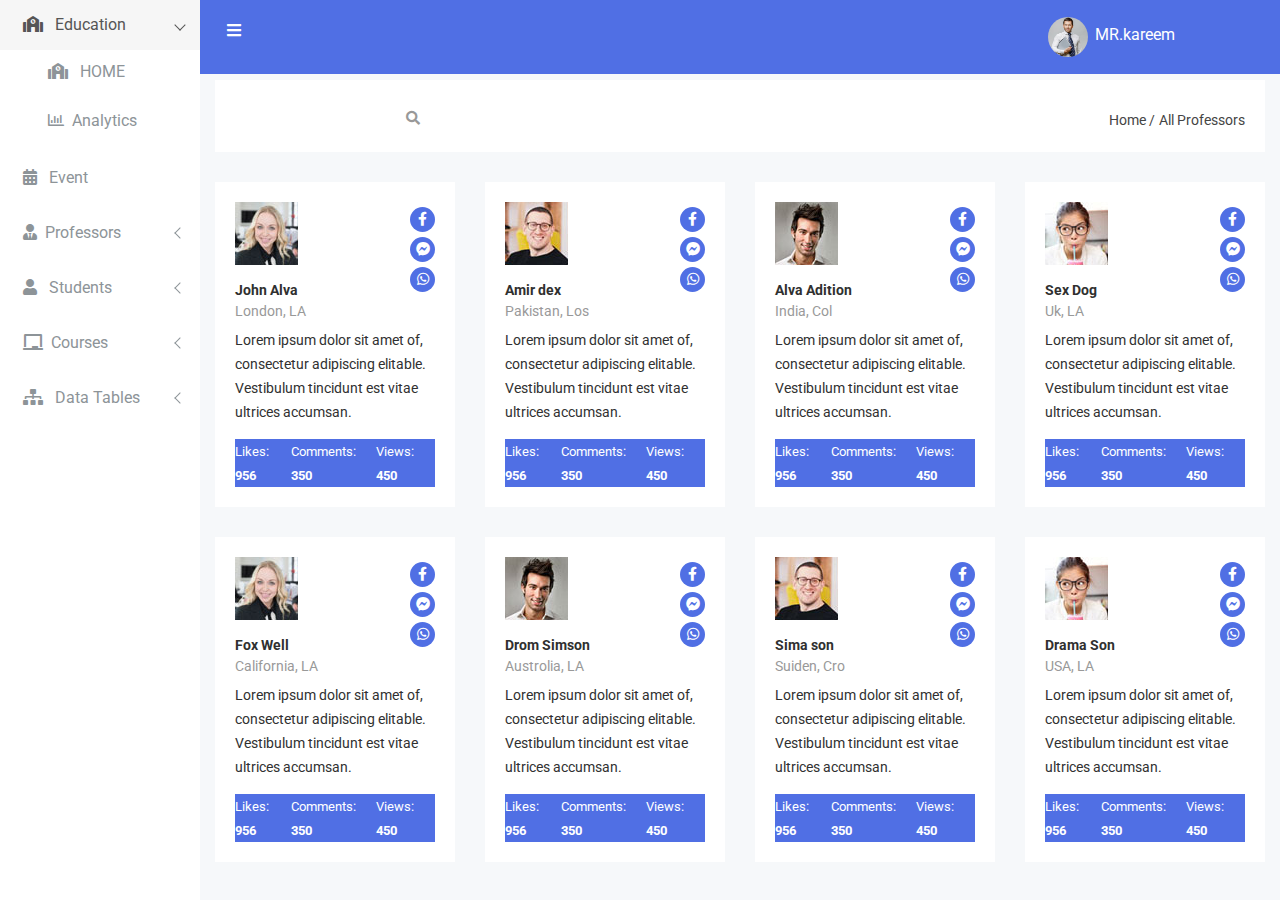
<file: all-professors.html>
<!doctype html>
<html class="no-js" lang="en">

<head>
    <meta charset="utf-8">
    <meta http-equiv="x-ua-compatible" content="ie=edge">
    <title>Professor </title>
    <meta name="description" content="">
    <meta name="viewport" content="width=device-width, initial-scale=1">
    <!-- favicon
		============================================ -->
    <link rel="shortcut icon" type="image/x-icon" href="img/favicon.png">
    <!-- Google Fonts
		============================================ -->
    <link href="https://fonts.googleapis.com/css?family=Roboto:100,300,400,700,900" rel="stylesheet">
    <!-- Bootstrap CSS
		============================================ -->
    <link rel="stylesheet" href="css/bootstrap.min.css">
    <!-- Bootstrap CSS
		============================================ -->
    <link rel="stylesheet" href="css/all.min.css">
    <!-- owl.carousel CSS
		============================================ -->
    <link rel="stylesheet" href="css/owl.carousel.css">
    <link rel="stylesheet" href="css/owl.theme.css">
    <link rel="stylesheet" href="css/owl.transitions.css">
    <!-- animate CSS
		============================================ -->
    <link rel="stylesheet" href="css/animate.css">
    <!-- normalize CSS
		============================================ -->
    <link rel="stylesheet" href="css/normalize.css">
    <!-- meanmenu icon CSS
		============================================ -->
    <link rel="stylesheet" href="css/meanmenu.min.css">
    <!-- main CSS
		============================================ -->
    <link rel="stylesheet" href="css/main.css">
    <!-- educate icon CSS
		============================================ -->
    <link rel="stylesheet" href="css/educate-custon-icon.css">
    <!-- morrisjs CSS
		============================================ -->
    <link rel="stylesheet" href="css/morrisjs/morris.css">
    <!-- mCustomScrollbar CSS
		============================================ -->
    <link rel="stylesheet" href="css/scrollbar/jquery.mCustomScrollbar.min.css">
    <!-- metisMenu CSS
		============================================ -->
    <link rel="stylesheet" href="css/metisMenu/metisMenu.min.css">
    <link rel="stylesheet" href="css/metisMenu/metisMenu-vertical.css">
    <!-- calendar CSS
		============================================ -->
    <link rel="stylesheet" href="css/calendar/fullcalendar.min.css">
    <link rel="stylesheet" href="css/calendar/fullcalendar.print.min.css">
    <!-- style CSS
		============================================ -->
    <link rel="stylesheet" href="css/style.css">
    <!-- responsive CSS
		============================================ -->
    <link rel="stylesheet" href="css/responsive.css">
    <!-- modernizr JS
		============================================ -->
    <script src="js/vendor/modernizr-2.8.3.min.js"></script>
</head>

<body>
    <!--[if lt IE 8]>
		<p class="browserupgrade">You are using an <strong>outdated</strong> browser. Please <a href="http://browsehappy.com/">upgrade your browser</a> to improve your experience.</p>
	<![endif]-->
    <!-- Start Left menu area -->
    <div class="left-sidebar-pro">
        <nav id="sidebar" class="">
            <div class="sidebar-header">
            </div>
            <div class="left-custom-menu-adp-wrap comment-scrollbar">
                <nav class="sidebar-nav left-sidebar-menu-pro">
                    <ul class="metismenu" id="menu1">
                        <li class="active">
                            <a class="has-arrow" href="index.html">

                                <i class="fas fa-school mx-2"></i> <span class="mini-click-non">Education</span>
                            </a>
                            <ul class="submenu-angle" aria-expanded="true">
                                <li><a href="index.html"><span class=""><i class="fas fa-school mx-2"></i>
                                            HOME</span></a></li>
                                <li><a href="analytics.html"><i class="far fa-chart-bar mx-2"></i>Analytics</span></a>
                                </li>
                            </ul>
                        </li>
                        <li>
                            <a href="events.html" aria-expanded="false">
                                <i class="fas fa-calendar-alt mx-2"></i> <span class="mini-click-non">Event</span></a>
                        </li>
                        <li>
                            <a class="has-arrow" href="all-professors.html" aria-expanded="false"><i
                                    class="fas fa-user-tie mx-2"></i><span class="mini-click-non">Professors</span></a>
                            <ul class="submenu-angle" aria-expanded="false">
                                <li><a href="all-professors.html"><span class="mini-sub-pro">All Professors</span></a>
                                </li>
                              
                            </ul>
                        </li>
                        <li>
                            <a class="has-arrow" href="all-students.html" aria-expanded="false"><i
                                    class="fas fa-user mx-2"></i> <span class="mini-click-non">Students</span></a>
                            <ul class="submenu-angle" aria-expanded="false">
                                <li><a href="all-students.html"><span class="mini-sub-pro">All Students</span></a></li>
                                </li>
                            </ul>
                        </li>
                        <li>
                            <a class="has-arrow" href="all-courses.html" aria-expanded="false"><i
                                    class="fas fa-chalkboard mx-2"></i><span class="mini-click-non">Courses</span></a>
                            <ul class="submenu-angle" aria-expanded="false">
                                <li><a href="all-courses.html"><span class="mini-sub-pro">All Courses</span></a></li>
                            </ul>
                        </li>

              


                        <li>
                            <a class="has-arrow" href="all-courses.html" aria-expanded="false">
                                <i class="fas fa-sitemap mx-2"></i><span class="mini-click-non"> Data Tables</span></a>
                            <ul class="submenu-angle" aria-expanded="false">
                                <li><a href="data-table.html">All Data</a></li>

                            </ul>
                        </li>


                    </ul>
                </nav>
            </div>
        </nav>
    </div>
    <!-- End Left menu area -->
    <!-- Start Welcome area -->
    <div class="all-content-wrapper">
        <div class="container-fluid">
            <div class="row">
                <div class="col-lg-12 col-md-12 col-sm-12 col-xs-12">
                    <div class="logo-pro">
                        <a href="index.html"><img class="main-logo" src="img/logo/logo.png" alt="" /></a>
                    </div>
                </div>
            </div>
        </div>
        <div class="header-advance-area">
            <div class="header-advance-area">
                <div class="header-top-area">
                    <div class="container-fluid">
                        <div class="row">
                            <div class="col-lg-12 col-md-12 col-sm-12 col-xs-12">
                                <div class="header-top-wraper">
                                    <div class="row">
                                        <div class="col-1">
                                            <div class="menu-switcher-pro">
                                                <button type="button" id="sidebarCollapse"
                                                 class="btn  bar-button-pro header-drl-controller-btn btn-info navbar-btn">
                                                        <i class="fas fa-bars "></i>
                                                    </button>
                                            </div>
                                        </div>
                                     
                                        <div class="col-10">
                                            <div class="header-right-info ">
                                                <ul class="nav navbar-nav mai-top-nav header-right-menu">
                                         
                                                    <li class="">
                                                        <a href="#" data-toggle="dropdown" role="button" aria-expanded="false" 
                                                        class=" ">
                                                                <img src="img/product/pro4.jpg"  alt="" />
                                                                <span class="admin-name">MR.kareem</span>
                                                            </a>
                                                 
                                                    </li>
                                                   
                                                </ul>
                                            </div>
                                        </div>
                                    </div>
                                </div>
                            </div>
                        </div>
                    </div>
                </div>
                <!-- Mobile Menu start -->
            
             
            </div>
        
            <div class="breadcome-area">
                <div class="container-fluid">
                    <div class="row">
                        <div class="col-lg-12 col-md-12 col-sm-12 col-xs-12">
                            <div class="breadcome-list">
                                <div class="row">
                                    <div class="col-lg-6 col-md-6 col-sm-6 col-xs-12">
                                        <div class="breadcome-heading">
                                            <form role="search" class="sr-input-func">
                                                <input type="text" placeholder="Search..." class="search-int form-control">
                                                <a href="#"><i class="fa fa-search"></i></a>
                                            </form>
                                        </div>
                                    </div>
                                    <div class="col-lg-6 col-md-6 col-sm-6 col-xs-12">
                                        <ul class="breadcome-menu">
                                            <li><a href="#">Home</a> <span class="bread-slash">/</span>
                                            </li>
                                            <li><span class="bread-blod">All Professors</span>
                                            </li>
                                        </ul>
                                    </div>
                                </div>
                            </div>
                        </div>
                    </div>
                </div>
            </div>
        </div>
        <div class="contacts-area mg-b-15">
            <div class="container-fluid">
                <div class="row">
                    <div class="col-lg-3 col-md-6 col-sm-6 col-xs-12">
                        <div class="hpanel hblue contact-panel contact-panel-cs responsive-mg-b-30">
                            <div class="panel-body custom-panel-jw">
                                <div class="social-media-in">
                                    <a href="#"><i class="fab fa-facebook-f"></i></a>
                                    <a href="#"><i class="fab fa-facebook-messenger"></i></a>
                                    <a href="#"><i class="fab fa-whatsapp"></i></a>
                                </div>
                                <img alt="logo" class="img-circle m-b" src="img/contact/1.jpg">
                                <h3><a href="">John Alva</a></h3>
                                <p class="all-pro-ad">London, LA</p>
                                <p>
                                    Lorem ipsum dolor sit amet of, consectetur adipiscing elitable. Vestibulum tincidunt est vitae ultrices accumsan.
                                </p>
                            </div>
                            <div class="panel-footer contact-footer">
                                <div class="professor-stds-int">
                                    <div class="professor-stds">
                                        <div class="contact-stat"><span>Likes: </span> <strong>956</strong></div>
                                    </div>
                                    <div class="professor-stds">
                                        <div class="contact-stat"><span>Comments: </span> <strong>350</strong></div>
                                    </div>
                                    <div class="professor-stds">
                                        <div class="contact-stat"><span>Views: </span> <strong>450</strong></div>
                                    </div>
                                </div>
                            </div>
                        </div>
                    </div>
                    <div class="col-lg-3 col-md-6 col-sm-6 col-xs-12">
                        <div class="hpanel hblue contact-panel contact-panel-cs responsive-mg-b-30">
                            <div class="panel-body custom-panel-jw">
                                <div class="social-media-in">
                                    <a href="#"><i class="fab fa-facebook-f"></i></a>
                                    <a href="#"><i class="fab fa-facebook-messenger"></i></a>
                                    <a href="#"><i class="fab fa-whatsapp"></i></a>
                                </div>
                                <img alt="logo" class="img-circle m-b" src="img/contact/2.jpg">
                                <h3><a href="">Amir dex</a></h3>
                                <p class="all-pro-ad">Pakistan, Los</p>
                                <p>
                                    Lorem ipsum dolor sit amet of, consectetur adipiscing elitable. Vestibulum tincidunt est vitae ultrices accumsan.
                                </p>
                            </div>
                            <div class="panel-footer contact-footer">
                                <div class="professor-stds-int">
                                    <div class="professor-stds">
                                        <div class="contact-stat"><span>Likes: </span> <strong>956</strong></div>
                                    </div>
                                    <div class="professor-stds">
                                        <div class="contact-stat"><span>Comments: </span> <strong>350</strong></div>
                                    </div>
                                    <div class="professor-stds">
                                        <div class="contact-stat"><span>Views: </span> <strong>450</strong></div>
                                    </div>
                                </div>
                            </div>
                        </div>
                    </div>
                    <div class="col-lg-3 col-md-6 col-sm-6 col-xs-12">
                        <div class="hpanel hblue contact-panel contact-panel-cs responsive-mg-b-30 res-tablet-mg-t-30 dk-res-t-pro-30">
                            <div class="panel-body custom-panel-jw">
                                <div class="social-media-in">
                                    <a href="#"><i class="fab fa-facebook-f"></i></a>
                                    <a href="#"><i class="fab fa-facebook-messenger"></i></a>
                                    <a href="#"><i class="fab fa-whatsapp"></i></a>
                                </div>
                                <img alt="logo" class="img-circle m-b" src="img/contact/3.jpg">
                                <h3><a href="">Alva Adition</a></h3>
                                <p class="all-pro-ad">India, Col</p>
                                <p>
                                    Lorem ipsum dolor sit amet of, consectetur adipiscing elitable. Vestibulum tincidunt est vitae ultrices accumsan.
                                </p>
                            </div>
                            <div class="panel-footer contact-footer">
                                <div class="professor-stds-int">
                                    <div class="professor-stds">
                                        <div class="contact-stat"><span>Likes: </span> <strong>956</strong></div>
                                    </div>
                                    <div class="professor-stds">
                                        <div class="contact-stat"><span>Comments: </span> <strong>350</strong></div>
                                    </div>
                                    <div class="professor-stds">
                                        <div class="contact-stat"><span>Views: </span> <strong>450</strong></div>
                                    </div>
                                </div>
                            </div>
                        </div>
                    </div>
                    <div class="col-lg-3 col-md-6 col-sm-6 col-xs-12">
                        <div class="hpanel hblue contact-panel contact-panel-cs res-tablet-mg-t-30 dk-res-t-pro-30">
                            <div class="panel-body custom-panel-jw">
                                <div class="social-media-in">
                                    <a href="#"><i class="fab fa-facebook-f"></i></a>
                                    <a href="#"><i class="fab fa-facebook-messenger"></i></a>
                                    <a href="#"><i class="fab fa-whatsapp"></i></a>
                                </div>
                                <img alt="logo" class="img-circle m-b" src="img/contact/4.jpg">
                                <h3><a href="">Sex Dog</a></h3>
                                <p class="all-pro-ad">Uk, LA</p>
                                <p>
                                    Lorem ipsum dolor sit amet of, consectetur adipiscing elitable. Vestibulum tincidunt est vitae ultrices accumsan.
                                </p>
                            </div>
                            <div class="panel-footer contact-footer">
                                <div class="professor-stds-int">
                                    <div class="professor-stds">
                                        <div class="contact-stat"><span>Likes: </span> <strong>956</strong></div>
                                    </div>
                                    <div class="professor-stds">
                                        <div class="contact-stat"><span>Comments: </span> <strong>350</strong></div>
                                    </div>
                                    <div class="professor-stds">
                                        <div class="contact-stat"><span>Views: </span> <strong>450</strong></div>
                                    </div>
                                </div>
                            </div>
                        </div>
                    </div>
                </div>
                <div class="row">
                    <div class="col-lg-3 col-md-6 col-sm-6 col-xs-12">
                        <div class="hpanel hblue contact-panel contact-panel-cs mg-t-30">
                            <div class="panel-body custom-panel-jw">
                                <div class="social-media-in">
                                    <a href="#"><i class="fab fa-facebook-f"></i></a>
                                    <a href="#"><i class="fab fa-facebook-messenger"></i></a>
                                    <a href="#"><i class="fab fa-whatsapp"></i></a>
                                </div>
                                <img alt="logo" class="img-circle m-b" src="img/contact/1.jpg">
                                <h3><a href="">Fox Well</a></h3>
                                <p class="all-pro-ad">California, LA</p>
                                <p>
                                    Lorem ipsum dolor sit amet of, consectetur adipiscing elitable. Vestibulum tincidunt est vitae ultrices accumsan.
                                </p>
                            </div>
                            <div class="panel-footer contact-footer">
                                <div class="professor-stds-int">
                                    <div class="professor-stds">
                                        <div class="contact-stat"><span>Likes: </span> <strong>956</strong></div>
                                    </div>
                                    <div class="professor-stds">
                                        <div class="contact-stat"><span>Comments: </span> <strong>350</strong></div>
                                    </div>
                                    <div class="professor-stds">
                                        <div class="contact-stat"><span>Views: </span> <strong>450</strong></div>
                                    </div>
                                </div>
                            </div>
                        </div>
                    </div>
                    <div class="col-lg-3 col-md-6 col-sm-6 col-xs-12">
                        <div class="hpanel hblue contact-panel contact-panel-cs mg-t-30">
                            <div class="panel-body custom-panel-jw">
                                <div class="social-media-in">
                                    <a href="#"><i class="fab fa-facebook-f"></i></a>
                                    <a href="#"><i class="fab fa-facebook-messenger"></i></a>
                                    <a href="#"><i class="fab fa-whatsapp"></i></a>
                                </div>
                                <img alt="logo" class="img-circle m-b" src="img/contact/3.jpg">
                                <h3><a href="">Drom Simson</a></h3>
                                <p class="all-pro-ad">Austrolia, LA</p>
                                <p>
                                    Lorem ipsum dolor sit amet of, consectetur adipiscing elitable. Vestibulum tincidunt est vitae ultrices accumsan.
                                </p>
                            </div>
                            <div class="panel-footer contact-footer">
                                <div class="professor-stds-int">
                                    <div class="professor-stds">
                                        <div class="contact-stat"><span>Likes: </span> <strong>956</strong></div>
                                    </div>
                                    <div class="professor-stds">
                                        <div class="contact-stat"><span>Comments: </span> <strong>350</strong></div>
                                    </div>
                                    <div class="professor-stds">
                                        <div class="contact-stat"><span>Views: </span> <strong>450</strong></div>
                                    </div>
                                </div>
                            </div>
                        </div>
                    </div>
                    <div class="col-lg-3 col-md-6 col-sm-6 col-xs-12">
                        <div class="hpanel hblue contact-panel contact-panel-cs mg-t-30">
                            <div class="panel-body custom-panel-jw">
                                <div class="social-media-in">
                                    <a href="#"><i class="fab fa-facebook-f"></i></a>
                                    <a href="#"><i class="fab fa-facebook-messenger"></i></a>
                                    <a href="#"><i class="fab fa-whatsapp"></i></a>
                                </div>
                                <img alt="logo" class="img-circle m-b" src="img/contact/2.jpg">
                                <h3><a href="">Sima son</a></h3>
                                <p class="all-pro-ad">Suiden, Cro</p>
                                <p>
                                    Lorem ipsum dolor sit amet of, consectetur adipiscing elitable. Vestibulum tincidunt est vitae ultrices accumsan.
                                </p>
                            </div>
                            <div class="panel-footer contact-footer">
                                <div class="professor-stds-int">
                                    <div class="professor-stds">
                                        <div class="contact-stat"><span>Likes: </span> <strong>956</strong></div>
                                    </div>
                                    <div class="professor-stds">
                                        <div class="contact-stat"><span>Comments: </span> <strong>350</strong></div>
                                    </div>
                                    <div class="professor-stds">
                                        <div class="contact-stat"><span>Views: </span> <strong>450</strong></div>
                                    </div>
                                </div>
                            </div>
                        </div>
                    </div>
                    <div class="col-lg-3 col-md-6 col-sm-6 col-xs-12">
                        <div class="hpanel hblue contact-panel contact-panel-cs mg-t-30">
                            <div class="panel-body custom-panel-jw">
                                <div class="social-media-in">
                                    <a href="#"><i class="fab fa-facebook-f"></i></a>
                                    <a href="#"><i class="fab fa-facebook-messenger"></i></a>
                                    <a href="#"><i class="fab fa-whatsapp"></i></a>
                                </div>
                                <img alt="logo" class="img-circle m-b" src="img/contact/4.jpg">
                                <h3><a href="">Drama Son</a></h3>
                                <p class="all-pro-ad">USA, LA</p>
                                <p>
                                    Lorem ipsum dolor sit amet of, consectetur adipiscing elitable. Vestibulum tincidunt est vitae ultrices accumsan.
                                </p>
                            </div>
                            <div class="panel-footer contact-footer">
                                <div class="professor-stds-int">
                                    <div class="professor-stds">
                                        <div class="contact-stat"><span>Likes: </span> <strong>956</strong></div>
                                    </div>
                                    <div class="professor-stds">
                                        <div class="contact-stat"><span>Comments: </span> <strong>350</strong></div>
                                    </div>
                                    <div class="professor-stds">
                                        <div class="contact-stat"><span>Views: </span> <strong>450</strong></div>
                                    </div>
                                </div>
                            </div>
                        </div>
                    </div>
                </div>
            </div>
        </div>
   
    </div>

    <div class="nav-mobile">
        <div>
            <i class="fas fa-times" id="close"></i>
            <ul>
                <li><a href="index.html"><i class="fas fa-school mx-2"></i>Home</a></li>
                <li><a href="index.html"><i class="fas fa-school mx-2"></i>Education</a></li>
                <li><a href="analytics.html"><i class="far fa-chart-bar mx-2"></i>Analytics</a></li>
                <li><a href="events.html"> <i class="fas fa-calendar-alt mx-2"></i>Event</a></li>
                <li><a href="all-professors.html"><i class="fas fa-user-tie mx-2"></i>All Professors</a></li>
                <li><a href="all-students.html"><i class="fas fa-school mx-2"></i>All Students</a></li>
                <li><a href="all-courses.html"><i
                    class="fas fa-chalkboard mx-2"></i>All Courses</a></li>
                <li><a href="index.html"><i class="fas fa-sitemap mx-2"></i>All Data</a></li>
        
            </ul>
        </div>
            </div>
            <i class="fas fa-bars " id="bars-mob"></i>
    <!-- jquery
		============================================ -->
    <script src="js/vendor/jquery-1.12.4.min.js"></script>
    <!-- bootstrap JS
		============================================ -->
    <script src="js/bootstrap.min.js"></script>
    <!-- wow JS
		============================================ -->
    <script src="js/wow.min.js"></script>
    <!-- price-slider JS
		============================================ -->
    <script src="js/jquery-price-slider.js"></script>
    <!-- meanmenu JS
		============================================ -->
    <script src="js/jquery.meanmenu.js"></script>
    <!-- owl.carousel JS
		============================================ -->
    <script src="js/owl.carousel.min.js"></script>
    <!-- sticky JS
		============================================ -->
    <script src="js/jquery.sticky.js"></script>
    <!-- scrollUp JS
		============================================ -->
    <script src="js/jquery.scrollUp.min.js"></script>
    <!-- mCustomScrollbar JS
		============================================ -->
    <script src="js/scrollbar/jquery.mCustomScrollbar.concat.min.js"></script>
    <script src="js/scrollbar/mCustomScrollbar-active.js"></script>
    <!-- metisMenu JS
		============================================ -->
    <script src="js/metisMenu/metisMenu.min.js"></script>
    <script src="js/metisMenu/metisMenu-active.js"></script>
    <!-- morrisjs JS
		============================================ -->
    <script src="js/sparkline/jquery.sparkline.min.js"></script>
    <script src="js/sparkline/jquery.charts-sparkline.js"></script>
    <script src="js/sparkline/sparkline-active.js"></script>
    <!-- calendar JS
		============================================ -->
    <script src="js/calendar/moment.min.js"></script>
    <script src="js/calendar/fullcalendar.min.js"></script>
    <script src="js/calendar/fullcalendar-active.js"></script>
    <!-- plugins JS
		============================================ -->
    <script src="js/plugins.js"></script>
    <!-- main JS
		============================================ -->
    <script src="js/main.js"></script>
    <!-- tawk chat JS
		============================================ -->
    <script src="js/tawk-chat.js"></script>
    <script src="js/nav-mob.js"></script>

</body>

</html>
</file>
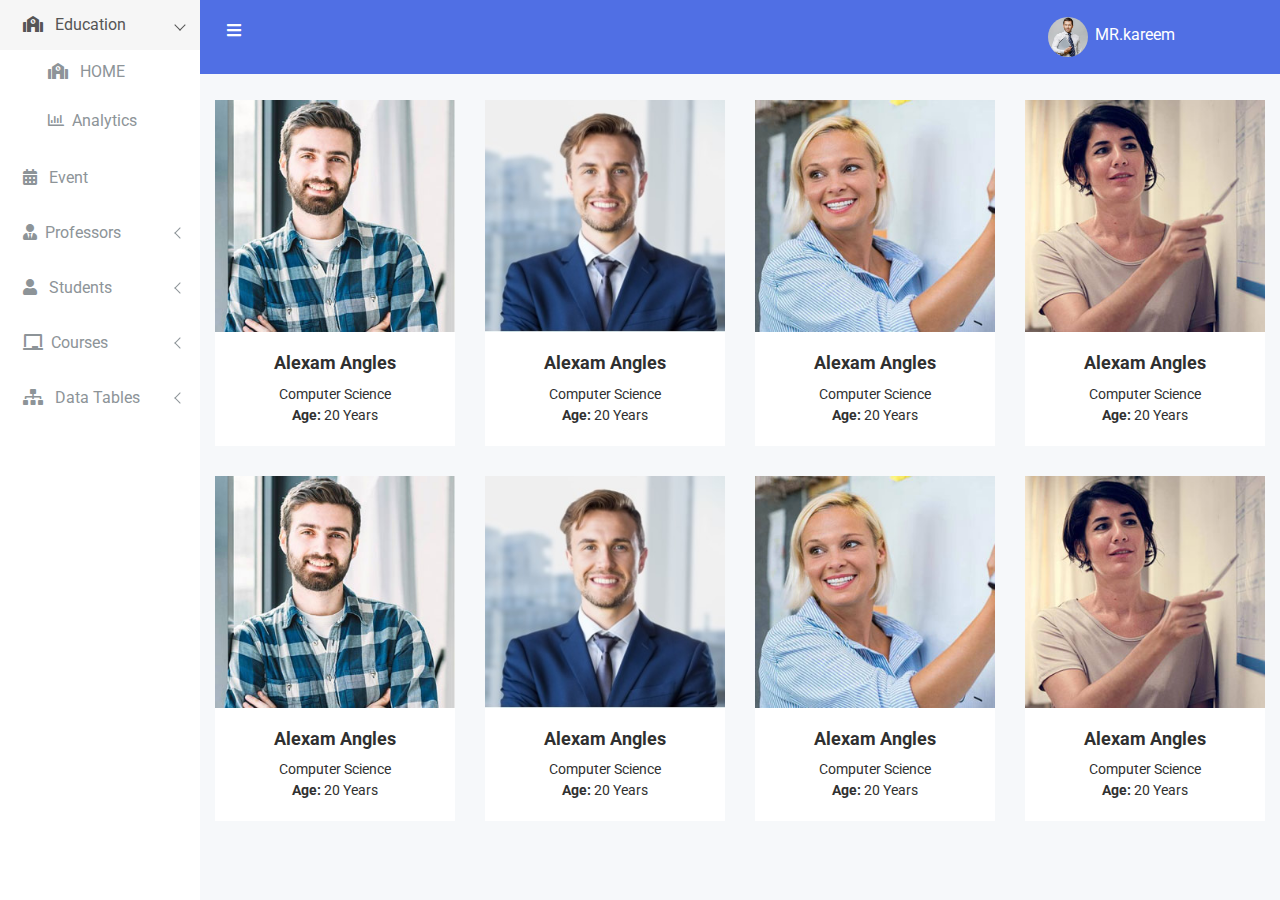
<file: all-students.html>
<!doctype html>
<html class="no-js" lang="zxx">

<head>
    <meta charset="utf-8">
    <meta http-equiv="x-ua-compatible" content="ie=edge">
    <title>Students</title>
    <meta name="description" content="">
    <meta name="viewport" content="width=device-width, initial-scale=1">
    <!-- favicon
		============================================ -->
    <link rel="shortcut icon" type="image/x-icon" href="img/favicon.ico">
    <!-- Google Fonts
		============================================ -->
    <link href="https://fonts.googleapis.com/css?family=Roboto:100,300,400,700,900" rel="stylesheet">
    <!-- Bootstrap CSS
		============================================ -->
    <link rel="stylesheet" href="css/bootstrap.min.css">
    <!-- Bootstrap CSS
		============================================ -->
    <link rel="stylesheet" href="css/all.min.css">
    <!-- owl.carousel CSS
		============================================ -->
    <link rel="stylesheet" href="css/owl.carousel.css">
    <link rel="stylesheet" href="css/owl.theme.css">
    <link rel="stylesheet" href="css/owl.transitions.css">
    <!-- animate CSS
		============================================ -->
    <link rel="stylesheet" href="css/animate.css">
    <!-- normalize CSS
		============================================ -->
    <link rel="stylesheet" href="css/normalize.css">
    <!-- meanmenu icon CSS
		============================================ -->
    <link rel="stylesheet" href="css/meanmenu.min.css">
    <!-- main CSS
		============================================ -->
    <link rel="stylesheet" href="css/main.css">
    <!-- educate icon CSS
		============================================ -->
    <link rel="stylesheet" href="css/educate-custon-icon.css">
    <!-- morrisjs CSS
		============================================ -->
    <link rel="stylesheet" href="css/morrisjs/morris.css">
    <!-- mCustomScrollbar CSS
		============================================ -->
    <link rel="stylesheet" href="css/scrollbar/jquery.mCustomScrollbar.min.css">
    <!-- metisMenu CSS
		============================================ -->
    <link rel="stylesheet" href="css/metisMenu/metisMenu.min.css">
    <link rel="stylesheet" href="css/metisMenu/metisMenu-vertical.css">
    <!-- calendar CSS
		============================================ -->
    <link rel="stylesheet" href="css/calendar/fullcalendar.min.css">
    <link rel="stylesheet" href="css/calendar/fullcalendar.print.min.css">
    <!-- style CSS
		============================================ -->
    <link rel="stylesheet" href="css/style.css">
    <!-- responsive CSS
		============================================ -->
    <link rel="stylesheet" href="css/responsive.css">
    <!-- modernizr JS
		============================================ -->
    <script src="js/vendor/modernizr-2.8.3.min.js"></script>
</head>

<body>
    <!--[if lt IE 8]>
		<p class="browserupgrade">You are using an <strong>outdated</strong> browser. Please <a href="http://browsehappy.com/">upgrade your browser</a> to improve your experience.</p>
	<![endif]-->
    <!-- Start Left menu area -->
    <div class="left-sidebar-pro">
        <nav id="sidebar" class="">
            <div class="sidebar-header">
            </div>
            <div class="left-custom-menu-adp-wrap comment-scrollbar">
                <nav class="sidebar-nav left-sidebar-menu-pro">
                    <ul class="metismenu" id="menu1">
                        <li class="active">
                            <a class="has-arrow" href="index.html">

                                <i class="fas fa-school mx-2"></i> <span class="mini-click-non">Education</span>
                            </a>
                            <ul class="submenu-angle" aria-expanded="true">
                                <li><a href="index.html"><span class=""><i class="fas fa-school mx-2"></i>
                                            HOME</span></a></li>
                                <li><a href="analytics.html"><i class="far fa-chart-bar mx-2"></i>Analytics</span></a>
                                </li>
                            </ul>
                        </li>
                        <li>
                            <a href="events.html" aria-expanded="false">
                                <i class="fas fa-calendar-alt mx-2"></i> <span class="mini-click-non">Event</span></a>
                        </li>
                        <li>
                            <a class="has-arrow" href="all-professors.html" aria-expanded="false"><i
                                    class="fas fa-user-tie mx-2"></i><span class="mini-click-non">Professors</span></a>
                            <ul class="submenu-angle" aria-expanded="false">
                                <li><a href="all-professors.html"><span class="mini-sub-pro">All Professors</span></a>
                                </li>
                
                            </ul>
                        </li>
                        <li>
                            <a class="has-arrow" href="all-students.html" aria-expanded="false"><i
                                    class="fas fa-user mx-2"></i> <span class="mini-click-non">Students</span></a>
                            <ul class="submenu-angle" aria-expanded="false">
                                <li><a href="all-students.html"><span class="mini-sub-pro">All Students</span></a></li>
                                </li>
                            </ul>
                        </li>
                        <li>
                            <a class="has-arrow" href="all-courses.html" aria-expanded="false"><i
                                    class="fas fa-chalkboard mx-2"></i><span class="mini-click-non">Courses</span></a>
                            <ul class="submenu-angle" aria-expanded="false">
                                <li><a href="all-courses.html"><span class="mini-sub-pro">All Courses</span></a></li>
                            </ul>
                        </li>

                


                        <li>
                            <a class="has-arrow" href="all-courses.html" aria-expanded="false">
                                <i class="fas fa-sitemap mx-2"></i><span class="mini-click-non"> Data Tables</span></a>
                            <ul class="submenu-angle" aria-expanded="false">
                                <li><a href="data-table.html">All Data</a></li>

                            </ul>
                        </li>


                    </ul>
                </nav>
            </div>
        </nav>
    </div>
    <!-- End Left menu area -->
    <!-- Start Welcome area -->
    <div class="all-content-wrapper">
        <div class="container-fluid">
            <div class="row">
                <div class="col-lg-12 col-md-12 col-sm-12 col-xs-12">
                    <div class="logo-pro">
                    </div>
                </div>
            </div>
        </div>
        <div class="header-advance-area">
            <div class="header-advance-area">
                <div class="header-top-area">
                    <div class="container-fluid">
                        <div class="row">
                            <div class="col-lg-12 col-md-12 col-sm-12 col-xs-12">
                                <div class="header-top-wraper">
                                    <div class="row">
                                        <div class="col-1">
                                            <div class="menu-switcher-pro">
                                                <button type="button" id="sidebarCollapse"
                                                 class="btn  bar-button-pro header-drl-controller-btn btn-info navbar-btn">
                                                        <i class="fas fa-bars "></i>
                                                    </button>
                                            </div>
                                        </div>
                                     
                                        <div class="col-10">
                                            <div class="header-right-info ">
                                                <ul class="nav navbar-nav mai-top-nav header-right-menu">
                                         
                                                    <li class="">
                                                        <a href="#" data-toggle="dropdown" role="button" aria-expanded="false" 
                                                        class=" ">
                                                                <img src="img/product/pro4.jpg"  alt="" />
                                                                <span class="admin-name">MR.kareem</span>
                                                            </a>
                                                 
                                                    </li>
                                                   
                                                </ul>
                                            </div>
                                        </div>
                                    </div>
                                </div>
                            </div>
                        </div>
                    </div>
                </div>
                <!-- Mobile Menu start -->
            
             
            </div>
        
    
        </div>
        <div class="contacts-area top-all">
            <div class="container-fluid">
                <div class="row">
                    <div class="col-lg-3 col-md-6 col-sm-6 col-xs-12">
                        <div class="student-inner-std res-mg-b-30">
                            <div class="student-img">
                                <img src="img/student/1.jpg" alt="" />
                            </div>
                            <div class="student-dtl">
                                <h2>Alexam Angles</h2>
                                <p class="dp">Computer Science</p>
                                <p class="dp-ag"><b>Age:</b> 20 Years</p>
                            </div>
                        </div>
                    </div>
                    <div class="col-lg-3 col-md-6 col-sm-6 col-xs-12">
                        <div class="student-inner-std res-mg-b-30">
                            <div class="student-img">
                                <img src="img/student/2.jpg" alt="" />
                            </div>
                            <div class="student-dtl">
                                <h2>Alexam Angles</h2>
                                <p class="dp">Computer Science</p>
                                <p class="dp-ag"><b>Age:</b> 20 Years</p>
                            </div>
                        </div>
                    </div>
                    <div class="col-lg-3 col-md-6 col-sm-6 col-xs-12">
                        <div class="student-inner-std res-mg-b-30 res-tablet-mg-t-30 dk-res-t-pro-30">
                            <div class="student-img">
                                <img src="img/student/3.jpg" alt="" />
                            </div>
                            <div class="student-dtl">
                                <h2>Alexam Angles</h2>
                                <p class="dp">Computer Science</p>
                                <p class="dp-ag"><b>Age:</b> 20 Years</p>
                            </div>
                        </div>
                    </div>
                    <div class="col-lg-3 col-md-6 col-sm-6 col-xs-12">
                        <div class="student-inner-std res-tablet-mg-t-30 dk-res-t-pro-30">
                            <div class="student-img">
                                <img src="img/student/4.jpg" alt="" />
                            </div>
                            <div class="student-dtl">
                                <h2>Alexam Angles</h2>
                                <p class="dp">Computer Science</p>
                                <p class="dp-ag"><b>Age:</b> 20 Years</p>
                            </div>
                        </div>
                    </div>
                </div>
                <div class="row">
                    <div class="col-lg-3 col-md-6 col-sm-6 col-xs-12">
                        <div class="student-inner-std mg-t-30">
                            <div class="student-img">
                                <img src="img/student/1.jpg" alt="" />
                            </div>
                            <div class="student-dtl">
                                <h2>Alexam Angles</h2>
                                <p class="dp">Computer Science</p>
                                <p class="dp-ag"><b>Age:</b> 20 Years</p>
                            </div>
                        </div>
                    </div>
                    <div class="col-lg-3 col-md-6 col-sm-6 col-xs-12">
                        <div class="student-inner-std mg-t-30">
                            <div class="student-img">
                                <img src="img/student/2.jpg" alt="" />
                            </div>
                            <div class="student-dtl">
                                <h2>Alexam Angles</h2>
                                <p class="dp">Computer Science</p>
                                <p class="dp-ag"><b>Age:</b> 20 Years</p>
                            </div>
                        </div>
                    </div>
                    <div class="col-lg-3 col-md-6 col-sm-6 col-xs-12">
                        <div class="student-inner-std mg-t-30">
                            <div class="student-img">
                                <img src="img/student/3.jpg" alt="" />
                            </div>
                            <div class="student-dtl">
                                <h2>Alexam Angles</h2>
                                <p class="dp">Computer Science</p>
                                <p class="dp-ag"><b>Age:</b> 20 Years</p>
                            </div>
                        </div>
                    </div>
                    <div class="col-lg-3 col-md-6 col-sm-6 col-xs-12">
                        <div class="student-inner-std mg-t-30">
                            <div class="student-img">
                                <img src="img/student/4.jpg" alt="" />
                            </div>
                            <div class="student-dtl">
                                <h2>Alexam Angles</h2>
                                <p class="dp">Computer Science</p>
                                <p class="dp-ag"><b>Age:</b> 20 Years</p>
                            </div>
                        </div>
                    </div>
                </div>
            </div>
        </div>
 
    </div>
    <div class="nav-mobile">
        <div>
            <i class="fas fa-times" id="close"></i>
            <ul>
                <li><a href="index.html"><i class="fas fa-school mx-2"></i>Home</a></li>
                <li><a href="index.html"><i class="fas fa-school mx-2"></i>Education</a></li>
                <li><a href="analytics.html"><i class="far fa-chart-bar mx-2"></i>Analytics</a></li>
                <li><a href="events.html"> <i class="fas fa-calendar-alt mx-2"></i>Event</a></li>
                <li><a href="all-professors.html"><i class="fas fa-user-tie mx-2"></i>All Professors</a></li>
                <li><a href="all-students.html"><i class="fas fa-school mx-2"></i>All Students</a></li>
                <li><a href="all-courses.html"><i
                    class="fas fa-chalkboard mx-2"></i>All Courses</a></li>
                <li><a href="index.html"><i class="fas fa-sitemap mx-2"></i>All Data</a></li>
        
            </ul>
        </div>
            </div>
            <i class="fas fa-bars " id="bars-mob"></i>
    <!-- jquery
		============================================ -->
    <script src="js/vendor/jquery-1.12.4.min.js"></script>
    <!-- bootstrap JS
		============================================ -->
    <script src="js/bootstrap.min.js"></script>
    <!-- wow JS
		============================================ -->
    <script src="js/wow.min.js"></script>
    <!-- price-slider JS
		============================================ -->
    <script src="js/jquery-price-slider.js"></script>
    <!-- meanmenu JS
		============================================ -->
    <script src="js/jquery.meanmenu.js"></script>
    <!-- owl.carousel JS
		============================================ -->
    <script src="js/owl.carousel.min.js"></script>
    <!-- sticky JS
		============================================ -->
    <script src="js/jquery.sticky.js"></script>
    <!-- scrollUp JS
		============================================ -->
    <script src="js/jquery.scrollUp.min.js"></script>
    <!-- mCustomScrollbar JS
		============================================ -->
    <script src="js/scrollbar/jquery.mCustomScrollbar.concat.min.js"></script>
    <script src="js/scrollbar/mCustomScrollbar-active.js"></script>
    <!-- metisMenu JS
		============================================ -->
    <script src="js/metisMenu/metisMenu.min.js"></script>
    <script src="js/metisMenu/metisMenu-active.js"></script>
    <!-- morrisjs JS
		============================================ -->
    <script src="js/sparkline/jquery.sparkline.min.js"></script>
    <script src="js/sparkline/jquery.charts-sparkline.js"></script>
    <script src="js/sparkline/sparkline-active.js"></script>
    <!-- calendar JS
		============================================ -->
    <script src="js/calendar/moment.min.js"></script>
    <script src="js/calendar/fullcalendar.min.js"></script>
    <script src="js/calendar/fullcalendar-active.js"></script>
    <!-- plugins JS
		============================================ -->
    <script src="js/plugins.js"></script>
    <!-- main JS
		============================================ -->
    <script src="js/main.js"></script>
    <!-- tawk chat JS
		============================================ -->
    <script src="js/tawk-chat.js"></script>
    <script src="js/nav-mob.js"></script>

</body>

</html>
</file>
<file: css/main.css>
/*! HTML5 Boilerplate v5.2.0 | MIT License | https://html5boilerplate.com/ */

/*
 * What follows is the result of much research on cross-browser styling.
 * Credit left inline and big thanks to Nicolas Gallagher, Jonathan Neal,
 * Kroc Camen, and the H5BP dev community and team.
 */

/* ==========================================================================
   Base styles: opinionated defaults
   ========================================================================== */

html {
    color: #222;
    font-size: 1em;
    line-height: 1.4;
}

/*
 * Remove text-shadow in selection highlight:
 * https://twitter.com/miketaylr/status/12228805301
 *
 * These selection rule sets have to be separate.
 * Customize the background color to match your design.
 */

::-moz-selection {
    background: #b3d4fc;
    text-shadow: none;
}

::selection {
    background: #b3d4fc;
    text-shadow: none;
}

/*
 * A better looking default horizontal rule
 */

hr {
    display: block;
    height: 1px;
    border: 0;
    border-top: 1px solid #ccc;
    margin: 1em 0;
    padding: 0;
}

/*
 * Remove the gap between audio, canvas, iframes,
 * images, videos and the bottom of their containers:
 * https://github.com/h5bp/html5-boilerplate/issues/440
 */

audio,
canvas,
iframe,
img,
svg,
video {
    vertical-align: middle;
}

/*
 * Remove default fieldset styles.
 */

fieldset {
    border: 0;
    margin: 0;
    padding: 0;
}

/*
 * Allow only vertical resizing of textareas.
 */

textarea {
    resize: vertical;
}

/* ==========================================================================
   Browser Upgrade Prompt
   ========================================================================== */

.browserupgrade {
    margin: 0.2em 0;
    background: #ccc;
    color: #000;
    padding: 0.2em 0;
}

/* ==========================================================================
   Author's custom styles
   ========================================================================== */

















/* ==========================================================================
   Helper classes
   ========================================================================== */

/*
 * Hide visually and from screen readers:
 */

.hidden {
    display: none !important;
}

/*
 * Hide only visually, but have it available for screen readers:
 * http://snook.ca/archives/html_and_css/hiding-content-for-accessibility
 */

.visuallyhidden {
    border: 0;
    clip: rect(0 0 0 0);
    height: 1px;
    margin: -1px;
    overflow: hidden;
    padding: 0;
    position: absolute;
    width: 1px;
}

/*
 * Extends the .visuallyhidden class to allow the element
 * to be focusable when navigated to via the keyboard:
 * https://www.drupal.org/node/897638
 */

.visuallyhidden.focusable:active,
.visuallyhidden.focusable:focus {
    clip: auto;
    height: auto;
    margin: 0;
    overflow: visible;
    position: static;
    width: auto;
}

/*
 * Hide visually and from screen readers, but maintain layout
 */

.invisible {
    visibility: hidden;
}

/*
 * Clearfix: contain floats
 *
 * For modern browsers
 * 1. The space content is one way to avoid an Opera bug when the
 *    `contenteditable` attribute is included anywhere else in the document.
 *    Otherwise it causes space to appear at the top and bottom of elements
 *    that receive the `clearfix` class.
 * 2. The use of `table` rather than `block` is only necessary if using
 *    `:before` to contain the top-margins of child elements.
 */

.clearfix:before,
.clearfix:after {
    content: " "; /* 1 */
    display: table; /* 2 */
}

.clearfix:after {
    clear: both;
}

/* ==========================================================================
   EXAMPLE Media Queries for Responsive Design.
   These examples override the primary ('mobile first') styles.
   Modify as content requires.
   ========================================================================== */

@media only screen and (min-width: 35em) {
    /* Style adjustments for viewports that meet the condition */
}

@media print,
       (-webkit-min-device-pixel-ratio: 1.25),
       (min-resolution: 1.25dppx),
       (min-resolution: 120dpi) {
    /* Style adjustments for high resolution devices */
}

/* ==========================================================================
   Print styles.
   Inlined to avoid the additional HTTP request:
   http://www.phpied.com/delay-loading-your-print-css/
   ========================================================================== */

@media print {
    *,
    *:before,
    *:after {
        background: transparent !important;
        color: #000 !important; /* Black prints faster:
                                   http://www.sanbeiji.com/archives/953 */
        box-shadow: none !important;
        text-shadow: none !important;
    }

    a,
    a:visited {
        text-decoration: underline;
    }

    a[href]:after {
        content: " (" attr(href) ")";
    }

    abbr[title]:after {
        content: " (" attr(title) ")";
    }

    /*
     * Don't show links that are fragment identifiers,
     * or use the `javascript:` pseudo protocol
     */

    a[href^="#"]:after,
    a[href^="javascript:"]:after {
        content: "";
    }

    pre,
    blockquote {
        border: 1px solid #999;
        page-break-inside: avoid;
    }

    /*
     * Printing Tables:
     * http://css-discuss.incutio.com/wiki/Printing_Tables
     */

    thead {
        display: table-header-group;
    }

    tr,
    img {
        page-break-inside: avoid;
    }

    img {
        max-width: 100% !important;
    }

    p,
    h2,
    h3 {
        orphans: 3;
        widows: 3;
    }

    h2,
    h3 {
        page-break-after: avoid;
    }
}
</file>
<file: css/educate-custon-icon.css>
@font-face {
  font-family: 'educate-icon';
  src:
    url('fonts/educate-icon.ttf?kufm5h') format('truetype'),
    url('fonts/educate-icon.woff?kufm5h') format('woff'),
    url('fonts/educate-icon.svg?kufm5h#educate-icon') format('svg');
  font-weight: normal;
  font-style: normal;
}

.educate-icon {
  /* use !important to prevent issues with browser extensions that change fonts */
  font-family: 'educate-icon' !important;
  speak: none;
  font-style: normal;
  font-weight: normal;
  font-variant: normal;
  text-transform: none;
  line-height: 1;

  /* Better Font Rendering =========== */
  -webkit-font-smoothing: antialiased;
  -moz-osx-font-smoothing: grayscale;
}

.educate-danger:before {
  content: "\e91b";
}
.educate-info:before {
  content: "\e91c";
}
.educate-warning:before {
  content: "\e91d";
}
.educate-star:before {
  content: "\e919";
}
.educate-star-half:before {
  content: "\e91a";
}
.educate-apps:before {
  content: "\e900";
}
.educate-bell:before {
  content: "\e901";
}
.educate-charts:before {
  content: "\e902";
}
.educate-checked:before {
  content: "\e903";
}
.educate-cloud:before {
  content: "\e904";
}
.educate-comment:before {
  content: "\e905";
}
.educate-course:before {
  content: "\e906";
}
.educate-data-table:before {
  content: "\e907";
}
.educate-department:before {
  content: "\e908";
}
.educate-event:before {
  content: "\e909";
}
.educate-form:before {
  content: "\e90a";
}
.educate-home:before {
  content: "\e90b";
}
.educate-interface:before {
  content: "\e90c";
}
.educate-landing:before {
  content: "\e90d";
}
.educate-library:before {
  content: "\e90e";
}
.educate-menu:before {
  content: "\e90f";
}
.educate-message:before {
  content: "\e910";
}
.educate-miscellanous:before {
  content: "\e911";
}
.educate-nav:before {
  content: "\e912";
}
.educate-pages:before {
  content: "\e913";
}
.educate-professor:before {
  content: "\e914";
}
.educate-project:before {
  content: "\e915";
}
.educate-search:before {
  content: "\e916";
}
.educate-settings:before {
  content: "\e917";
}
.educate-student:before {
  content: "\e918";
}
.educate-price-tag:before {
  content: "\e935";
}
.educate-price-tags:before {
  content: "\e936";
}
</file>
<file: css/morrisjs/morris.css>
.morris-hover {
	position:absolute;
	z-index:1;
}

.morris-hover.morris-default-style .morris-hover-row-label {
	font-weight:bold;
	margin:0.25em 0
}
.morris-hover.morris-default-style .morris-hover-point {
	white-space:nowrap;
	margin:0.1em 0
}
.morris-hover.morris-default-style {
    border-radius: 2px;
    padding: 10px 12px;
    color: #666;
    background:rgba(0, 0, 0, 0.7);
    border: none;
    color: #fff!important ;
}
 .morris-hover-point {
      color: rgba(257, 257, 257, 0.8)!important ;
   }
</file>
<file: css/metisMenu/metisMenu-vertical.css>
.sidebar-nav {
    background: #fff;
}
.sidebar-nav ul {
    padding: 0;
    margin: 0;
    list-style: none;
    background: #f5f5f5;
}
.sidebar-nav .metismenu {
    background: #fff;
    display: -webkit-box;
    display: -ms-flexbox;
    display: flex;
    -webkit-box-orient: vertical;
    -webkit-box-direction: normal;
    -ms-flex-direction: column;
    flex-direction: column;
}
.sidebar-nav .metismenu li + li {
  margin-top: 5px;
}
.sidebar-nav .metismenu li:last-child {
  margin-bottom: 5px;
}
.sidebar-nav .metismenu > li {
/*    -webkit-box-flex: 1;
    -ms-flex: 1 1 0%;
    flex: 1 1 0%;*/
    display: -webkit-box;
    display: -ms-flexbox;
    display: flex;
    -webkit-box-orient: vertical;
    -webkit-box-direction: normal;
    -ms-flex-direction: column;
    flex-direction: column;
    position: relative;
}
.sidebar-nav .metismenu a {
    position: relative;
    display: block;
    padding: 13px 15px;
    color: #444;
    outline-width: 0;
    transition: all .3s ease-out;
	font-size:16px;
	font-weight:400;
}

.sidebar-nav .metismenu ul a {
    padding: 10px 15px 10px 40px;
}

.sidebar-nav .metismenu ul ul a {
    padding: 10px 15px 10px 45px;
}
.sidebar-nav .metismenu a:hover,
.sidebar-nav .metismenu a:focus,
.sidebar-nav .metismenu a:active {
    color: #555;
    text-decoration: none;
    background: #e12503;
}
.sidebar-nav .metismenu li .icon-wrap{
	margin-right:5px;
	font-size:20px;
	color:#303030;
}
.sidebar-nav .metismenu li .sub-icon-mg{
	margin-right:5px;
	font-size:16px;
}
#sidebar.active .metismenu li .mini-click-non{
	display:none;
}
#sidebar.active .metismenu li .has-arrow:after{
	display:none;
}
#sidebar.active .metismenu li .submenu-angle li a {
    padding: 10px 20px 10px 20px;
}
</file>
<file: css/style.css>
html, body {height: 100%; font-family: 'Roboto', sans-serif;font-weight:400;background:#F6F8FA;}
.floatleft {float:left}
.floatright {float:right}
.alignleft {float:left;margin-right:15px;margin-bottom: 15px}
.alignright {float:right;margin-left:15px;margin-bottom: 15px}
.aligncenter {display:block;margin:0 auto 15px}
a:focus {outline:0px solid}
img {max-width:100%;height:auto}
.fix {overflow:hidden}
p {margin:0 0 15px;}
h1, h2, h3, h4, h5, h6 {
  margin: 0 0 10px;
  font-weight:700;
}
a {transition: all 0.3s ease 0s;text-decoration:none;}
a:hover{
  color: #ec4445;
  text-decoration: none;
}
a:visited, a:link, a:active {
  text-decoration: none;
}
a:active, a:hover {
  outline: 0 none;
}
ul{
list-style: outside none none;
margin: 0;
padding: 0
}
.clear{clear:both}
body {}
@font-face {
  font-family: 'educate-icon';
  src:
    url('fonts/educate-icon.ttf?ka5vvx') format('truetype'),
    url('fonts/educate-icon.woff?ka5vvx') format('woff'),
    url('fonts/educate-icon.svg?ka5vvx#educate-icon') format('svg');
  font-weight: normal;
  font-style: normal;
}
/*----------------------------------------*/
/*  2. Helper Class
/*----------------------------------------*/
.mg-tb-30{
	margin:30px 0px;
}
.mg-b-30{
	margin-bottom:30px;
}
.mg-tb-15{
	margin:15px 0px;
}
.mg-t-30{
	margin-top:30px;
}
.mg-b-10{
	margin-bottom:23px;
}
.mg-ub-10{
	margin-bottom:17px;
}
.mg-t-15{
	margin-top:15px;
}
.mg-t-10{
	margin-top:10px;
}
.mg-b-15{
	margin-bottom:20px;
}
.mt-b-30{
	margin-bottom:30px;
}
.bg-green {
    background: #506fe4;
}
.bg-red {
    background: #f9616d;
}
.bg-blue {
    background: #43d187;
}
.bg-purple {
    background: #96a3b6;
}
/*----------------------------------------*/
/*  3. All Nested Class
/*----------------------------------------*/
.product-sales-chart, .analytics-info-cs, .tranffic-als-inner, .analytics-rounded, .single-new-trend, .personal-info-wrap, .author-widgets-single, .calender-inner, .product-status-wrap, .review-tab-pro-inner, .income-dashone-total, .analytics-edu-wrap, .analytics-sparkle-line, .analysis-progrebar, .sparkline8-list, .sparkline9-list, .sparkline7-list, .sparkline10-list, .sparkline12-list, .sparkline13-list, .sparkline14-list, .sparkline13-list, .sparkline11-list, .x-editable-list, .code-editor-single, .blog-details-inner, .charts-single-pro, .about-sparkline, .sparkline-list, .button-ad-wrap, .tab-content-details, .sparkline16-list, .sparkline15-list, .tinymce-single, .single-product-item, .courses-inner, .single-latest-item, .product-payment-inner-st, .profile-info-inner, .contact-panel, .widget-int-shape, .social-media-edu{
	padding:20px;
	background:#fff;
}
/*----------------------------------------*/
/*  4. left sidebar
/*----------------------------------------*/
.all-content-wrapper {
    margin-left: 200px;
    transition: all 0.3s;
}
.left-sidebar-pro {
    z-index: 9999;
    width: 240px;
}
#sidebar {
    min-width: 200px;
    background: #fff;
    color: #fff;
	position:fixed;
    transition: all 0.3s;
	z-index:999;
	height:100%;
}
.mini-navbar .all-content-wrapper {
    margin-left: 80px;
    transition: all 0.3s;
}
#sidebar.active {
    min-width: 80px;
    max-width: 80px;
    text-align: center;
}
#sidebar.active .sidebar-header h3, #sidebar.active .CTAs {
    display:none;
}

#sidebar.active .sidebar-header strong {
    display: block;
}

#sidebar.active ul li .sidebar-right-icon {
    display:none;
}
.bar-button-pro {
    margin: 13px 0px;
	font-size:16px;
	color:#fff;
}
#sidebar .sidebar-header strong {
    display: none;
    font-size: 1.8em;
}
.sidebar-header {
    text-align: center;
}
.sidebar-header h3 {
    font-size: 20px;
    color: #fff;
    margin-top: 10px;
    margin-bottom: 5px;
}
#sidebar.active .sidebar-header .main-logo{
	display:none;
}
#sidebar.active .sidebar-header h3{
	display:none;
}
#sidebar.active .sidebar-header p{
	display:none;
}
#sidebar ul li a .sidebar-right-icon{
	float: right;
}
.left-custom-menu-adp-wrap ul.left-sidebar-menu-pro{
	width:100%;
}
.left-custom-menu-adp-wrap ul.left-sidebar-menu-pro li{
	display:block;
	float:none;
	position:relative;
}
.left-custom-menu-adp-wrap ul.left-sidebar-menu-pro li .left-menu-dropdown{
	left:0px;
	top:0px;
	opacity:0;
	border-radius:0;
	border:0px solid #fff;
	box-shadow:none;
	background:#ebebeb;
}
.left-custom-menu-adp-wrap .dropdown-menu{
	position: relative;
	float: none;
}
.left-custom-menu-adp-wrap ul.left-sidebar-menu-pro li .left-menu-dropdown a:hover{
	padding:15px 30px;
	transition:all .4s ease 0s;
	background:#fff;
}
.left-custom-menu-adp-wrap ul.left-sidebar-menu-pro li.open .left-menu-dropdown{
	opacity:1;
	left: 0px;
	z-index:9999;
}
.left-custom-menu-adp-wrap ul.left-sidebar-menu-pro li.open .left-menu-dropdown.chart-left-menu-std{
	top:0px;
}
.left-custom-menu-adp-wrap ul.left-sidebar-menu-pro li.open .left-menu-dropdown.form-left-menu-std{
	top: 0px;
}
.left-custom-menu-adp-wrap ul.left-sidebar-menu-pro li.open .left-menu-dropdown.apps-left-menu-std{
	top: 0px;
}
.left-custom-menu-adp-wrap ul.left-sidebar-menu-pro li.open .left-menu-dropdown.pages-left-menu-std{
	top: 0px;
}
.left-custom-menu-adp-wrap ul.left-sidebar-menu-pro li a{
	display: block;
    padding: 15px 20px;
    color: #444;
    transition: all .4s ease 0s;
    font-size: 16px;
}
.left-custom-menu-adp-wrap ul.left-sidebar-menu-pro li a:hover, .left-custom-menu-adp-wrap ul.left-sidebar-menu-pro li a:focus, .left-custom-menu-adp-wrap ul.left-sidebar-menu-pro li a:active, .left-custom-menu-adp-wrap ul.left-sidebar-menu-pro li a:visited{
	background:#ebebeb;
	color:#444;
}
.left-custom-menu-adp-wrap ul.left-sidebar-menu-pro li .indicator-right-menu{
	float: right;
	font-size:12px;
}
#sidebar.active .left-custom-menu-adp-wrap ul.left-sidebar-menu-pro li.open .left-menu-dropdown {
    left: 80px;
}
#sidebar.active .left-custom-menu-adp-wrap ul.left-sidebar-menu-pro li .mini-dn {
    display:none;
}
#sidebar.active .left-custom-menu-adp-wrap ul.left-sidebar-menu-pro li .big-icon {
    font-size:20px;
}
#sidebar.active .left-custom-menu-adp-wrap ul.left-sidebar-menu-pro li > a {
    padding: 20px 20px;
}
/*----------------------------------------*/
/*  4.1 Left Sidebar switcher
/*----------------------------------------*/
.menu-switcher-pro {
	transition:all .4s ease 0s;
}
.mini-navbar .menu-switcher-pro {
    transition: all 0.3s;
}
.menu-switcher-pro button{
	background: none;
	border:none;
}
.menu-switcher-pro button:hover, .menu-switcher-pro button:focus, .menu-switcher-pro button:active, .menu-switcher-pro button:visited{
	background: none;
	border:none;
}
/*----------------------------------------*/
/*  5. Header Top
/*----------------------------------------*/
.header-top-menu .navbar-nav>li>a{
	padding: 20px 20px;
	color: #fff;
	font-size:14px;
}
.header-top-menu .navbar-nav>li a .angle-down-topmenu{
	margin-left:4px;
}
.header-top-menu .navbar-nav>li>a:hover{
	color: #03a9f4;
}
.header-top-menu .navbar-nav>li .dropdown-menu a{
	padding: 10px 20px;
	display:block;
	color: #303030;
}
.header-top-menu .navbar-nav>li .dropdown-menu a:hover{
	background:#2b2a2a;
}
.header-top-menu .navbar-nav>li .dropdown-menu{
	border: 0px solid #ccc; 
    border: 0px solid rgba(0,0,0,.15);
	background-color: #303030;
    -webkit-box-shadow: 0 1px 4px rgba(0,0,0,.175);
    box-shadow: 0 1px 4px rgba(0,0,0,.175);	
}
.header-right-info .navbar-nav>li .dropdown-menu{
	border: 0px solid #ccc; 
    border: 0px solid rgba(0,0,0,.15);
	-webkit-box-shadow: 0 1px 4px rgba(0,0,0,.175);
    box-shadow: 0 1px 4px rgba(0,0,0,.175);	
}
.header-top-menu .nav>li>a:focus, .header-top-menu .nav>li>a:hover, .header-top-menu .nav>li>a:active {
    text-decoration: none;
    background-color: transparent;
}
.header-top-menu .nav .open>a, .header-top-menu .nav .open>a:focus, .header-top-menu .nav .open>a:hover{
	background-color: transparent;
}
.header-right-info .nav>li>a:focus, .header-right-info .nav>li>a:hover, .header-right-info .nav>li>a:active {
    text-decoration: none;
    background-color: transparent;
}
.header-right-info .nav.custon-set-tab>li>a:focus, .header-right-info .nav.custon-set-tab>li>a:hover, .header-right-info .nav.custon-set-tab>li>a:active {
	color:#03a9f4;
}
.header-right-info .nav.custon-set-tab>li>a {
	color:#303030;
}
.header-right-info .nav .open>a, .header-top-menu .nav .open>a:focus, .header-top-menu .nav .open>a:hover{
	background-color: transparent;
}
.header-right-info .navbar-nav{
	float:right;
	padding:17px 0px;
}
.admin-logo{
	padding:10px 0px;
}
.header-top-menu ul.header-top-nav li{
	display:inline-block;
	position:relative;
}
.header-top-menu ul.header-top-nav li ul.dropdown-header-top{
	position:absolute;
	top:130%;
	left:-10px;
	width:200px;
	background:#303030;
	opacity:0;
	transition: all 0.5s ease 0s;
	z-index:999;
	padding:10px 0px;
}
.header-top-menu ul.header-top-nav li ul.dropdown-header-top.in{
	opacity:1;
	top:100%;
	transition: all 0.5s ease 0s;
}
.admin-project-icon{
	margin-left:5px;
	font-size:10px;
	color:#fff;
}
.header-top-menu ul.header-top-nav li .dropdown-header-top li{
	display:block;
}
.header-top-menu ul.header-top-nav li .dropdown-header-top li a{
	display:block;
	color:#fff;
	padding:15px 20px;
}
.header-top-menu ul.header-top-nav li .dropdown-header-top li a:hover{
	background:#03a9f4;
}
.header-top-menu ul.header-top-nav li a{
	font-size:14px;
	color:#fff;
	text-decoration:none;
	text-transform:capitalize;
	display:block;
	padding:18px 10px;
}
.header-right-info {
	
}
.header-right-info ul.header-right-menu li{
	display:inline-block;
}
.header-right-info ul.header-right-menu li .author-message-top, .header-right-info ul.header-right-menu li .notification-author, .header-right-info ul.header-right-menu li .author-log{
   position:absolute;
   top:160%;
   left:-70px;
   width:330px;
   background:#343434;
   text-align:left;
   opacity:0;
   transition: all 0.5s ease 0s;
   visibility:hidden;
   z-index:999;
}
.header-right-info ul.header-right-menu li .dropdown-header-top.author-log{
   width:200px;
   padding:10px 0px;
}
.header-right-info ul.header-right-menu li .dropdown-header-top.author-log li{
   display:block;
}
.header-right-info ul.header-right-menu li .dropdown-header-top.author-log li a{
   padding:10px 20px;
   display:block;
   color:#303030;
   font-size:14px;
}
.header-right-info ul.header-right-menu li .dropdown-header-top.author-log li .author-log-ic{
   margin-right:10px;
}
.header-right-info ul.header-right-menu li .dropdown-header-top.author-log li a:hover, .header-right-info ul.header-right-menu li .dropdown-header-top.author-log li a:focus{
   background:#2b2a2a;
}
.header-right-info ul.header-right-menu li .author-message-top{
   left:-133px;
}
.header-right-info ul.header-right-menu li .notification-author{
   left:-134px;
}
.header-right-info ul.header-right-menu li .author-log{
   left:-2px;
}
.header-right-info ul.header-right-menu li.open .author-message-top, .header-right-info ul.header-right-menu li.open .notification-author, .header-right-info ul.header-right-menu li.open .author-log{
   opacity:1;
   top:170%;
   transition: all 0.5s ease 0s;
   visibility:visible;
}
.header-right-info ul.header-right-menu li ul.message-menu li a, .header-right-info ul.header-right-menu li ul.notification-menu li a {
	margin: 20px 20px;
	display:block;
	text-decoration:none;
	color:#fff;
}
.header-right-info ul.header-right-menu li .message-view a, .header-right-info ul.header-right-menu li .notification-view a{
	display:block;
	color: #ccc;
	font-size: 14px;
	border-top:1px solid #383838;
	padding: 15px 0px;
	text-align:center;
	text-decoration:none;
}
.header-right-info ul.header-right-menu > li > a{
	display:inline-block;
	color:#fff;
	padding: 0px 0px 0px 20px;
	font-size:20px;
	text-decoration:none;
	position:relative;
}
.indicator-nt{
	position:absolute;
	height:5px;
	width:5px;
	background:#03a9f4;
	border-radius:50%;
	top: -5px;
    right: 0px;
}
.indicator-ms{
	position:absolute;
	height:5px;
	width:5px;
	background:#03a9f4;
	border-radius:50%;
	top: -5px;
    right: -7px;
}
.header-right-info .admin-name{
	display: inline-block;
    color: #fff;
    font-size: 16px;
    position: relative;
    top: -2px;
	margin-left:2px;
}
.header-right-info .nav>li>a>img{
	width: 26px;
    border-radius: 50%;
}
.header-right-info .author-project-icon{
    color: #fff;
    font-size: 10px;
    position: relative;
    top: -4px;
	margin-left:5px;
}
.header-right-info .message-author{
   position:relative;
}

.header-right-info .author-message-top:before, .header-right-info .notification-author:before{
	position: absolute;
    content: "";
    display: inline-block;
    border-bottom: 10px solid #343434;
    border-left: 10px solid transparent;
    border-right: 10px solid transparent;
    border-top: 0;
    right: 50%;
    top: -9px;
    margin-right: -10px;
    z-index: 99;
}
.header-right-info .author-message-top li a{
   color:#fff;
}
.message-single-top h1, .notification-single-top h1{
	font-size: 16px;
    color: #303030;
    font-weight: 400;
    text-align: center;
    padding: 15px 0px;
    margin: 0px;
	border-bottom:1px solid #383838;
}
ul.message-menu, ul.notification-menu {
    height: 230px;
}
ul.message-menu li .message-img{
	float:left;
	width:70px;
	margin-right:10px;
}
ul.message-menu li .message-img img{
	border-radius:50%;
}
ul.notification-menu li .notification-icon{
	float: left;
    width: 50px;
    height: 50px;
    background: #444;
    line-height: 50px;
    text-align: center;
    font-size: 16px;
    border-radius: 50%;
    margin: 5px 10px 5px 0px;
}

ul.message-menu li .message-content, ul.notification-menu li .notification-content{
	position:relative;
}
ul.message-menu li .message-content .message-date, ul.notification-menu li .notification-content .notification-date{
	position:absolute;
	top:-2px;
	right:0px;
	font-size:13px;
	font-style: italic;
	color:#303030;
}
ul.message-menu li .message-content h2, ul.notification-menu li .notification-content h2{
	font-size:14px;
	font-weight:700;
	color:#303030;
}
ul.message-menu li .message-content p, ul.notification-menu li .notification-content p{
	font-size:14px;
	line-height:20px;
	color:#303030;
}
.header-right-info ul.header-right-menu li.open > a{
	color:#fff;
}
.header-top-menu .navbar-nav>li.open > a{
	color:#03a9f4;
}
.header-right-info ul.header-right-menu li .admintab-wrap.menu-setting-wrap.menu-setting-wrap-bg.dropdown-menu {
    background:#343434;
}
.header-right-info ul.header-right-menu li .admintab-wrap.menu-setting-wrap.dropdown-menu {
    position: absolute;
    top: 170%;
    left: -358px;
    width: 400px;
	box-shadow: 0px 2px 3px rgba(0,0,0,.175);
	padding: 20px;
}
.note-heading-indicate {
    margin-top: 20px;
}
.note-heading-indicate h2{
	font-size:18px;
	color:#303030;
}
.note-heading-indicate p{
	font-size:14px;
	color:#303030;
}
.menu-setting-wrap.menu-setting-wrap-bg .nav-tabs>li.active>a, .menu-setting-wrap.menu-setting-wrap-bg .nav-tabs>li.active>a:focus, .menu-setting-wrap.menu-setting-wrap-bg .nav-tabs>li.active>a:hover
.notes-img{
	background:#303030;
}
.notes-img{
	float:left;
}
.notes-img img{
	border-radius:50%;
	width:60px;
}
.notes-list-flow .notes-content {
    margin-left: 80px;
}
.notes-list-flow .notes-content p{
    margin:0px;
	font-size:14px;
	color:#303030;
	line-height:22px;
}
.notes-list-flow .notes-content span{
	font-size:13px;
	color:#303030;
}
.notes-list-area ul.notes-menu-list li {
    margin: 10px 0px;
}
.notes-menu-scrollbar, .project-st-menu-scrollbar{
	height:315px;
}
.project-st-list-area ul.projects-st-menu-list li a{
	color:#303030;
}
.project-st-list-area ul.projects-st-menu-list li {
    padding: 10px 0px;
}
.projects-st-heading{
	position:relative;
}
.projects-st-heading .project-st-time{
	position:absolute;
	top:0px;
	right:0px;
	font-size:13px;
	color:#303030;
}
.projects-st-heading h2{
	font-size:16px;
	color:#303030;
}
.projects-st-heading p{
	font-size:14px;
	color:#303030;
	line-height:22px;
	margin:0px 0px 10px;
}
.projects-st-content p{
	font-size:14px;
	color:#303030;
	margin:0px 0px 5px;
}
.projects-st-content .progress{
	height: 5px;
	margin-bottom: 5px;
}
.projects-st-content.project-rating-cl .progress-bar{
	background-color: #f8ac59;
}
.projects-st-content.project-rating-cl2 .progress-bar{
	background-color: #03a9f4;
}
.project-list-flow, .notes-list-flow {
    margin-right: 15px;
}
ul.setting-panel-list li{
	display: block !important;
}
.checkbox-title-pro h2 {
    display: block;
    font-size: 14px;
    margin: 0px;
    padding: 8px 0px;
	color: #303030;
	font-weight:400;
}
.checkbox-title-pro{
	position:relative;
}
.ts-custom-check{
	position:absolute;
	right:0px;
	top:5px;
}
.onoffswitch {
    position: relative;
    width: 54px;
    -webkit-user-select: none;
    -moz-user-select: none;
    -ms-user-select: none;
}
.onoffswitch-label {
    display: block;
    overflow: hidden;
    cursor: pointer;
    border: 2px solid #506fe4;
    border-radius: 3px;
}
.onoffswitch-checkbox:checked + .onoffswitch-label .onoffswitch-inner {
    margin-left: 0;
}
.onoffswitch-inner {
    display: block;
    width: 200%;
    margin-left: -100%;
    -moz-transition: margin 0.3s ease-in 0s;
    -webkit-transition: margin 0.3s ease-in 0s;
    -o-transition: margin 0.3s ease-in 0s;
    transition: margin 0.3s ease-in 0s;
}
.onoffswitch-inner:before {
    content: "ON";
    padding-left: 7px;
    background-color: #506fe4;
    color: #FFFFFF;
}
.onoffswitch-inner:after {
    content: "OFF";
    padding-right: 7px;
    background-color: #FFFFFF;
    color: #919191;
    text-align: right;
}
.onoffswitch-inner:before, .onoffswitch-inner:after {
    display: block;
    float: left;
    width: 50%;
    height: 16px;
    line-height: 16px;
    font-size: 10px;
    font-family: Trebuchet, Arial, sans-serif;
    font-weight: bold;
    -moz-box-sizing: border-box;
    -webkit-box-sizing: border-box;
    box-sizing: border-box;
}
.onoffswitch-switch {
    display: block;
    width: 18px;
    margin: 0;
    background: #FFFFFF;
    border: 2px solid #506fe4;
    border-radius: 3px;
    position: absolute;
    top: 0;
    bottom: 0;
    right: 36px;
    -moz-transition: all 0.3s ease-in 0s;
    -webkit-transition: all 0.3s ease-in 0s;
    -o-transition: all 0.3s ease-in 0s;
    transition: all 0.3s ease-in 0s;
}
.onoffswitch-checkbox {
    display: none;
}
.onoffswitch-checkbox:checked + .onoffswitch-label .onoffswitch-switch {
    right: 0;
}
.header-top-menu .navbar-nav>li .dropdown-menu, .header-right-info ul.header-right-menu li .author-message-top, .header-right-info ul.header-right-menu li .notification-author, .header-right-info ul.header-right-menu li .author-log, .header-right-info ul.header-right-menu li .admintab-wrap.menu-setting-wrap.menu-setting-wrap-bg.dropdown-menu {
    background: #e12503;
}
.header-top-menu .navbar-nav>li .dropdown-menu a:hover, .header-right-info ul.header-right-menu li .dropdown-header-top.author-log li a:hover, .header-right-info ul.header-right-menu li .dropdown-header-top.author-log li a:focus, .header-drl-controller-btn.btn-info:active:focus, .btn-info:active:hover {
    background: #F6F8FA;
}
.menu-switcher-pro .btn-info:active, .menu-switcher-pro .btn-info:focus, .menu-switcher-pro .btn-info:hover, .menu-switcher-pro .btn-info:visited, .header-drl-controller-btn.btn-info:active:focus{
	background: #506fe4;
}
.header-right-info ul.header-right-menu li .message-view a, .header-right-info ul.header-right-menu li .notification-view a {
    border-top: 1px solid #c7290d;
}
.message-single-top h1, .notification-single-top h1 {
    border-bottom: 1px solid #F6F8FA;
}
.header-right-info .author-message-top:before, .header-right-info .notification-author:before {
    border-bottom: 10px solid #F6F8FA;
}
.header-top-menu .navbar-nav>li.open > a {
    color: #fff;
}
.header-top-menu .navbar-nav>li>a:hover {
    color: #fff;
}
.header-right-info .author-message-top:before, .header-right-info .notification-author:before {
    position: absolute;
    content: "";
    display: inline-block;
    border-bottom: 10px solid #e12503;
    border-left: 10px solid transparent;
    border-right: 10px solid transparent;
    border-top: 0;
    right: 50%;
    top: -9px;
    margin-right: -10px;
    z-index: 99;
}
.menu-setting-wrap.menu-setting-wrap-bg .nav-tabs>li.active>a, .menu-setting-wrap.menu-setting-wrap-bg .nav-tabs>li.active>a:focus, .menu-setting-wrap.menu-setting-wrap-bg .nav-tabs>li.active>a:hover
 .notes-img {
    background: #e12503;
}
.breadcome-list {
    padding-top: 20px;
    padding-bottom: 20px;
    background: #fff;
    padding-left: 20px;
    padding-right: 20px;
    margin-bottom: 30px;
    margin-top: 20px;
}
.sr-input-func {
    position: relative;
    margin: 0;
	width: 180px;
	right: 0px;
	transition: .5s ease-out;
}
.sr-input-func a {
    position: absolute;
    top: 8px;
    right: -5px;
    color: #999;
	transition: .5s ease-out;
	font-size:14px;
}
.sr-input-func:focus a {
    color: #506fe4;
}
/*----------------------------------------*/
/*  6.  breadcrumb
/*----------------------------------------*/
.breadcome-heading .form-control, .sr-input-func .form-control:focus {
    border: 1px solid #ececec;
    font-size: 14px;
    height: 34px;
    color: #303030;
    padding-left: 20px;
    padding-right: 40px;
    background: rgba(255, 255, 255, 0.1);
    box-shadow: none;
    border-radius: 30px;
    width: 200px;
}
.breadcome-heading .form-control:focus {
    border: 1px solid #506fe4;
}
ul.breadcome-menu {
    padding-top: 8px;
}
ul.breadcome-menu {
    text-align: right;
}
ul.breadcome-menu li {
    font-size: 14px;
    display: inline-block;
	color:#444;
}
ul.breadcome-menu li a{
    color:#444;
}
ul.breadcome-menu li a:hover{
    color:#7266BA;
}
/*-----------------------
	7. Star Rating css
-------------------------*/
.review-title span {
    font-size: 14px;
    padding-top: 5px;
    display: block;
}
.review-rating {
    text-align:left;
	float:left;
}
.rating {
  border: none;
}
.rating > input {
  display: none;
}
.rating > label:before {
  margin: 5px;
  font-size: 16px;
font-family: "Font Awesome 5 Free"; 
font-weight: 900; 
  display: inline-block;
  content: "\f005";
}
.rating > .half:before {
  content: "\f089";
  position: absolute;
}
.rating > label {
  color: #ddd;
  float: right;
}
.rating > input:checked ~ label, .rating:not(:checked) > label:hover, .rating:not(:checked) > label:hover ~ label {
  color: #e12503;
} 
.rating > input:checked + label:hover, .rating > input:checked ~ label:hover,
.rating > label:hover ~ input:checked ~ label, .rating > input:checked ~ label:hover ~ label {
  color: #e12503;
}
.text-muted p{
	font-size:14px;
	margin:0;
}
.txt-primary p{
	font-size: 16px;
    font-weight: 700;
    margin: 0;
}
.custom-pro-edt-ds .btn-primary {
    background: #e12503;
	border-color: #e12503;
}
.custom-pro-edt-ds .btn-warning {
    background: #ccc;
    border-color: #ccc;
}
/*----------------------------------------*/
/*  8. Analytics
/*----------------------------------------*/
.payment-inner-pro i{
	color:#506fe4;
}
.income-rate-total h3 {
    color: #303030;
    font-size: 20px;
}
.income-rate-total {
    position: relative;
}
.price-graph {
    position: absolute;
    top: 0;
    right: 0;
}
.income-range p {
    font-size: 14px;
    color: #303030;
    margin: 0;
    float: left;
}
.income-range .income-percentange {
    font-size: 13px;
    color: #fff;
    float: right;
    padding: 0px 8px;
    border-radius: 2px;
}
.analytics-edu-wrap{
	overflow:hidden;
}
.analytics-edu{
	background:#fff;
	overflow:hidden;
}
.analytics-edu .skill{
	overflow:hidden;
}
.analytics-edu .progress{
	margin-bottom: 0px;
}
.analytics-edu2 .skill .progress-bar{
	background: #96a3b6 !important;
}
.analytics-edu3 .skill .progress-bar{
	background: #43d187 !important;
}
.analytics-edu4 .skill .progress-bar{
	background: #f9616d !important;
}
.analytics-sparkle-line .analytics-content h5, .analytics-rounded .analytics-rounded-content h5, .analysis-progrebar .analysis-progrebar-content h5{
	font-size:16px;
	color:#303030;
}
.analytics-sparkle-line .analytics-content h2, .analytics-rounded .analytics-rounded-content h2, .analysis-progrebar .analysis-progrebar-content h2, .analytics-edu .skill .progress .lead-content h3{
	font-size:20px;
	color:#303030;
}
.analytics-edu .skill .progress .lead-content{
	top:-55px;
}
.analysis-progrebar-content .small p{
	font-size:14px;
	color:#303030;
	margin:0px;
}
.analysis-progrebar-content .progress{
	height: 5px;
	margin-bottom:10px;
}
.ug-1 .progress-bar{
	background:#506fe4;
}
.ug-2 .progress-bar{
	background:#f9616d;
}
.ug-3 .progress-bar.progress-bar-danger{
	background:#43d187;
}
.ug-4 .progress-bar.progress-bar-danger{
	background:#96a3b6;
}
.skill-content-3 {
    overflow: hidden
}
.skill .progress .lead-content {
    left: 0;
    position: absolute;
    top: -50px;
    z-index: 9;
    width: 100%;
}
.skill .progress .lead-content h3{
    font-size: 20px;
    margin: 0px 0px;
}
.skill .progress .lead-content p{
    font-size: 14px;
    margin: 5px 0px;
}
.skill .progress {
    background-color: #f0f0f0;
    border-radius: 0;
    box-shadow: none;
    height: 5px;
    overflow: visible;
    position: relative;
	margin: 60px 0px;
	margin-bottom:0px;
}
.skill .progress.progress-bt {
    margin-bottom:0px;
}
.skill .progress-bar > span {
    background: #333 none repeat scroll 0 0;
    float: right;
    font-size: 11px;
    margin-right: 10px;
    margin-top: -26px;
    position: relative;
    padding: 0 5px;
	z-index:9;
}
.skill .progress-bar > span:before,
.skill .progress-bar > span:after {
    border: medium solid transparent;
    content: " ";
    height: 0;
    pointer-events: none;
    position: absolute;
    top: 100%;
    width: 0;
}
.skill .progress-bar > span:before {
    border-top-color: #333;
    border-width: 5px;
    left: 50%;
    margin-left: -5px;
}
.holax-shop h3,
.we-are-good-at h3 {
    font-size: 18px;
    margin-bottom: 25px;
}
.progress-bar.progress-bar-success{
	background:#506fe4;
}
.progress-bar.progress-bar-danger.ctn-vs-1{
	background:#506fe4;
}
.progress-bar.progress-bar-info.ctn-vs-2{
	background:#f9616d;
}
.progress-bar.progress-bar-success.ctn-vs-3{
	background:#43d187;
}
.progress-bar.progress-bar-success.ctn-vs-4{
	background:#96a3b6;
}
.progress-bar.progress-bar-inverse.ctn-vs-5{
	background:#555;
}
.skill .progress:nth-child(1) .progress-bar {
    background: #506fe4;
}
.skill .progress:nth-child(2) .progress-bar {
    background: #f9616d;
}
.skill .progress:nth-child(3) .progress-bar {
    background: #2BCDC0;
}
/*-----------------------
9. widgets CSS
-------------------------*/
.m-t-xl {
    margin-top: 40px;
}
.m-t-xl h1{
    font-size:18px;
}
.stats-title h4{
	font-size:20px;
	color:#303030;
}
.stats-icon i, .icon-box i{
	font-size:30px;
}
.m-t-xl small, .content-bg-pro small{
	font-size:14px;
	line-height:24px;
	color:#444;
}
.content-box h2{
	font-size:20px;
	color:#303030;
}
.content-box p{
	font-size:14px;
	line-height:24px;
}
.content-box .mg-t-box{
	margin-top:15px;
}
.content-bg-pro h3{
	font-size:20px;
	color:#fff;
}
.content-bg-pro p{
	color:#fff !important;
}
.content-bg-pro .text-big{
	font-size:18px;
}
.btn-success.widget-btn-1{
	background:#506fe4;
	border:1px solid #506fe4;
}
.text-info {
    color: #3498db;
}
.wd-tb-cr .text-success {
    color: #506fe4;
}
.wd-tb-cr .text-info {
    color: #f9616d;
}
.wd-tb-cr .text-warning {
    color: #43d187;
}
.wd-tb-cr .text-danger {
    color: #96a3b6;
}
.text-warning {
    color: #ffb606;
}
.text-danger {
    color: #e74c3c;
}
.text-danger.ctn-ic-1{
	color: #506fe4;
}
.text-success.ctn-ic-2{
	color: #f9616d;
}
.text-success.ctn-ic-3{
	color: #43d187;
}
.text-success.ctn-ic-4{
	color: #96a3b6;
}
.text-success.ctn-ic-5{
	color: #555;
}
.text-big.font-light{
	color:#fff;
}
.content-bg-pro small{
	color:#fff;
}

/*----------------------------------------*/
/*  10. Event
/*----------------------------------------*/
.calender-inner .fc-state-default{
	background:#506fe4;
	color:#fff;
	background-image:none;
	text-shadow:none;
	outline:none;
}
/*----------------------------------------*/
/*  11. Professors
/*----------------------------------------*/
.hpanel .panel-body {
    background: #fff;
    border-radius: 2px;
    padding: 20px;
    position: relative;
}
.program-widget-bc .table.table-striped{
	margin-bottom:0px;
}
.hpanel.contact-panel-cs .panel-body, .hpanel.widget-int-shape .panel-body{
	padding:0;
	box-shadow:none;
}
.social-media-in{
	float:right;
}
.social-media-in a{
	height: 25px;
    width: 25px;
    background: #506fe4;
    font-size: 13px;
    border-radius: 50%;
    display: block;
    line-height: 25px;
    text-align: center;
    color: #fff !important;
    margin-top: 0px;
    margin-bottom: 5px;
	transition: all .4s ease 0s;
}
.social-media-in a:hover{
    background: #506fe4;
	transition: all .4s ease 0s;
}
.custom-panel-jw h3 {
    font-size: 16px;
    margin-bottom: 0px;
    color: #303030;
    margin-top: 15px;
}
.custom-panel-jw .all-pro-ad {
    font-size: 14px;
    color: #999;
	margin-bottom:5px;
}
.professor-stds-int{
	display:flex;
}
.contact-stat span, .contact-stat strong {
    font-size: 13px;
    color: #fff;
}
.product-payment-inner-st{
	padding:20px;
	background:#fff;
}
#myTab3.tab-review-design, #myTabedu1.tab-review-design{
	padding: 0px 0px 20px 0px;
	background:#fff;
}
#myTab3.tab-review-design li a, #myTabedu1.tab-review-design li a{
	padding-right: 40px;
	text-transform:capitalize;
}
#myTab3.tab-review-design li i, #myTabedu1.tab-review-design li i{
	margin-right:5px;
}
ul.tab-custon-design li, ul.tab-review-design li {
    display: inline-block;
}
#myTab3.tab-review-design li a, #myTabedu1.tab-review-design li a {
    padding-right: 40px;
    text-transform: capitalize;
	position:relative;
	transition:all .4s ease 0s;
}
#myTab3.tab-review-design li a:before, #myTab4.tab-review-design li a:before, #myTabedu1.tab-review-design li a:before {
    position: absolute;
    bottom: -15px;
    left: 0px;
    width: 0%;
    height: 2px;
    background: #506fe4;
    content: "";
	transition:all .4s ease 0s;
}
#myTab3.tab-review-design li.active a:before, #myTab4.tab-review-design li.active a:before, #myTabedu1.tab-review-design li.active a:before {
    position: absolute;
    bottom: -15px;
    left: 0px;
    width: 80%;
    height: 2px;
    background: #506fe4;
    content: "";
	transition:all .4s ease 0s;
}
ul.tab-custon-design li.active a, ul.tab-review-design li.active a {
    color: #506fe4 !important;
}
ul.tab-custon-design li a, ul.tab-custon-design li a:hover, ul.tab-custon-design li a:focus, ul.tab-review-design li a, ul.tab-review-design li a:hover, ul.tab-review-design li a:focus {
    font-size: 18px;
    font-weight: 700;
    text-transform: uppercase;
    text-decoration: none;
    color: #909090;
}
ul.tab-custon-design, ul.tab-review-design {
   padding-bottom: 20px;
    width: 100%;
    background: #fff;
}
.profile-details-hr {
    margin-top: 20px;
}
.address-hr p{
	font-size:15px;
	line-height:24px;
	color:#303030;
}
.address-hr{
	text-align:center;
	margin:5px 0px;
}
.address-hr.biography{
	text-align:left;
}
.address-hr a{
	font-size:20px;
	color:#444;
}
.address-hr h3{
	font-size:20px;
	color:#303030;
	font-weight:400;
	margin:0px;
}
.message-avatar {
    height: 36px;
    width: 36px;
    border-radius: 50%;
    margin-top: 1px;
}
.chat-message {
    padding: 10px 0px;
}
.chat-message:last-child {
    padding-bottom:0px;
}
.chat-discussion .chat-message .message-avatar {
    float: left;
    margin-right: 10px;
}
.chat-discussion .chat-message .message {
    text-align: left;
    margin-left: 55px;
}
.chat-discussion .message {
    background-color: #f7f8fa;
    text-align: left;
    display: block;
    padding: 10px 20px;
    position: relative;
    border-radius: 4px;
}
.message-content {
    display: block;
	font-size:14px;
	color:#303030;
	line-height:24px;
	margin: 10px 0px;
}
.chat-discussion .chat-message .message-date {
    float: right;
}
.message .message-author{
	font-weight:700;
	font-size:16px;
	color:#303030;
}
.skill-title h2{
	font-size:20px;
}
.ex-pro ul li {
    padding: 4px 0px;
    font-size: 14px;
    color: #303030;
}
.ex-pro ul li i{
    margin-right:5px;
}
/*----------------------------------------*/
/*  12. Student
/*----------------------------------------*/
.student-dtl h2{
	font-size:18px;
	color:#303030;
}
.student-dtl p.dp, .student-dtl p.dp-ag{
	font-size:14px;
	color:#303030;
	margin:0;
}
.student-inner-std{
	text-align:center;
	background:#fff;
}
.student-dtl{
	padding:20px;
}
.student-img img{
	width:100%;
}
/*----------------------------------------*/
/*  13. Courses
/*----------------------------------------*/
.courses-title h2{
	font-size:18px;
	color:#303030;
	margin-top: 10px;
}
.courses-alaltic .cr-ic-r, .single-item-comment-view .cr-ic-r {
	margin-right:10px;
}
.course-des p{
	margin:2px 0px;
	font-size:14px;
	color:#303030;
}
.course-des{
	margin:10px 0px;
}
.product-buttons button{
	border:none;
	background:#506fe4;
	color:#fff;
	padding:5px 10px;
	border-radius:3px;
	transition:all .4s ease 0s;
	font-size:14px;
}
#single-product-tab .active img{
	border:1px solid #e12503;
}
ul#single-product-tab{
	margin-top:10px;
	margin-left:-5px;
	margin-right:-5px;
}
ul#single-product-tab li{
	width:25%;
	float:left;
	padding:0px 5px;
	border:1px solid transparent;
}
.single-pro-list {
  margin-top: 20px;
}
.single-product-details h1{
	font-size:20px;
}
.single-product-details h1, .single-pro-size h6, .color-quality-details h5, .color-quality h4, .single-social-area h3, .sb-shop-product-single h2{
	font-weight:700;
	color:#333;
	text-transform:uppercase;
}
.single-pro-star, .list-star{
	color: #e12503;
	font-size:14px;
}
.single-pro-star i{
	margin:0px 1px;
}
.single-pro-price{
	margin:10px 0px;
}
.single-regular, .list-regular{
	color:#333333;
	font-weight:700;
	font-size:24px;
}
.single-old, .list-old{
	color:#909090;
	font-weight:400;
	font-size:14px;
	margin:0px 10px;
}
.single-pro-cn h3{
	font-size:14px;
	color:#333;
	font-weight:400;
	text-transform:uppercase;
}
.single-pro-cn p, .list-pro-cn p{
	font-size:14px;
	color:#606060;
	font-weight:400;
	line-height: 24px;
}
.single-pro-size h6, .color-quality-details h5, .color-quality h4, .single-social-area h3{
	font-size:14px;
}
.single-pro-size{
	margin:10px 0px;
}
.single-pro-size span{
	    color: #333;
    font-size: 12px;
    background: #fff;
    border: 1px solid rgba(0,0,0,.12);
}
.color-quality-details{
	float:left;
}
.color-quality-details .red, .sidebar-color-area .red{
	background:#00ffff;
}
.color-quality-details .green, .sidebar-color-area .green{
	background:#ef7676;
}
.color-quality-details .yellow, .sidebar-color-area .yellow{
	background:#f06eaa;
	border: 1px solid #05c2f9;
}
.color-quality-details .black, .sidebar-color-area .black{
	background:#2094ed;
}
.color-quality-details .white, .sidebar-color-area .white{
	background:#f7941d;
}
.single-pro-size span, .color-quality-details span {
  display: inline-block; 
  font-weight: 300;
  height: 25px;
  line-height: 25px;
  text-align: center;
  width: 25px;
  margin-right:10px;
}
.single-arrow-area{
	height:25px;
	width:25px;
	border: 1px solid #ececec;
}
.color-quality {
  float: left;
  margin: 0px 90px;
}
.pro-quantity-changer a {
  border: 1px solid #ececec;
  display: inline-block;
  height: 25px;
  line-height: 25px;
  text-align: center;
  width: 25px;
  cursor:pointer;
  color:#333;
  text-decoration:none;
}
.pro-quantity-changer [type="text"] {
  border: 1px solid #ececec;
  height: 25px;
  text-align: center;
  width: 50px;
  color:#333;
  font-weight:400;
  font-size:12px;
}
.color-quality-pro{
	margin:10px 0px;
}
.single-social-area a{
	border:1px solid #979797;
	color:#909090;
}
.single-social-area a:hover{
	color:#fff;
}
.pro-button, .pro-viwer{
	float:left;
	margin:10px 0px;
}
.pro-button, .list-pro-button{
	height: 40px;
  line-height: 40px;
  text-align: center;
  width: 150px;
  background: #e12503 none repeat scroll 0 0;
  border-radius: 25px;
  transition: all .4s ease 0s;
}
.pro-button a, .pro-button a:focus, .list-pro-button a, .list-pro-button a:focus{
  color: #fff;
  display: block;
  font-size: 14px;
  font-weight: 700;
  text-decoration: none;
  text-transform: uppercase;
}
.pro-viwer{
	margin:10px 10px;
}
.pro-viwer a, .list-pro-viwer a {
     border: 1px solid #e12503;
    border-radius: 50%;
    color: #e12503;
    display: inline-block;
    font-size: 15px;
    height: 40px;
    line-height: 40px;
    text-align: center;
    width: 40px;
    margin-right: 5px;
}
.review-content-section{
	margin-top: 15px;
    margin-left: 0px;
    margin-right: 0px;
}
.review-content-section p{
	color:#303030;
	font-weight:400;
	font-size:14px;
	line-height:24px;
}
.suggested-heading{
	width:33%;
}
.single-social-area a:hover {
    background: #e12503;
    border: 1px solid #e12503;
}
.single-social-area a {
    border-radius: 50%;
    display: inline-block;
    height: 30px;
    line-height: 30px;
    text-align: center;
    width: 30px;
    margin: 0px 2px;
}
.single-social-area {
    margin-top: 10px;
}
ul.tab-custon-design{
	margin: 0 auto;
}
ul.tab-custon-design, ul.tab-review-design{
  padding: 15px 35px;
  width: 100%;
  background:#fff;
}
ul.tab-custon-design li, ul.tab-review-design li{
	display:inline-block;
}
ul.tab-custon-design li span, ul.tab-review-design li span{
	margin:0px 20px;
	color:#e12503;
	font-size:14px;
}
ul.tab-custon-design li a, ul.tab-custon-design li a:hover, ul.tab-custon-design li a:focus, ul.tab-review-design li a, ul.tab-review-design li a:hover, ul.tab-review-design li a:focus{
	font-size:18px;
	font-weight:700;
	text-transform:uppercase;
	text-decoration:none;
	color:#909090;
}
.hpanel .vw-mb{
	-webkit-box-shadow: 0px 1px 2px 0px rgba(0, 0, 0, 0.1);
    box-shadow: 0px 0px 0px 1px rgba(0, 0, 0, 0.1);
}
.panel-body {
    padding: 15px;
	background:#fff;
}
.hpanel.hbggreen .panel-body {
    background: #62cb31;
    color: #fff;
}
.hpanel.hbgblue .panel-body {
    background: #3498db;
    color: #fff;
}
.hpanel.hbgyellow .panel-body {
    background: #ffb606;
    color: #fff;
}
.hpanel.hbgred .panel-body {
    background: #e74c3c;
    color: #fff;
}
.content-bg-pro small{
	color:#fff;
}
.hpanel.hbggreen.bg-1 .panel-body{
	background:#506fe4 !important;
}
.hpanel.hbgblue.bg-2 .panel-body{
	background:#f9616d !important;
}
.hpanel.hbgyellow.bg-3 .panel-body{
	background:#43d187 !important;
}
.hpanel.hbgred.bg-4 .panel-body{
	background:#96a3b6 !important;
}
.custom-product-edit{
	background:#fff;
}
.input-group-addon {
    background-color: #e12503;
    color: #fff;
}
.mg-b-pro-edt{
	margin-bottom:15px;
}
.form-control.pro-edt-select{
	width:100%;
}
.custom-pro-edt-ds button, .product-edt-remove button{
	padding:5px 15px;
	margin-right:10px;
}
.custom-pro-edt-ds .btn-primary{
	background:#e12503;
}
.custom-pro-edt-ds .btn-warning{
	background:#ccc;
	border-color: #ccc;
}
.form-radio input {
    width: auto;
    opacity: 0.00000001;
    position: absolute;
    left: 0;
}
.radio label:hover .helper {
    color: #4099ff;
}
.radio .helper {
    position: absolute;
    top: -0.15rem;
    left: -0.25rem;
    cursor: pointer;
    display: block;
    font-size: 1rem;
    -webkit-user-select: none;
    -moz-user-select: none;
    -ms-user-select: none;
    user-select: none;
    color: #999;
}
.radio .helper::after, .radio .helper::before {
    content: '';
    position: absolute;
    left: 0;
    top: 3px;
    margin: 0.25rem;
    width: 1rem;
    height: 1rem;
    -webkit-transition: -webkit-transform 0.28s ease;
    transition: -webkit-transform 0.28s ease;
    transition: transform 0.28s ease,-webkit-transform 0.28s ease;
    border-radius: 50%;
    border: 0.125rem solid #4099ff;
}
.radio.radiofill .helper::after {
    background-color: #4099ff;
}
.radio .helper::after {
    -webkit-transform: scale(0);
    transform: scale(0);
    background-color: #4099ff;
    border-color: #4099ff;
}
.radio.radiofill input:checked~.helper::after {
    -webkit-transform: scale(1);
    transform: scale(1);
}
.radio input:checked~.helper::after {
    -webkit-transform: scale(0.5);
    transform: scale(0.5);
}
.product-edt-remove button{
	margin-top:20px;
}
.product-edt-pix-wrap {
    padding: 40px 0px;
}
.pro-edt-img {
    margin-bottom: 20px;
}
.review-pro-edt button{
	padding:5px 15px;
	background:#e12503;
	border-color: #e12503;
}
.analysis-progrebar-ctn .progress {
    height: 5px;
    margin-bottom: 10px;
}
.analysis-progrebar-ctn{
	padding:20px;
	background:#fff;
}
.graph-rp{
	text-align:right;
}
.graph-rp-dl p {
	font-size:14px;
	color:#999;
}
ul.cus-product-sl-rp li i{
	margin-right:5px;
}
.pro-sl-hd span{
	font-size:16px;
	color:#303030;
}
.actions-graph-rp a{
	font-size:14px;
	color:#999;
	background:#F6F8FA;
	box-shadow: none !important;
} 
.cus-gh-hd-pro h2{
	font-size:20px;
}
.analysis-progrebar-ctn h4, .tranffic-als-inner h3{
	font-size:20px;
}
ul.two-part-sp li{
	display:inline-block;
	width: 49%;
	font-size:20px;
	font-weight:700;
}
.sp-cn-r .text-success{
	color:#303030;
}
.sp-cn-r i{
	color:#506fe4;
}
.sp-cn-r i, .graph-two-ctn i, .graph-three-ctn i, .graph-four-ctn i{
	font-size:14px;
}
.graph-two-ctn .text-purple{
	color:#303030;
}
.graph-two-ctn i{
	color:#f9616d;
}
.graph-three-ctn .text-info{
	color:#303030;
}
.graph-three-ctn i{
	color:#43d187;
}
.graph-four-ctn .text-danger{
	color:#303030;
}
.graph-four-ctn i{
	color:#96a3b6;
}
.analytics-info-cs h3{
	font-size:20px;
}
.stats-row {
    margin-bottom: 20px;
}
.stat-item {
    display: inline-block;
    padding-right: 15px;
}
.single-new-trend {
    position: relative;
    transition: all 0.3s ease 0s;
}
.single-new-trend > a, .product-tabs a, .widget-image > a, .single-brand > a, .blog-img > a {
    display: block;
}
.single-new-trend img, .single-new-trend img {
    width: 100%;
}
.featured-product-list .overlay-content h2 {
    font-size: 18px;
    left: 20px;
}
.overlay-content h2 {
    color: #5a5a5a;
    font-size: 20px;
    font-weight: 700;
    left: 10px;
    position: absolute;
    top: 10px;
    transition: all 0.3s ease 0s;
}
.btn-small {
    background: #24caa1;
    color: #fff !important;
    font-size: 12px;
    font-weight: 700;
    padding: 5px 10px;
    position: absolute;
    right: 10px;
    text-align: center;
    text-transform: uppercase;
    top: 10px;
	border-radius:2px;
}
.featured-product-list .overlay-content .product-action {
    bottom: 45px;
}
.overlay-content .product-action {
       bottom: 40px;
    left: 50%;
    position: absolute;
    margin-left: -43px;
}
.product-action > ul, #checkout-review-table thead, .single-brand {
    text-align: center;
}
.product-action li, .all-adress-info, .product-attributes > span, .left-content span, .shop-tab-pill ul li, .team-member > a, .footer-left > a {
    display: inline-block;
}
.featured-product-list .product-action a {
    height: 28px;
    line-height: 26px;
    width: 28px;
}
.product-action a {
    border: 1px solid #ddd;
    display: block;
    height: 35px;
    line-height: 35px;
    text-align: center;
    width: 35px;
}
.featured-product-list .overlay-content h4 {
    left: 20px;
}
.overlay-content h4 {
    bottom: 10px;
    color: #5a5a5a;
    font-size: 15px;
    font-weight: 700;
    left: 10px;
    margin: 0;
    position: absolute;
    transition: all 0.3s ease 0s;
	font-size:15px;
}
.pro-rating {
    bottom: 8px;
    position: absolute;
    right: 10px;
}
.widget-head-info-box {
    width: 100%;
    height: 240px;
    color: #fff;
    background: linear-gradient(-45deg, #EE7752, #E73C7E, #23A6D5, #23D5AB);
    background-size: 400% 400%;
    -webkit-animation: Gradient 15s ease infinite;
    -moz-animation: Gradient 15s ease infinite;
    animation: Gradient 15s ease infinite;
}
.personal-info-ano .widget-head-info-box {
    background: #2eb7f3;
}
.widget-head-info-box{
	padding:20px;
	text-align: center;
}
.stat-item h6{
	font-size:12px;
	margin-bottom:5px;
}
.analytics-rounded-content h2, .persoanl-widget-hd h2, .fc-center h2{
	font-size:20px;
}
.widget-text-box p{
	font-size:14px;
	line-height:24px;
}
.widget-text-box {
    margin-top: 10px;
}
.author-wiget-inner{
	text-align:center;
	padding:20px;
}
.fc-content .fc-title {
    color: #fff;
    padding: 5px 5px;
    display: inline-block;
    font-size: 14px;
}
.fc-content .fc-time {
    color: #fff;
    font-size: 14px;
}
.fc button, .fc-button-group, .fc-time-grid .fc-event .fc-time span{
	display:block;
}
.header-top-area {
    position: fixed;
    background: -webkit-linear-gradient(178deg, #e12503 0%, #85060c 100%);
    background: linear-gradient(178deg, #e12503 0%, #85060c 100%);
    z-index: 99;
    left: 200px;
    right: 0;
    top: 0;
    margin: 0 auto;
    transition: all 0.3s;
}
.jqstooltip {
  width: auto !important;
  height: auto !important;
}
.mini-navbar .header-top-area{
	left: 80px;
	z-index:9999;
}
.breadcome-list.single-page-breadcome{
	padding-top: 20px;
    padding-bottom: 20px;
}
.mg-b-pro-edt {
    margin-bottom: 15px;
}
.custom-product-edit{
	margin-top:20px;
}
.product-edt-pix-wrap {
    padding: 40px 0px;
}
.pro-edt-img img{
	width:60%;
}
.product-edt-remove button {
    margin-top: 20px;
	background-color: #e12503;
    border-color: #e12503;
}
/*----------------------------------------*/
/*  13.1 Courses Info
/*----------------------------------------*/
.blog-box{
	background:#fff;
	-webkit-box-shadow: 0px 1px 2px 0px rgba(0, 0, 0, 0.1);
    box-shadow: 0px 1px 2px 0px rgba(0, 0, 0, 0.1);
}
.blog-std {
    padding-top: 15px;
}
.blog-std p {
    margin: 2px 0px;
}
.custom-blog-hd{
	background:#fff;
	border: 1px solid rgba(0,0,0,.12);
}
.blog-std p{
	margin:2px 0px;
}
.blog-std{
	padding-top:15px;
}
.blog-pra p{
	margin:0;
}
.blog-img img {
    margin-bottom: 10px;
}
.blog-image {
    position: relative;
}
.blog-image img{
	border: 1px solid rgba(0,0,0,.12);
}
.blog-date {
    background: #506fe4;
    border: 4px solid #fff;
    border-radius: 50%;
    bottom: -25px;
    color: #fff;
    height: 70px;
    left: 0;
    line-height: 15px;
    position: absolute;
    text-align: center;
    width: 70px;
}
.blog-date p {
    font-weight: 400;
    margin: 0;
    padding: 7px 10px;
    font-size: 16px;
    display: block;
    line-height: 20px;
}
.blog-date .blog-day {
    font-size: 14px;
}
.details-blog-dt {
    margin-left: 60px;
    margin-bottom: 20px;
}
.details-blog-dt a, .details-blog-dt a:hover, .details-blog-dt a:focus {
    color: #999;
    font-size: 14px;
    font-weight: 400;
    text-decoration: none;
}
.blog-details a.blog-ht, .blog-details a.blog-ht:hover, .blog-details a.blog-ht:focus {
    font-size: 20px;
    font-weight: 700;
    color: #303030;
    text-transform: capitalize;
    text-decoration: none;
}
.blog-details p {
    color: #303030;
    font-size: 14px;
    font-weight: 400;
    line-height: 24px;
}
.comment-head h3::before, .lead-head h3:before {
    background: #e7e7e7 none repeat scroll 0 0;
    content: "";
    height: 1px;
    left: 0;
    position: absolute;
    top: 50%;
}
.comment-head h3::before, .comment-head h3::after {
    width: 37%;
}
.comment-head h3::after, .lead-head h3:after {
    background: #e7e7e7 none repeat scroll 0 0;
    content: "";
    height: 1px;
    right: 0;
    position: absolute;
    top: 50%;
}
.user-comment {
    border-bottom: 1px solid #e7e7e7;
    padding-bottom: 15px;
}
.user-comment img {
    float: left;
    margin-right: 20px;
    margin-bottom: 10px;
	border-radius: 50%;
}
.comment-head h3 {
    margin: 20px 0;
    text-transform: uppercase;
    position: relative;
    text-align: center;
}
.comment-head h3, .comment-details h4, .lead-head h3 {
    color: #303030;
    font-size: 16px;
    font-weight: 400;
}
.blog-sig-details-dt span {
    margin: 10px 80px 0;
    display: inline-block;
}
.comment-details p {
    color: #303030;
    font-size: 14px;
    font-weight: 400;
    line-height: 24px;
}
.comment-replay {
    float: right;
    color: #506fe4;
    font-size: 14px;
    text-transform: uppercase;
}
.lead-head h3 {
    text-transform: uppercase;
    position: relative;
    text-align: center;
}
.lead-head h3:before, .lead-head h3:after {
    width: 30%;
}
.comment-head h3::before, .lead-head h3:before {
    background: #e7e7e7 none repeat scroll 0 0;
    content: "";
    height: 1px;
    left: 0;
    position: absolute;
    top: 50%;
}
.lead-head h3:before, .lead-head h3:after {
    width: 30%;
}
.comment-head h3::after, .lead-head h3:after {
    background: #e7e7e7 none repeat scroll 0 0;
    content: "";
    height: 1px;
    right: 0;
    position: absolute;
    top: 50%;
}
.user-comment {
    border-bottom: 1px solid #e7e7e7;
    padding-bottom: 15px;
}
.admin-comment {
    padding: 20px 0px;
    padding-left: 40px;
}
.user-coment2 {
    border-bottom: none;
    padding: 20px 0px;
}
.coment-area input[type="text"] {
    height: 40px;
}
.coment-area input[type="text"], .coment-area textarea {
    width: 100%;
    border: 1px solid #e7e7e7;
    color: #000;
    font-size: 14px;
    font-weight: 400;
    padding: 0px 10px;
    outline: none;
}
.coment-area input[type="text"]:focus, .coment-area textarea:focus {
    border: 1px solid #506fe4;
}
.coment-area input[type="submit"] {
    text-transform: uppercase;
    font-weight: 700;
    font-size: 12px;
    color: #fff;
    padding: 10px 30px;
    background: #506fe4;
    border: none;
    border-radius: 2px;
    transition: all .4s ease 0s;
	outline:none;
}
.coment-area textarea {
    padding-top: 10px;
}
/*----------------------------------------*/
/*  13.2. course Payment
/*----------------------------------------*/
#myTab4.tab-review-design li a {
    padding-right: 40px;
    text-transform: capitalize;
	position:relative;
	transition:all .4s ease 0s;
}
.payment-card {
    padding: 20px;
	background:#fff;
}
.payment-inner-pro i{
	font-size:40px;
	float:right;
}
.payment-inner-pro h5{
	font-size:20px;
	margin-bottom:30px;
}
.credit-card-custom a, .waves-light{
	background:#506fe4;
	border-color: #506fe4;
}
.payment-method-ht i {
    font-size: 50px;
    margin-right: 10px;
    margin-top: 15px;
    margin-bottom: 15px;
}
.payment-adress{
	text-align:center;
}
.payment-adress button{
	background:#506fe4;
	border-color:#506fe4;
}
.payment-adress button:hover, .payment-adress button:focus, .payment-adress button:active, .payment-adress button:visited, .credit-card-custom a:hover, .credit-card-custom a:focus, .credit-card-custom a:active, .credit-card-custom a:visited, .waves-light:hover, .waves-light:focus, .waves-light:active, .waves-light:visited{
	background:#506fe4;
	border-color:#506fe4;
	outline:none;
	cursor:pointer;
}
.product-cart-dn {
    display: none;
}
.product-status-wrap.border-pdt-ct{
	box-shadow:none;
}
.payment-adress.mg-t-15{
	margin-top:0px;
}
/*----------------------------------------*/
/*  14. Library
/*----------------------------------------*/
.add-product a {
    float: right;
    position: absolute;
    top: 20px;
    right: 35px;
    background: #506fe4;
    padding: 6px 20px;
    color: #fff;
    border-radius: 4px;
}
.product-status-wrap h4 {
    font-size: 20px;
    color: #303030;
    margin-bottom: 20px;
}
.product-status-wrap table {
    width: 100%;
}
.product-status-wrap table th {
    padding: 20px 5px;
    vertical-align: top;
    border-top: 1px solid #e9ecef;
}
.product-status-wrap table th {
    vertical-align: bottom;
    border-bottom: 2px solid #e9ecef;
	white-space: nowrap;
}
.product-status-wrap th, .product-status-wrap td {
    padding: 10px;
    text-align: left;
    font-size: 14px;
	color:#303030;
}
.product-status-wrap table td {
    padding: 9px 7px;
    border-top: 1px solid #e9ecef;
	white-space: nowrap;
}
.product-status-wrap img {
    width: 60px;
}
.product-status-wrap .pd-setting {
    border: none;
    color: #fff;
    padding: 5px 15px;
    font-size: 15px;
    background: #506fe4;
    border-radius: 3px;
	outline:none;
}
.product-status-wrap .ps-setting {
    border: none;
    color: #fff;
    padding: 5px 15px;
    font-size: 15px;
    background: #f9616d;
    border-radius: 3px;
	outline:none;
}
.product-status-wrap .ds-setting {
    border: none;
    color: #fff;
    padding: 5px 15px;
    font-size: 15px;
    background: #96a3b6;
    border-radius: 3px;
	outline:none;
}
.asset-inner {
    overflow-y: hidden;
    width: 100%;
}
.custom-pagination ul.pagination li a{
	font-size:14px;
	color:#303030;
}
.custom-pagination ul.pagination li a:focus{
	background:#506fe4;
	color:#fff;
}
.custom-pagination .pagination{
	margin: 20px 0px 0px 0px;
	position: relative;
    top: 6px;
}
.sales-report-stn-his button.product-btn-history, button.pd-setting-ed {
    padding: 5px 10px;
    font-size: 14px;
    border-radius: 3px;
    border: 1px solid rgba(0,0,0,.12);
    background: #f5f5f5;
}
button.pd-setting-ed {
    display: inline-block;
    margin-right: 5px;
}
.product-status-wrap.drp-lst table td {
    padding: 20px 7px;
    border-top: 1px solid #e9ecef;
}
/*----------------------------------------*/
/*  15. Inbox
/*----------------------------------------*/
.inbox-bt-mg{
    margin-bottom:15px;
}
.mg-b-23 {
    margin-bottom: 23px;
}
.mg-b-20, .mg-b-23 {
    margin-bottom: 20px;
}
ul.mailbox-list li.active a, ul.h-list li.active a {
    background: #f7f9fa;
    border: 1px solid #e4e5e7;
    font-weight: 600;
    border-radius: 1px;
}
ul.mailbox-list li a, ul.h-list li a {
   padding: 8px 15px;
    display: block;
    font-size: 14px;
	transition:all .4s ease 0s;
	color:#303030;
}
ul.mailbox-list li a:first-child{
	margin-top:0px;
}
.mailbox-hd {
    background: #fff;
}
.mailbox-pagination {
    text-align: right;
}
.table.table-mailbox>tbody>tr>td, .table.table-mailbox>tbody>tr>th, .table.table-mailbox>tfoot>tr>td, .table.table-mailbox>tfoot>tr>th, .table.table-mailbox>thead>tr>td, .table.table-mailbox>thead>tr>th {
    padding: 0px;
    vertical-align: middle;
	white-space:nowrap;
}
.table-mailbox tr.unread td a {
    font-weight: 600;
    font-size: 14px;
}
.panel-body a {
    font-size: 14px;
    color: #444;
    margin-top: 15px;
	transition:all .4s ease 0s;
}
.contact-footer, .panel-footer {
    background: #F6F8FA;
}
.active-hook .btn-default{
	transition:all .4s ease 0s;
	outline:none;
}
.active-hook .btn-default:active{
	transition:all .4s ease 0s;
	outline:none;
}
.active-hook .btn-default:hover, .active-hook .btn-default:active, .active-hook .btn-default:focus{
	background: #506fe4;
	color:#fff;
	border:1px solid #506fe4;
	transition:all .4s ease 0s;
}
.hpanel.email-compose {
    background: #fff;
	padding:20px;
}
.hpanel .panel-body.panel-csm{
	border: 0px solid rgba(0,0,0,.12);
}
.mailbox-view .panel-heading, .hpanel.email-compose .panel-heading {
    padding: 0px 0px 10px 0px;
}
.panel-heading.hbuilt.mailbox-hd{
	padding: 20px 20px 0px 20px;
}
.table.table-hover.table-mailbox{
	margin-bottom:0px;
}
.custom-address-mailbox {
    margin-bottom: 20px;
}
.file-body i.fa {
    font-size: 40px;
	padding:20px 0px;
}
.incon-ctn-view{
	text-align:center;
}
.btn-success.compose-btn {
    background-color: #506fe4;
    border-color: #506fe4;
    color: #fff;
	margin-top:0px;
}
.panel-body.no-padding{
	box-shadow:none;
}
.panel-body p {
    font-size: 14px;
    color: #303030;
    line-height: 24px;
}
.btn-primary.ft-compse {
    background-color: #506fe4;
    border-color: #506fe4;
    color: #fff;
}
.cts-ml-in {
    margin-top: 20px;
}
.cts-ml-in input[type="text"] {
    font-size: 14px;
    padding: 6px 15px;
    display: block;
}
.cts-ml-in .btn-default {
    padding: 8px 15px;
    color: #303030;
    font-size: 14px;
}
.ib-btn-gp button{
	font-size:14px;
	color:#303030;
}
.ib-tb .label-warning{
	background:#506fe4;
}
.ib-tb .label-info{
	background:#f9616d;
}
.ib-tb .label-danger{
	background:#96a3b6;
}
.ib-ml-ft {
    font-size: 14px;
    color: #fff;
	background: #506fe4;
}
ul.mailbox-list li i {
    margin-right: 5px;
}
.input-sm{
	font-size:14px;
}
.compose-multiple-email .multipleInput-container {
    height: 55px;
    padding: 5px;
}
.multipleInput-container {
    border: 1px #ccc solid;
    padding: 1px;
    padding-bottom: 0;
    cursor: text;
    font-size: 13px;
    width: 100%;
    height: 40px;
    overflow: auto;
    background-color: white;
    border-radius: 0px;
	padding:0px 10px;
}
.multipleInput-container ul {
    list-style-type: none;
    padding-left: 0px !important;
}
.multipleInput-container input {
    font-size: 13px;
    width: 150px;
    height: 24px;
    border: 0;
    margin-bottom: 1px;
    outline: none;
}
.email_search {
    width: 100% !important;
}
li.multipleInput-email {
    float: left;
    margin-right: 2px;
    margin-bottom: 1px;
    border: 1px #506fe4 solid;
    background: #506fe4;
    color: #fff;
    padding: 4px 10px;
    border-radius: 2px;
}
li.multipleInput-email a{
    background: #none;
    color: #fff;
    margin-left: 4px;
    display: inline-block;
    padding: 0px 1px;
}
.form-horizontal .control-label{
	padding-top: 10px;
}
.panel-body .note-editor.note-frame.panel.panel-default{
	margin-bottom: 0px;
}
.panel-body .dropmail{
	margin-bottom:20px;
	margin-top:20px;
}
.dropmail .dropzone.dz-clickable .dz-message{
	border: 1px #fff solid;
}
.dropmail .download-custom i{
	color:#999;
	font-size:30px;
}
.dropmail .download-custom h2{
	color:#999;
	font-size:16px;
}
.dropmail .download-custom p{
	color:#999;
}
.dropmail .dropzone.dropzone-custom{
	border: 2px dashed #999;
}
.contact-panel-cs .contact-footer, .contact-panel-cs .panel-footer{
	background:#506fe4;
}
.form-control.dt-tb{
	height:35px;
}
.ft-pn{
	background:#F6F8FA;
}
.ft-pn a{
	font-size:14px;
	color:#303030;
}
td.text-right.mail-date {
    padding-right: 15px !important;
}
.static-table-list .table{
	margin-bottom:0px;
}
.hpanel.email-compose .panel-body{
	padding:0px;
}
/*----------------------------------------*/
/*  16. Google Map
/*----------------------------------------*/
#map, #map1, #map2, #googleMap, #maplan, #map6, #map7, #map8 {
    height: 100%;
}
.google-map-single {
    width: 100%;
    height: 300px;
}
/*----------------------------------------*/
/*  17. Images Cropper
/*----------------------------------------*/
.img-preview-custom{
	height: 130px;
    width: 200px;
	overflow: hidden;
}
.dual-list-box-inner .other-method{
	margin-top:15px;
}
.images-cropper-pro .btn-primary{
	background-color: #506fe4;
    border-color: #506fe4;
}
.images-cropper-pro .btn-primary:active:focus, .images-cropper-pro .btn-primary:active:hover{
	background-color: #506fe4;
    border-color: #506fe4;
}
.images-action-pro .btn-warning{
	background-color: #506fe4;
    border-color: #506fe4;
}
.images-action-pro .btn-warning:active, .images-action-pro .btn-warning:focus, .images-action-pro .btn-warning:hover{
	background-color: #506fe4;
    border-color: #506fe4;
}
.img-preview-custom {
    height: 130px;
    width: 200px;
    overflow: hidden;
}
.img-croper-fl{
	display:flex;
}
.common-pre-dz{
	margin-left:15px;
}
.images-cropper-pro .btn{
	margin:5px 0px;
}
/*----------------------------------------*/
/*  18. Form Element
/*----------------------------------------*/
.sparkline8-graph .basic-login-inner, .sparkline8-graph .login-social-inner, .sparkline9-graph .basic-login-form-ad, .sparkline11-graph .basic-login-form-ad{
	text-align:left;
}
.form-group-inner {
    margin-bottom: 15px;
}
.form-group-inner label{
	font-size:14px;
	color:#303030;
}
.form-group-inner input[type="email"], .form-group-inner input[type="password"], .form-group-inner input[type="text"], .form-select-list .custom-select-value{
	font-size:14px;
	color:#303030;
	border:1px solid #ddd;
	outline:none;
	border-radius:0px;
	box-shadow: none;
}
.icheckbox_square-green, .iradio_square-green {
    display: inline-block;
    vertical-align: middle;
    margin: 0;
    padding: 0;
    width: 22px;
    height: 22px;
    background: url(img/green1.png) no-repeat;
    border: none;
    cursor: pointer;
}
.icheckbox_square-green {
    background-position: 0 0;
}
.icheckbox_square-green.hover {
    background-position: -22px 0;
}
.icheckbox_square-green.checked {
    background-position: -44px 0;
	transition: all 0.3s ease 0s;
}
.login-btn-inner .check-label{
	margin-left:5px;
}
.login-btn-inner .label-check-inner{
	margin:0px;
	padding-top:5px;
}
.login-social-inner{
	margin-bottom:20px;
}
.login-social-inner a.button {
    line-height: 42px;
    text-decoration: none;
	margin-right:5px;
}
.login-social-inner .btn-social {
    position: relative;
}
.login-social-inner .span-left {
    padding-left: 55px;
    padding-right: 15px;
}
.login-social-inner .facebook {
    background-color: #3b5998;
}
.login-social-inner .twitter, .login-social-inner .twitter:hover, .login-social-inner .twitter:focus, .login-social-inner .facebook, .login-social-inner .facebook:hover, .login-social-inner .facebook:focus, .login-social-inner .googleplus, .login-social-inner .googleplus:hover, .login-social-inner .googleplus:focus, .login-social-inner .linkedin, .login-social-inner .linkedin:hover, .login-social-inner .linkedin:focus {
    color: #fff;
    text-shadow: 0 1px rgba(0, 0, 0, 0.08);
}
.login-social-inner .button {
    border: 0;
    height: 42px;
    color: #fff;
    line-height: 1;
    font-size: 15px;
    cursor: pointer;
    text-align: center;
    vertical-align: top;
    display: inline-block;
    -webkit-user-drag: none;
    text-shadow: 0 1px rgba(255, 255, 255, 0.2);
}
.login-social-inner .button{
    -webkit-transition: all 0.5s ease-in-out;
    -moz-transition: all 0.5s ease-in-out;
    -ms-transition: all 0.5s ease-in-out;
    -o-transition: all 0.5s ease-in-out;
    transition: all 0.5s ease-in-out;
    -webkit-border-radius: 0;
    -moz-border-radius: 0;
    -ms-border-radius: 0;
    -o-border-radius: 0;
    border-radius: 0;
    outline: none;
}
.login-social-inner .facebook:hover, .login-social-inner .facebook:focus {
    background-color: #25385F;
}
.login-social-inner .facebook span {
    background-color: #31497D;
}
.login-social-inner .btn-social span {
    -webkit-border-radius: 3px 0 0 3px;
    -moz-border-radius: 3px 0 0 3px;
    -o-border-radius: 3px 0 0 3px;
    border-radius: 3px 0 0 3px;
    display: inline-block;
    text-align: center;
    position: absolute;
    width: 42px;
    left: 0;
}
.login-social-inner .btn-social i {
    font-size: 22px;
    position: relative;
    top: 2px;
}
.login-social-inner .twitter span {
    background-color: #009AD5;
}
.login-social-inner .twitter {
    background-color: #00acee;
}
.login-social-inner .twitter:hover, .login-social-inner .twitter:focus {
    background-color: #00749F;
}
.login-social-inner .googleplus span {
    background-color: #C03121;
}
.login-social-inner .googleplus:hover, .login-social-inner .googleplus:focus {
    background-color: #8D2418;
}
.login-social-inner .googleplus {
    background-color: #dd4b39;
}
.login-social-inner .linkedin span {
    background-color: #084261;
}
.login-social-inner .linkedin:hover, .login-social-inner .linkedin:focus {
    background-color: #084261;
}
.login-social-inner .linkedin {
    background-color: #0077B5;
}
.login-horizental {
    margin-top: 20px;
}
.form-group-inner label.login2 {
    margin: 0px;
    padding: 7px 0px;
}
.inline-basic-form .form-group-inner{
	margin-bottom:0px;
}
.modal-login-form-inner{
	text-align:left;
}
.modal-edu-general .modal-body .modal-basic-inner p{
	margin-bottom:15px;
}
.bt-df-checkbox {
    padding: 8px 0px;
    margin: 0;
}
.bt-df-checkbox .radio-checked {
    margin-right: 8px;
}
.icheckbox_square-green.checked {
    background-position: -44px 0;
}
.icheckbox_square-green.checked.disabled {
    background-position: -88px 0;
}
.iradio_square-green {
    background-position: -109px 0;
}
.iradio_square-green.hover {
    background-position: -131px 0;
}
.iradio_square-green.checked {
    background-position: -153px 0;
	transition: all 0.3s ease 0s;
}
.iradio_square-green.checked.disabled {
    background-position: -197px 0;
}
.inline-checkbox-cs {
    padding: 7px 0px;
}
.inline-checkbox-cs .checkbox-inline{
	padding-left:0px;
}
.form-group-inner.input-with-success label{
	color: #1ab394;
}
.form-group-inner.input-with-success input[type="text"]{
	border: 1px solid #1ab394;
}
.form-group-inner.input-with-warning label{
	color: #f8ac59;
}
.form-group-inner.input-with-warning input[type="text"]{
	border: 1px solid #f8ac59;
}
.form-group-inner.input-with-error label{
	color: #ed5565;
}
.form-group-inner.input-with-error input[type="text"]{
	border: 1px solid #ed5565;
}
.inline-remember-me label {
    margin: 0px;
    padding: 5px 0px;
}
.input-group {
    position: relative;
    display: table;
    border-collapse: separate;
}
.input-group-addon:first-child {
    border-right: 0;
}
.input-group .form-control:first-child, .input-group-addon:first-child, .input-group-btn:first-child>.btn, .input-group-btn:first-child>.btn-group>.btn, .input-group-btn:first-child>.dropdown-toggle, .input-group-btn:last-child>.btn-group:not(:last-child)>.btn, .input-group-btn:last-child>.btn:not(:last-child):not(.dropdown-toggle) {
    border-top-right-radius: 0;
    border-bottom-right-radius: 0;
}
.input-group-btn .btn, .form-bc-ele .btn{
	padding: 10px 12px;
}
.input-group-addon {
    background-color: #fff;
    border: 1px solid #E5E6E7;
    border-radius: 1px;
    color: inherit;
    font-size: 14px;
    font-weight: 400;
    line-height: 1;
    padding: 6px 12px;
    text-align: center;
}
.input-group-addon{
    width: 1%;
    white-space: nowrap;
    vertical-align: middle;
}
.input-group .form-control {
    position: relative;
    z-index: 2;
    float: left;
    width: 100%;
    margin-bottom: 0;
}
.form-control {
    background-color: #FFFFFF;
    background-image: none;
    border: 1px solid #e5e6e7;
    border-radius: 1px;
    color: inherit;
    display: block;
    padding: 6px 12px;
    transition: border-color 0.15s ease-in-out 0s, box-shadow 0.15s ease-in-out 0s;
    width: 100%;
	height:40px;
	box-shadow:none;
}
.form-control:focus {
    border-color: #506fe4;
    outline: 0;
    box-shadow: none;
}
.custom-go-button .btn-primary, .custom-dropdowns-button .dropdown-toggle, .dropdown-segmented .dropdown-toggle, .dropdown-segmented .btn-white {
    background-color: #506fe4;
    border-color: #506fe4;
    color: #FFFFFF;
	border-top-left-radius: 0;
    border-bottom-left-radius: 0;
}
.custom-go-button .btn-primary, .custom-go-button .btn-primary:active, .custom-go-button .btn-primary:focus, .custom-dropdowns-button .dropdown-toggle, .custom-dropdowns-button .dropdown-toggle:active, .custom-dropdowns-button .dropdown-toggle:focus, .dropdown-segmented .dropdown-toggle, .dropdown-segmented .dropdown-toggle:active, .dropdown-segmented .dropdown-toggle:focus{
	border-top-right-radius: 0;
    border-bottom-right-radius: 0;
	background-color: #506fe4;
    border-color: #506fe4;
}
.dropdown-segmented .dropdown-toggle, .dropdown-segmented .dropdown-toggle:active, .dropdown-segmented .dropdown-toggle:focus{
	border-left:1px solid #506fe4;
}
.cancel-wp .btn-white, .cancel-wp .btn-white:active, .cancel-wp .btn-white:focus{
	border-radius:0px;
	outline:none;
}
.file-upload-inner.ts-forms input[type="text"]:hover, .file-upload-inner.ts-forms input[type="text"]:focus, .file-upload-inner.ts-forms input[type="text"]:active, .file-upload-inner.ts-forms .file-button:hover + input{
	border: 1px solid #506fe4;
}
.file-upload-inner.ts-forms input[type="text"]{
	height: 40px;
}
.file-upload-inner.ts-forms .file-button, .file-upload-inner.ts-forms .file-button:active, .file-upload-inner.ts-forms .file-button:focus{
	background: #506fe4;
	border-radius:0px;
	width:70px;
	height: 40px;
	line-height: 40px;
	top:0px;
}
.file-upload-inner.ts-forms .prepend-small-btn .file-button, .file-upload-inner.ts-forms .prepend-big-btn .file-button {
    left: 0px;
}
.file-upload-inner.ts-forms .prepend-big-btn input[type="text"] {
    padding-left: 81px;
}
.file-upload-inner.ts-forms .icon-left, .file-upload-inner.ts-forms .icon-right{
	top:0px;
}
.file-upload-inner.file-upload-inner-right.ts-forms .file-button, .file-upload-inner.file-upload-inner-right.ts-forms .file-button:active, .file-upload-inner.file-upload-inner-right.ts-forms .file-button:focus{
	right: 0px !important;
}
.file-upload-inner.file-upload-inner-right.ts-forms .append-small-btn .file-button input, .file-upload-inner.file-upload-inner-right.ts-forms .append-big-btn .file-button input{
	right: 0px !important;
}
.select2-container--default .select2-results__option--highlighted[aria-selected] {
    background-color: #03a9f4;
}
.chosen-select-single label{
	font-weight:400;
	font-size:14px;
}
.spacer-b16a {
    text-align: left;
    margin-bottom: 5px;
}
.sliderv-wrapper.green-slider.green-left-pro {
    margin-left: 8px;
}
.sliderv-wrapper.black-slider.slider-bl-pro {
    margin-top: 22px;
}
.input-mask-title{
	text-align:right;
	padding: 10px 0px;
}
.input-mark-inner, .data-custon-pick, .touchspin-inner{
	text-align:left;
}
.input-mask-title label, .input-mark-inner .help-block, .data-custon-pick label, .touchspin-inner label{
	font-size:14px;
	font-weight:400;
}
.input-mark-inner .form-control, .data-custon-pick .form-control{
	border-radius:0px;
}
.input-mark-inner .form-control:focus, .input-mark-inner .form-control:active, .data-custon-pick .form-control:focus, .data-custon-pick .form-control:active{
	outline:none;
	box-shadow:none;
	border: 1px solid #506fe4;
}
.form-group.data-custon-pick.data-custom-mg{
	margin-bottom:0px;
}
.datepicker table tr td.active.active, .datepicker table tr td span.active.active{
	background-color: #506fe4;
    border-color: #506fe4;
}
.ts-forms .tsbox {
    position: relative;
}
.ts-forms .label {
    font-size: 14px;
    margin-bottom: 15px;
    height: 14px;
    color: #303030;
    padding: 0px 0px 0px 0px;
    margin: 0px 0px 5px 0px;
}
.colorpicker-inner.ts-forms.mg-b-23{
	margin: 14px 0px;
}
.ts-forms label {
    display: block;
    color: inherit;
    font-weight: normal;
    text-align: left;
    margin-bottom: 0;
}
.ts-forms {
    -webkit-border-radius: 3px;
    -moz-border-radius: 3px;
    -o-border-radius: 3px;
    border-radius: 3px;
    box-sizing: border-box;
    color: rgba(0,0,0,.54);
    line-height: 1;
    position: relative;
}
.ts-forms input[type="text"], .ts-forms input[type="password"], .ts-forms input[type="email"], .ts-forms input[type="search"], .ts-forms input[type="url"], .ts-forms textarea, .ts-forms select {
	background: #fff;
    border: 1px solid rgba(0,0,0,.12);
    border-radius: 0px;
    color: rgba(0,0,0,.87);
    display: block;
    font-family: inherit;
    font-size: 14px;
    height: 34px;
    padding: 10px 15px;
    width: 100%;
    outline: none;
    -webkit-appearance: none;
    -moz-appearance: none;
    appearance: none;
    -webkit-box-sizing: border-box;
    -moz-box-sizing: border-box;
    box-sizing: border-box;
    -webkit-transition: all.4s;
    -moz-transition: all.4s;
    -ms-transition: all.4s;
    -o-transition: all.4s;
    transition: all.4s;
}
.sp-replacer {
    background-color: #e0e0e0;
    -webkit-border-radius: 0 3px 3px 0;
    -moz-border-radius: 0 3px 3px 0;
    -o-border-radius: 0 3px 3px 0;
    border-radius: 0 3px 3px 0;
    border: none;
    bottom: 0;
    cursor: pointer;
    display: block;
    outline: none;
    padding-left: 16px;
    padding-top: 0px;
    position: absolute;
    right: 0;
    top: 0;
    width: 52px;
    color: rgba(0,0,0,.56);
    -webkit-transition: color.4s;
    -moz-transition: color.4s;
    -ms-transition: color.4s;
    -o-transition: color.4s;
    transition: color.4s;
}
.sp-preview-inner, .sp-alpha-inner, .sp-thumb-inner {
    display: block;
    position: absolute;
    top: 0;
    left: 0;
    bottom: 0;
    right: 0;
}
.sp-replacer {
	top: 20px !important;
    padding-left: 10px !important;
}
.sp-preview {
    position: relative;
    width: 25px;
    height: 20px;
    border: solid 1px #222;
    margin-right: 5px;
    float: left;
    z-index: 0;
    top: 5px;
}
.sp-dd {
    padding: 2px 0;
    height: 16px;
    line-height: 16px;
    float: left;
    font-size: 10px;
    margin-top: 5px;
}
.dual-list-box-inner option{
	padding:0px 15px;
}
.inbox-email-menu-list .nav-tabs>li>a{
	border: 0px solid transparent;
}
.x-editable-list .table{
	margin-bottom:0px;
}
.menu-list-mg-b.menu-list-wrap{
	margin-bottom:40px
}

.main-sparkline8-hd h1, .main-sparkline9-hd h1, .main-spark7-hd h1, .main-sparkline10-hd h1, .main-sparkline11-hd h1, .main-sparkline12-hd h1, .main-sparkline13-hd h1, .main-sparkline14-hd h1{
	font-size:20px;
	color:#303030;
}
.basic-choropleth {
    height: 400px;
    width: 100%;
}
.alert-title.dropzone-custom-sys h2, .download-custom h2, .alert-title h2, .code-editor-single h2 {
    font-size: 18px;
    color: #303030;
}
.mini-navbar .charts-single-pro .bar-mini-ds{
	display:none;
}
.alert-title.dropzone-custom-sys p, .download-custom p, .alert-title p, .sparkline-content p {
    font-size: 14px;
    color: #303030;
    line-height: 24px;
}
.sparkline-content a {
    font-size: 14px;
    color: #303030;
}
.preloader-single {
    background: #fff;
    width: 100%;
    height: 350px;
    padding: 15px;
}
.file-cs-ctn {
    text-align: center;
    padding: 30px 0px !important;
}
.custonfile .btn-primary {
    color: #fff;
    background-color: #86bc42;
    border-color: #86bc42;
}
.dropdown-menu.filedropdown{
	width:100%;
}
.dropdown-menu.filedropdown li a{
	margin-top:0px;
	padding:8px 20px;
}
.dropdown-menu.filedropdown li i{
	margin-right:5px;
}
.custom-panel-jw a{
	font-size:18px;
}
.project-people img {
    width: 28px;
    height: 28px;
    margin-left: 2px;
    margin-bottom: 4px;
}
.panel-body a {
    font-size: 14px;
    color: #303030;
    margin-top: 15px;
}
.custom-panel-jw .social-media-in a {
    margin-top: 5px;
}
.project-value h2 {
    font-size: 25px;
    color: #444;
    margin-top: 10px;
}
.custom-project-dsl h2 {
    margin: 0;
    padding: 10px 15px;
    background: #ddd;
    font-size: 16px;
}
.m-t-none {
    font-size: 20px;
    color: #444;
}
.custom-address-mailbox div {
    margin: 5px 0px;
}
.panel-csm h4{
	font-size:18px;
	color:#303030;
}
.project-dtl-info h1 {
    font-size: 25px;
    color: #444;
}
.back-backend a {
    background: #506fe4;
	border-color:#506fe4;
}
.back-backend a:hover {
    background: #506fe4;
	border-color:#506fe4;
}
.back-link {
    float: left;
    width: 100%;
    margin: 10px;
}
.content-error h1 {
    font-size: 35px;
    color: #444;
	text-transform:uppercase;
}
.content-error .counter {
    color: #506fe4;
}
.content-error {
    text-align: center;
    margin: 0px 20px;
}
.content-error p {
    font-size: 14px;
    color: #444;
    line-height: 24px;
}
.content-error a {
    display: inline-block;
    margin: 0px 5px;
    font-size: 14px;
    font-weight: 700;
    color: #fff;
    padding: 10px 30px;
    border-radius: 3px;
    background: #506fe4;
    transition: all .4s ease 0s;
}
.login-footer a{
	color:#506fe4;
}
.login-footer {
    margin-top: 15px;
}
.main-spark-hd h1, .smart-main-spark-hd h1{
	font-size:20px;
}
.custom-datatable-overright table tbody tr td a {
    color: #303030;
    font-size: 14px;
}
.custom-datatable-overright table tbody tr td {
    padding-left: 10px !important;
    padding-right: 5px !important;
    font-size: 14px;
    text-align: left;
}
.pagination>.active>a, .pagination>.active>a:focus, .pagination>.active>a:hover, .pagination>.active>span, .pagination>.active>span:focus, .pagination>.active>span:hover {
    background-color: #506fe4;
    border-color: #506fe4;
}
.fixed-table-pagination {
    padding: 0px 10px;
}
.tab-content-details h2 {
    font-size: 20px;
    color: #303030;
}
.tab-content-details {
    text-align: center;
    background: #fff;
    padding: 20px 100px;
}
.tab-content-details p {
    font-size: 14px;
    color: #303030;
    line-height: 24px;
	margin-bottom:0px;
}
.color-line {
    background: #f7f9fa;
    height: 6px;
    background-image: -webkit-linear-gradient(left,#506fe4,#506fe4 25%,#f9616d 25%,#f9616d 35%,#43d187 35%,#43d187 45%,#96a3b6 45%,#96a3b6 55%,#ffb606 55%,#ffb606 65%,#e67e22 65%,#e67e22 75%,#e74c3c 85%,#e74c3c 85%,#c0392b 85%,#c0392b 100%);
    background-image: -moz-linear-gradient(left,#506fe4,#506fe4 25%,#f9616d 25%,#f9616d 35%,#43d187 35%,#43d187 45%,#96a3b6 45%,#96a3b6 55%,#ffb606 55%,#ffb606 65%,#e67e22 65%,#e67e22 75%,#e74c3c 85%,#e74c3c 85%,#c0392b 85%,#c0392b 100%);
    background-image: -ms-linear-gradient(left,#506fe4,#506fe4 25%,#f9616d 25%,#f9616d 35%,#43d187 35%,#43d187 45%,#96a3b6 45%,#96a3b6 55%,#ffb606 55%,#ffb606 65%,#e67e22 65%,#e67e22 75%,#e74c3c 85%,#e74c3c 85%,#c0392b 85%,#c0392b 100%);
    background-image: linear-gradient(to right,#506fe4,#506fe4 25%,#f9616d 25%,#f9616d 35%,#43d187 35%,#43d187 45%,#96a3b6 45%,#96a3b6 55%,#ffb606 55%,#ffb606 65%,#e67e22 65%,#e67e22 75%,#e74c3c 85%,#e74c3c 85%,#c0392b 85%,#c0392b 100%);
    background-size: 100% 6px;
    background-position: 50% 100%;
    background-repeat: no-repeat;
}
.form-group-inner {
    margin-bottom: 15px;
}
.form-group-inner label{
	font-size:14px;
	color:#303030;
}
.form-group-inner input[type="email"], .form-group-inner input[type="password"], .form-group-inner input[type="text"], .form-select-list .custom-select-value{
	font-size:14px;
	color:#303030;
	border:1px solid #ddd;
	outline:none;
	border-radius:0px;
	box-shadow: none;
}
.form-group-inner input[type="email"]:focus, .form-group-inner input[type="password"]:focus, .form-group-inner input[type="text"]:focus, .form-select-list .custom-select-value:focus{
	border:1px solid #506fe4;
	outline:none;
	border-radius:0px;
	box-shadow: none;
}
.icheckbox_square-green, .iradio_square-green {
    display: inline-block;
    vertical-align: middle;
    margin: 0;
    padding: 0;
    width: 22px;
    height: 22px;
    background: url(img/green1.png) no-repeat;
    border: none;
    cursor: pointer;
}
.icheckbox_square-green {
    background-position: 0 0;
}
.icheckbox_square-green.hover {
    background-position: -22px 0;
}
.icheckbox_square-green.checked {
    background-position: -44px 0;
	transition: all 0.3s ease 0s;
}
.login-btn-inner .check-label{
	margin-left:5px;
}
.login-btn-inner .label-check-inner{
	margin:0px;
	padding-top:5px;
}
.login-btn-inner .login-submit-cs{
	background-color: #506fe4;
    border-color: #506fe4;
	font-size:14px;
	font-weight:400;
	border-radius:0px;
}
.modal-bootstrap.modal-login-form {
    padding: 7px 20px;
    background-color: #506fe4;
    display: inline-block;
    text-align: center;
}
.modal-bootstrap.modal-login-form a{
    color:#fff;
}
.login-btn-inner .btn-primary.active.focus, .login-btn-inner .btn-primary.active:focus, .login-btn-inner .btn-primary.active:hover, .login-btn-inner .btn-primary:active.focus, .login-btn-inner .btn-primary:active:focus, .login-btn-inner .btn-primary:active:hover, .login-btn-inner .btn-primary:hover, .login-btn-inner .btn-primary:active, .login-btn-inner .btn-primary:focus{
	background-color: #506fe4;
    border-color: #506fe4;
	border-radius:0px;
	outline: 0px auto -webkit-focus-ring-color;
    outline-offset: 0px;
}
.create-account-sign a{
	color: #506fe4;
    font-size: 100px;
    padding: 5px 70px;
    display: block;
}
.login-social-inner{
	margin-bottom:20px;
}
.login-social-inner a.button {
    line-height: 42px;
    text-decoration: none;
	margin-right:5px;
}
.login-social-inner .btn-social {
    position: relative;
}
.login-social-inner .span-left {
    padding-left: 55px;
    padding-right: 15px;
}
.login-social-inner .facebook {
    background-color: #3b5998;
}
.login-social-inner .twitter, .login-social-inner .twitter:hover, .login-social-inner .twitter:focus, .login-social-inner .facebook, .login-social-inner .facebook:hover, .login-social-inner .facebook:focus, .login-social-inner .googleplus, .login-social-inner .googleplus:hover, .login-social-inner .googleplus:focus, .login-social-inner .linkedin, .login-social-inner .linkedin:hover, .login-social-inner .linkedin:focus {
    color: #fff;
    text-shadow: 0 1px rgba(0, 0, 0, 0.08);
}
.login-social-inner .button {
    border: 0;
    height: 42px;
    color: #fff;
    line-height: 1;
    font-size: 15px;
    cursor: pointer;
    text-align: center;
    vertical-align: top;
    display: inline-block;
    -webkit-user-drag: none;
    text-shadow: 0 1px rgba(255, 255, 255, 0.2);
}
.login-social-inner .button{
    -webkit-transition: all 0.5s ease-in-out;
    -moz-transition: all 0.5s ease-in-out;
    -ms-transition: all 0.5s ease-in-out;
    -o-transition: all 0.5s ease-in-out;
    transition: all 0.5s ease-in-out;
    -webkit-border-radius: 0;
    -moz-border-radius: 0;
    -ms-border-radius: 0;
    -o-border-radius: 0;
    border-radius: 0;
    outline: none;
}
.login-social-inner .facebook:hover, .login-social-inner .facebook:focus {
    background-color: #25385F;
}
.login-social-inner .facebook span {
    background-color: #31497D;
}
.login-social-inner .btn-social span {
    -webkit-border-radius: 3px 0 0 3px;
    -moz-border-radius: 3px 0 0 3px;
    -o-border-radius: 3px 0 0 3px;
    border-radius: 3px 0 0 3px;
    display: inline-block;
    text-align: center;
    position: absolute;
    width: 42px;
    left: 0;
}
.login-social-inner .btn-social i {
    font-size: 22px;
    position: relative;
    top: 2px;
}
.login-social-inner .twitter span {
    background-color: #009AD5;
}
.login-social-inner .twitter {
    background-color: #00acee;
}
.login-social-inner .twitter:hover, .login-social-inner .twitter:focus {
    background-color: #00749F;
}
.login-social-inner .googleplus span {
    background-color: #C03121;
}
.login-social-inner .googleplus:hover, .login-social-inner .googleplus:focus {
    background-color: #8D2418;
}
.login-social-inner .googleplus {
    background-color: #dd4b39;
}
.login-social-inner .linkedin span {
    background-color: #084261;
}
.login-social-inner .linkedin:hover, .login-social-inner .linkedin:focus {
    background-color: #084261;
}
.login-social-inner .linkedin {
    background-color: #0077B5;
}
.form-group-inner label.login2 {
    margin: 0px;
    padding: 10px 0px;
}
.bt-df-checkbox {
    padding: 8px 0px;
    margin: 0;
}
.bt-df-checkbox .radio-checked {
    margin-right: 8px;
}
.icheckbox_square-green.checked {
    background-position: -44px 0;
}
.icheckbox_square-green.checked.disabled {
    background-position: -88px 0;
}
.iradio_square-green {
    background-position: -109px 0;
}
.iradio_square-green.hover {
    background-position: -131px 0;
}
.iradio_square-green.checked {
    background-position: -153px 0;
	transition: all 0.3s ease 0s;
}
.iradio_square-green.checked.disabled {
    background-position: -197px 0;
}
.inline-checkbox-cs {
    padding: 7px 0px;
}
.inline-checkbox-cs .checkbox-inline{
	padding-left:0px;
}
.checkbox.login-checkbox label {
    padding-left: 0px;
}
.btn-success.loginbtn {
    background-color: #506fe4;
    border-color: #506fe4;
}
.lock-inner i {
    font-size: 60px;
    color: #506fe4;
}
.lock-inner .text-success {
    color: #506fe4;
}
.lock-inner .btn-primary {
    background: #506fe4;
	border-color:#506fe4;
}
.poss-recover .btn-success {
    background-color: #506fe4;
    border-color: #506fe4;
}
.main-sparkline16-hd h1, .main-sparkline15-hd h1{
	font-size:20px;
}
.knob-single input {
    position: absolute;
    top: 0px;
    right: 25px;
}
.download-custom i {
    font-size: 40px;
}
.dropzone-custom-sys {
    text-align: center;
    padding: 30px 100px;
    background: #fff;
}
element.style {
    display: inline-block;
    width: 721px;
    height: 355px;
    vertical-align: top;
}
div#sparklinehome canvas {
    width: 100% !important;
}
.header-top-area {
    background: #506fe4;
}
.sidebar-nav .metismenu{
	background: #fff;
}
.sidebar-nav {
    background: #fff;
}
.sidebar-nav ul{
	background: #fff;
}
#sidebar.active .sidebar-nav ul.metismenu li ul.submenu-angle{
	position: absolute;
    right: -180px;
    top: 0px;
    text-align: left;
    width: 180px;
    background: #fff;
	-webkit-box-shadow: 0 1px 4px rgba(0,0,0,.175);
    box-shadow: 0 1px 4px rgba(0,0,0,.175);
}
#sidebar.active .sidebar-nav .metismenu a:hover, #sidebar.active .sidebar-nav .metismenu a:focus, #sidebar.active .sidebar-nav .metismenu a:active{
	background:#F6F8FA;
}
#sidebar.active .mCustomScrollBox{
	overflow:unset;
}
#sidebar.active .mCSB_container{
	overflow:unset;
}
.sidebar-nav .metismenu a{
	color:#8d9498;
}
.sidebar-nav .metismenu a:hover, .sidebar-nav .metismenu a:focus, .sidebar-nav .metismenu a:active {
    background: #F6F6F6;
}
.header-top-menu .navbar-nav>li .dropdown-menu, .header-right-info ul.header-right-menu li .author-message-top, .header-right-info ul.header-right-menu li .notification-author, .header-right-info ul.header-right-menu li .author-log, .header-right-info ul.header-right-menu li .admintab-wrap.menu-setting-wrap.menu-setting-wrap-bg.dropdown-menu {
    background: #fff;
}
.header-top-menu .navbar-nav>li .dropdown-menu a:hover, .header-right-info ul.header-right-menu li .dropdown-header-top.author-log li a:hover, .header-right-info ul.header-right-menu li .dropdown-header-top.author-log li a:focus, .header-drl-controller-btn.btn-info:active:focus, .btn-info:active:hover {
    background: #F6F8FA;
}
.header-top-menu .navbar-nav>li.open > a {
    color: #fff;
}
.header-top-menu .navbar-nav>li>a:hover {
    color: #fff;
}
#sidebar {
    background: #fff;
}
#sidebar .sidebar-header {
    background: #fff;
}
#sidebar.active .sidebar-header {
    padding-top:10px;
	position:relative;
	z-index:9;
	padding-bottom:10px;
}
.order-st i {
    background: #86bc42;
}
.product-details-btn button, .product-details-btn-2 button {
    background: #86bc42;
}
.single-product-text .button-default.cart-btn {
    background: #506fe4;
}
.history-anl-icon i {
    background-color: #86bc42;
}
.footer-copyright-area {
    background: #506fe4;
	padding: 20px 0px;
    text-align: center;
}
.message-single-top h1, .notification-single-top h1 {
    border-bottom: 1px solid #F6F8FA;
}
.header-right-info ul.header-right-menu li .message-view a, .header-right-info ul.header-right-menu li .notification-view a {
    border-top: 1px solid #F6F8FA;
}
.header-right-info .author-message-top:before, .header-right-info .notification-author:before {
    border-bottom: 10px solid #fff;
}
.header-right-info ul.header-right-menu li.open > a {
    color: #fff;
}
.indicator-ms {
    background: #fff;
}
.indicator-nt {
    background: #fff;
}
.menu-setting-wrap.menu-setting-wrap-bg .nav-tabs>li.active>a, .menu-setting-wrap.menu-setting-wrap-bg .nav-tabs>li.active>a:focus, .menu-setting-wrap.menu-setting-wrap-bg .nav-tabs>li.active>a:hover
 .notes-img {
    background: #F6F8FA;
}
.header-right-info .nav.custon-set-tab>li>a:focus, .header-right-info .nav.custon-set-tab>li>a:hover, .header-right-info .nav.custon-set-tab>li>a:active {
    color: #303030;
}
.edu-custon-design .panel-heading {
    background: #506fe4;
    color: #fff;
}
.panel-group.edu-custon-design .accordion-head a:hover, .panel-group.edu-custon-design .accordion-head a:focus, .panel-group.edu-custon-design .accordion-head a:active {
    color: #fff;
}
.analytics-sparkle-line .analytics-content .tuition-fees {
    font-size: 14px;
    float: right;
    margin-top: 8px;
	color: #999;
	font-weight:300;
}
.storage-right {
    float: right;
    margin-bottom: 0px;
    margin-top: -25px;
    font-size: 16px !important;
}
.analysis-progrebar-content .progress {
    width: 100%;
	margin-bottom: 6px;
}
.single-item-rating {
    float: right;
    margin-top: -32px;
    color: #ffb463;
}
.single-item-rating i{
    font-size:14px;
}
.product-price h3{
	font-size:25px;
}
.product-buttons button:hover{
	background:#506fe4;
	transition:all .4s ease 0s;
}
.single-product-text a, .single-latest-text a{
    color: #444;
    display: block;
	font-size:18px;
}
.single-product-text .cards-hd-dn{
    margin-top: 17px;
}
.single-product-text.edu-pro-tx a{
    margin-top: -1px;
}
.single-product-image img{
	width:100%;
}
.single-product-text a:hover, .single-latest-text a:hover{
	color:#506fe4;
	transition:all .4s ease 0s;
}
.single-product-text .button-default.cart-btn:hover{
	background:#506fe4;
	transition:all .4s ease 0s;
}
.single-latest-image {
    float: left;
}
.single-latest-text {
    background: #fff;
    overflow: hidden;
    padding: 10px 0 25px 30px;
}
.single-latest-text p{
	font-size: 14px;
    color: #444;
    margin: 10px 0px;
}
.single-latest-text .button-default{
	font-size:14px;
	background:#86bc42;
	padding: 5px 10px;
    border-radius: 3px;
    transition: all .4s ease 0s;
	color:#fff;
	display: inline;
}
.single-latest-text .button-default:hover{
	background:#2d3e50;
	color:#fff;
}
.progress-skill .progress {
    height: 5px;
    margin-bottom: 10px;
}
.progress-skill h2{
	font-size:16px;
	color:#444;
}
.progress-green {
    background-color: #506fe4;
}
.progress-yellow {
    background-color: #f9616d;
}
.progress-blue {
    background-color: #43d187;
}
.progress-red {
    background-color: #96a3b6;
}
.blog-sig-details-dt.courses-info span {
    margin: 10px 50px 0;
    display: inline-block;
}
.social-media-edu, .single-review-st-text{
	    display: flex;
}
.single-review-st-text{
	padding: 7.7px 0px;
}
.single-review-st-text:last-child{
	padding-bottom: 0px;
}
.social-media-edu i {
    font-size: 40px;
    line-height: 54px;
	color:#506fe4;
}
.social-media-edu.twitter-cl i {
	color:#f9616d;
}
.social-media-edu.linkedin-cl i {
	color:#43d187;
}
.social-media-edu.youtube-cl i {
	color:#96a3b6;
}
.social-edu-ctn {
    margin-left: 15px;
}
.social-edu-ctn h3{
	font-size:16px;
	text-transform:capitalize;
	color:#506fe4;
}
.twitter-cl .social-edu-ctn h3{
	color:#f9616d;
}
.linkedin-cl .social-edu-ctn h3{
	color:#43d187;
}
.youtube-cl .social-edu-ctn h3{
	color:#96a3b6;
}
.social-edu-ctn p{
	font-size:14px;
	margin:0;
	color: #303030;
}
.single-product-text img {
    width: 100px;
    height: 100px;
    -webkit-box-shadow: 0 0 15px rgba(0, 0, 0, 0.2);
    box-shadow: 0 0 15px rgba(0, 0, 0, 0.2);
    border-radius: 100%;
	margin-top: -70px;
}
.single-product-text{
	padding:20px;
	text-align:center;
}
.single-product-text.edu-pro-tx {
    padding: 20px 0px 0px 0px;
}
.single-product-text.edu-pro-tx h5 {
    line-height: 20px;
    margin-bottom: 5px;
	color: #444;
}
.single-cards-item, .single-review-st-item, .white-box{
	background:#fff;
	overflow:hidden;
}
.single-review-st-item, .white-box{
	padding:20px;
}
.single-product-text .ctn-cards{
	font-size:14px;
	color:#444;
	line-height:24px;
}
.single-product-text .follow-cards {
    font-size: 14px;
    color: #fff;
    background: #506fe4;
    display: inline-block;
    padding: 5px 20px;
    border-radius: 3px;
}
.single-product-text .follow-cards:hover {
    color: #fff;
}
.cards-dtn {
    margin-top: 27px;
}
.single-product-text .cards-hd-dn{
	font-size:18px;
}
.single-product-text h5{
	font-size:14px;
	color:#999;
	font-weight:300;
}
.cards-dtn h3{
	font-size:18px;
	color:#303030;
	margin:0;
}
.cards-dtn p{
	font-size:14px;
	color:#303030;
	margin:0;
}
.single-review-st-text img{
	height:50px;
	width:50px;
	border-radius:50%;
}
.review-ctn-hf h3{
	font-size:14px;
	color:#303030;
	margin-bottom:5px;
}
.review-ctn-hf, .review-item-rating {
    margin-left: 15px;
}
.review-ctn-hf p{
	font-size:14px;
	color:#303030;
	margin:0;
}
.single-review-st-hd h2{
	font-size:18px;
	color:#303030;
}
.review-item-rating i {
    font-size: 14px;
    margin-top: 15px;
	color:#ffb463;
}
.review-ctn-hf{
	margin-top:5px;
}
.review-item-rating {
    text-align: right;
    margin-left: auto;
	margin-top:5px;
}
.single-product-text.edu-pro-tx{
	text-align:left;
}
.label-purple {
    background-color: #9675ce;
}
.basic-list li {
    display: block;
    padding: 11.6px 0;
    border-bottom: 1px solid rgba(120,130,140,.13);
    line-height: 27px;
    color: #303030;
    font-size: 14px;
}
.basic-list li:last-child {
    border-bottom: 0px solid rgba(120,130,140,.13);
	padding-bottom:0px;
}
.basic-list .label {
    margin-top: 0px;
    padding: 7px 10px;
    font-size: 12px;
    border-radius: 2px;
}
.label-danger.label-1{
	background:#506fe4;
}
.label-purple.label-2{
	background:#f9616d;
}
.label-success.label-3{
	background:#43d187;
}
.label-info.label-4{
	background:#96a3b6;
}
.label-purple.label-7{
	background:#555;
}
.white-box h3{
	font-size:16px;
	color:#444;
}
.country-state .progress{
	height:4px;
	margin-bottom: 0px;
}
.country-state h2{
	font-size:18px;
	color:#444;
	margin-bottom:2px;
}
.country-state li {
    margin: 26px 0px;
}
.country-state small{
	font-size:14px;
	color:#303030;
}
.white-box.analytics-info-cs h3{
	font-size:16px;
	color:#303030;
}
.analytics-content .progress{
	height:5px;
	margin-bottom:0;
}
.analytics-content .text-success{
	color:#506fe4;
}
.analytics-content .text-danger{
	color:#f9616d;
}
.analytics-content .text-info{
	color:#43d187;
}
.analytics-content .text-inverse{
	color:#96a3b6;
}
.progress-bar.progress-bar-danger{
	background:#f9616d;
}
.progress-bar.progress-bar-info{
	background:#43d187;
}
.progress-bar.progress-bar-inverse{
	background:#96a3b6;
}
.progress-bar.progress-bar-danger.hd-tp-1{
	background:#506fe4;
}
.projects-st-content.project-rating-cl .progress-bar.hd-tp-2{
	background:#f9616d;
}
.progress-bar.hd-tp-3{
	background:#43d187;
}
.projects-st-content.project-rating-cl2 .progress-bar.hd-tp-4{
	background:#96a3b6;
}
.progress-bar.progress-bar-danger.hd-tp-5{
	background:#9675ce;
}
.projects-st-content.project-rating-cl .progress-bar.hd-tp-6{
	background:#555;
}
.cus-product-sl-rp li h5{
	color:#999;
	font-weight:300;
}
.menu-switcher-pro .btn-info:active, .menu-switcher-pro .btn-info:focus, .menu-switcher-pro .btn-info:hover, .menu-switcher-pro .btn-info:visited, .header-drl-controller-btn.btn-info:active:focus{
	background: #506fe4;
	outline:none;
}
.mini-navbar .single-review-st-text img {
    height: 56px;
    width: 56px;
}
.mini-navbar .single-product-text img {
    width: 116px;
    height: 116px;
}
.mini-navbar .country-state li {
    margin: 28.5px 0px;
}
.mini-navbar .basic-list li {
    padding: 11.6px 0px;
}
.widget-cl-1 .text-success{
	color:#506fe4;
}
.widget-cl-2 .text-info{
	color:#f9616d;
}
.widget-cl-3 .text-warning{
	color:#43d187;
}
.widget-cl-4 .text-danger{
	color:#96a3b6;
}
.btn-success.widget-btn-1:active, .btn-success.widget-btn-1:hover, .btn-success.widget-btn-1:focus, .btn-success.widget-btn-1:visited{
	background:#506fe4;
	border:1px solid #506fe4;
	outline:none;
}
.btn-info.widget-btn-2:active, .btn-info.widget-btn-2:hover, .btn-info.widget-btn-2:focus, .btn-info.widget-btn-2:visited{
	background:#f9616d;
	border:1px solid #f9616d;
	outline:none;
}
.btn-info.widget-btn-2{
	background:#f9616d;
	border:1px solid #f9616d;
}
.btn-warning.widget-btn-3{
	background:#43d187;
	border:1px solid #43d187;
}
.btn-warning.widget-btn-3:active, .btn-warning.widget-btn-3:hover, .btn-warning.widget-btn-3:focus, .btn-warning.widget-btn-3:visited{
	background:#43d187;
	border:1px solid #43d187;
	outline:none;
}
.btn-danger.widget-btn-4{
	background:#96a3b6;
	border:1px solid #96a3b6;
}
.btn-danger.widget-btn-4:active, .btn-danger.widget-btn-4:hover, .btn-danger.widget-btn-4:focus, .btn-danger.widget-btn-4:visited{
	background:#96a3b6;
	border:1px solid #96a3b6;
	outline:none;
}
.add-professors .invalid, .addcourse .invalid, .comment .invalid, .addcoursepro .invalid, .add-department .invalid {
    color: #96a3b6;
}
.form-group textarea{
	width:100%;
	height:134px;
	padding:10px;
	border:1px solid #e5e6e7;
	outline:none;
	line-height:24px;
}
.form-group.edit-ta-resize textarea{
	height:144px;
}
.form-group textarea:focus{
	border:1px solid #506fe4;
}
.add-professors .form-group, .addcoursepro .form-group{
	margin: 10px 0px;
}
.add-professors .file-upload-inner.ts-forms input[type="text"]{
	margin: 10px 0px;
}
.m-t-md .btn-success{
	background-color: #506fe4;
    border-color: #506fe4;
}
.m-t-md .btn-primary{
	background-color: #f9616d;
    border-color: #f9616d;
}
.m-t-md .btn-warning{
	background-color: #43d187;
    border-color: #43d187;
}
.addcourse .form-group{
	margin:10px 0px;
}
.pro-ad .dropzone.dropzone-custom{
	border: 0px dashed #86bc42;
}
.dropzone.dz-clickable .dz-message{
	border: 2px dashed #ccc;
	margin: 0px 0px;
	padding: 20px;
}
.pro-ad .dropzone.dz-started .dz-message{
	display:block;
	height: 175px;
}
.pro-ad .dropzone.dz-started .edudropnone{
	display:none;
}
.pro-ad .dropzone .dz-preview {
    position: absolute;
    bottom: 115px;
}
.pro-ad .download-custom i{
    color: #999;
    font-size: 25px;
    margin-bottom: 10px;
}
.pro-ad .download-custom h2, .pro-ad .download-custom p{
    font-size: 14px;
    color: #999;
}
.pro-ad .dropzone{
    padding:0px;
}
.pro-ad .form-group textarea{
	height: 134px;
}
.pro-ad.addcoursepro .form-group textarea{
	height: 234px;
}
.hd-pro-img{
	overflow:hidden;
	opacity:0;
}
.alert-up-pd .invalid {
    position: relative;
    top: 10px;
}
.pro-ad .dropzone.dz-clickable{
    cursor: auto;
}
.pro-ad .dropzone .download-custom{
    cursor: pointer;
}
.payment-adress .waves-effect.waves-light{
	cursor:poiner;
}
.comment .form-group{
	margin-bottom:0px;
}
.comment input[type="text"], .comment textarea{
	margin:15px 0px;
}
.payment-adress.comment-stn{
	text-align:left;
}
.add-department .form-group{
	margin:10px 0px;
}
.datatable-dashv1-list .form-control{
	height:35px;
}
.datatable-dashv1-list .btn-default{
	outline:none
}
.datatable-dashv1-list .editable-submit{
	background:#506fe4;
	color:#fff;
	border:1px solid #506fe4;
}
.datatable-dashv1-list .btn-default:hover, .datatable-dashv1-list .btn-default:focus, .datatable-dashv1-list .btn-default:active, .datatable-dashv1-list .editable-submit:hover, .datatable-dashv1-list .editable-submit:focus, .datatable-dashv1-list .editable-submit:active{
	background:#506fe4;
	color:#fff;
}
.dropdown-segmented .btn{
	padding: 9px 12px;
}
.multi-uploader-cs .dropzone.dropzone-custom{
	border: 2px dashed #506fe4;
}
.multi-uploader-cs .dropzone.dz-clickable .dz-message{
	border: 0px dashed #506fe4;
}
.custom-login h3, .ps-recovered h3{
	font-size:20px;
	color:#303030;
}
.custom-login p, .ps-recovered p{
	font-size:14px;
	color:#303030;
}
.footer-lg-pro a{
	font-size:14px;
	color:#506fe4;
}
.country-state li:last-child {
    margin-bottom:0px;
}
.pwstrength_viewport_progress .progress, .pwstrength_viewport_progress2 .progress, .pwstrength_viewport_progress4 .progress, .form-group.mg-b-pass {
	margin-bottom:0px;
}
/*----------------------------------------*/
/*  19. Mini Sidebar
/*----------------------------------------*/
#sidebar.active .sidebar-nav .metismenu {
    margin-top: 12px;
}
.mini-navbar .dropzone.dz-clickable .dz-message {
   padding: 32px 20px;
}
.mini-navbar #sidebar.active .sidebar-nav ul.metismenu li ul.submenu-angle.interface-mini-nb-dp{
	top:-30px;
}
.mini-navbar #sidebar.active .sidebar-nav ul.metismenu li ul.submenu-angle.chart-mini-nb-dp{
	top:-40px;
}
.mini-navbar #sidebar.active .sidebar-nav ul.metismenu li ul.submenu-angle.form-mini-nb-dp{
	top:-100px;
}
.mini-navbar #sidebar.active .sidebar-nav ul.metismenu li ul.submenu-angle.app-mini-nb-dp{
	top:-170px;
}
.mini-navbar #sidebar.active .sidebar-nav ul.metismenu li ul.submenu-angle.page-mini-nb-dp{
	top:-210px;
}
.sparkline-content p{
	line-height:27px;
}
.sparkline-content.peity-ctn p{
	line-height:26px;
}
.mini-navbar .sparkline-content p{
	font-size: 15px;
    line-height: 29px;
}
.form-group-inner:last-child{
	margin-bottom:0px;
}
.note-editor.note-frame.panel.panel-default{
	margin-bottom:0px;
}
.custon-tab-style1 p:last-child, .edu-custon-design .admin-panel-content p:last-child{
	margin-bottom:0px;
}
.edu-tab1 .nav-tabs{
	border-bottom: 0px solid #ddd;
}
/*----------------------------------------*/
/*  20. Custom Scroll
/*----------------------------------------*/
.comment-scrollbar, .timeline-scrollbar, .messages-scrollbar, .project-list-scrollbar {
    height: 580px;
}
.mCSB_outside+.mCSB_scrollTools {
    right: -15px;
    margin: 0px 0px;
}
.message-menu .mCSB_outside+.mCSB_scrollTools, .notification-menu .mCSB_outside+.mCSB_scrollTools, .left-custom-menu-adp-wrap .mCSB_outside+.mCSB_scrollTools {
    right: 0px;
    margin: 0px 0px;
}
.mCS-light-1.mCSB_scrollTools .mCSB_dragger .mCSB_dragger_bar{ background-color: #506fe4; }
.mCS-light-1.mCSB_scrollTools .mCSB_draggerRail{ background-color: #ccc; } 
/*-----------------------
21. Wizard CSS
-------------------------*/
.wizard > .steps{
    position: relative;
    display: block;
    width: 100%;
}
.wizard.vertical > .steps{
    display: inline;
    float: left;
    width: 30%;
}
.wizard > .steps .number{
    font-size: 1.429em;
}
.wizard > .steps > ul > li{
    width: 25%;
}
.wizard > .steps > ul > li,.wizard > .actions > ul > li{
    float: left;
}
.wizard.vertical > .steps > ul > li{
    float: none;
    width: 100%;
}
.wizard > .steps a,.wizard > .steps a:hover,.wizard > .steps a:active{
    display: block;
    width: auto;
    margin: 0 0.5em 0.5em;
    padding: 1em 1em;
    text-decoration: none;

    -webkit-border-radius: 5px;
    -moz-border-radius: 5px;
    border-radius: 5px;
}
.wizard > .steps .disabled a,.wizard > .steps .disabled a:hover,.wizard > .steps .disabled a:active{
    background: #eee;
    color: #aaa;
    cursor: default;
}
.wizard > .steps .current a,.wizard > .steps .current a:hover,.wizard > .steps .current a:active{
    background: #2184be;
    color: #fff;
    cursor: default;
}
.wizard > .steps .done a,.wizard > .steps .done a:hover,.wizard > .steps .done a:active{
    background: #9dc8e2;
    color: #fff;
}
.wizard > .steps .error a,.wizard > .steps .error a:hover,.wizard > .steps .error a:active{
    background: #ff3111;
    color: #fff;
}
.wizard > .content{
    background: #eee;
    display: block;
    margin: 0.5em;
    min-height: 35em;
    overflow: hidden;
    position: relative;
    width: auto;

    -webkit-border-radius: 5px;
    -moz-border-radius: 5px;
    border-radius: 5px;
}
.wizard.vertical > .content{
    display: inline;
    float: left;
    margin: 0 2.5% 0.5em 2.5%;
    width: 65%;
}
.wizard > .content > .body{
    float: left;
    position: absolute;
    width: 95%;
    height: 95%;
    padding: 2.5%;
}
.wizard > .content > .body ul{
    list-style: disc !important;
}
.wizard > .content > .body ul > li{
    display: list-item;
}
.wizard > .content > .body > iframe{
    border: 0 none;
    width: 100%;
    height: 100%;
}
.wizard > .content > .body input{
    display: block;
    border: 1px solid #ccc;
}
.wizard > .content > .body input[type="checkbox"]{
    display: inline-block;
}
.wizard > .content > .body input.error{
    background: rgb(251, 227, 228);
    border: 1px solid #fbc2c4;
    color: #8a1f11;
}
.wizard > .content > .body label{
    display: inline-block;
    margin-bottom: 0.5em;
}
.wizard > .content > .body label.error{
    color: #8a1f11;
    display: inline-block;
    margin-left: 1.5em;
}
.wizard > .actions{
    position: relative;
    display: block;
    text-align: right;
    width: 100%;
}
.wizard.vertical > .actions{
    display: inline;
    float: right;
    margin: 0 2.5%;
    width: 95%;
}
.wizard > .actions > ul{
    display: inline-block;
    text-align: right;
}
.wizard > .actions > ul > li{
    margin: 0 0.5em;
}
.wizard.vertical > .actions > ul > li{
    margin: 0 0 0 1em;
}
.wizard > .actions a,.wizard > .actions a:hover,.wizard > .actions a:active{
    background: #2184be;
    color: #fff;
    display: block;
    padding: 0.5em 1em;
    text-decoration: none;

    -webkit-border-radius: 5px;
    -moz-border-radius: 5px;
    border-radius: 5px;
}
.wizard > .actions .disabled a,.wizard > .actions .disabled a:hover,.wizard > .actions .disabled a:active{
    background: #eee;
    color: #aaa;
}
.current-info{
	display:none;
}
#example-basic-h-1, #example-basic-h-0, #example-basic-h-2, #example-basic-h-3{
	display:none;
}
.product-cart-inner .wizard > .steps a, .product-cart-inner .wizard > .steps a:hover, .product-cart-inner .wizard > .steps a:active{
	padding:10px 15px;
	line-height: 24px;
	font-size:14px;
	background:#e12503;
}
.product-cart-inner .wizard > .steps .disabled a, .product-cart-inner .wizard > .steps .disabled a:hover, .product-cart-inner .wizard > .steps .disabled a:active{
	background: #fff;
    color: #444;
}
.product-cart-inner .wizard > .content > .body{
	background:#fff;
	width:100%;
}
.product-cart-inner .wizard > .content{
	background:#fff;
	border: 1px solid rgba(0,0,0,.12);
}
.product-cart-inner .wizard > .content > .body input {
    width: 35px;
}
.wizard > .actions a, .wizard > .actions a:hover, .wizard > .actions a:active {
    background: #e12503;
}
.product-list-cart .product-status-wrap{
	border: 0px solid rgba(0,0,0,.12);
	padding:0px;
}
.product-list-cart .product-status-wrap table th{
	border: 0px solid rgba(0,0,0,.12);
}
.product-list-cart h3{
	font-size:16px;
}
.product-delivary input, .payment-details input{
	width:100% !important;
}
.payment-details button, .product-confarmation button{
	background: #e12503;
	border-color:#e12503;
}
.product-confarmation {
    text-align: center;
}
.product-confarmation p{
    padding: 0px 130px;
    line-height: 24px;
    font-size: 14px;
}
.error-pagewrap {
    min-height: 100vh;
    text-align: center;
}
.error-pagewrap:before {
    content: '';
    height: 100vh;
    width: 1px;
}
.error-page-int, .error-pagewrap:before {
    vertical-align: middle;
    display: inline-block;
}
.error-page-int  {
    max-width: 500px;
    padding: 20px 0;
    width: 80%;
    position: relative;
    margin: 0 auto;
}
.content-error a{
	margin:5px 5px;
	display:inline-block;
}
.nk-ds-n-pro{
	display:none;
}
.nk-ds-n-pro-t-0{
	margin-top:0px;
}
.devit-card-custom .form-group{
	margin:10px 0px;
}
.custom-product-edit {
    margin-top: 0px;
}
.login-horizental.lg-hz-mg{
	margin-top:0px;
}
.content-error .hpanel {
	text-align: left;
}
.content-error #loginForm a{
	padding: 6px 0px;
	margin: 5px 0px;
	border:none;
}
.header-right-info .author-message-top::before, .header-right-info .notification-author::before {
	position: unset;
	display: block;
	border-width: 0px;
}
.profile-img img{
	width:100%;
}
.c3-align-dlt{
	display:none;
}
/*----------------------------------------*/
/*  22. Notification
/*----------------------------------------*/
.notification-bt .btn{
	border-radius:3px;
}
.notification-bt .btn-info{
	background-color: #506fe4;
    border-color: #506fe4;
}
.notification-bt .btn-warning{
	background-color: #f9616d;
    border-color: #f9616d;
}
.notification-bt .btn-danger{
	background-color: #96a3b6;
    border-color: #96a3b6;
}
.notification-bt .btn-success{
	background-color: #43d187;
    border-color: #43d187;
}
.notification-bt .btn-info:focus, .notification-bt .btn-info:active, .notification-bt .btn-info:visited, .notification-bt .btn-warning:focus, .notification-bt .btn-warning:active, .notification-bt .btn-warning:visited{
	background-color: #506fe4;
    border-color: #506fe4;
	outline:none;
}
.notification-bt .btn-warning:focus, .notification-bt .btn-warning:active, .notification-bt .btn-warning:visited{
	background-color: #f9616d;
    border-color: #f9616d;
	outline:none;
}
.notification-bt .btn-danger:focus, .notification-bt .btn-danger:active, .notification-bt .btn-danger:visited{
	background-color: #96a3b6;
    border-color: #96a3b6;
	outline:none;
}
.notification-bt .btn-success:focus, .notification-bt .btn-success:active, .notification-bt .btn-success:visited{
	background-color: #43d187;
    border-color: #43d187;
	outline:none;
}
.info-md a{
	background-color: #f9616d;
    border-color: #f9616d;
}
.warning-md a{
	background-color: #43d187;
    border-color: #43d187;
}
.danger-md a{
	background-color: #96a3b6;
    border-color: #96a3b6;
}
.chart-ds-n-ex{
	display:none;
}
/*----------------------------------------*/
/*  23. footer
/*----------------------------------------*/
.footer-copy-right p {
    margin: 0px;
    font-size: 15px;
    color: #fff;
}
.footer-copy-right a{
	color:#fff;
	text-decoration:none;
}
.pading-head{
    padding-top: 25px !important;
    margin-top: 25px !important;
}

.mx-2{
    margin-left: 5px;
    margin-right: 5px;}
    .px-2{
        padding-left: 5px;
        padding-right: 5px;
    }
    .my-3{
        margin-top: 25px;
    margin-bottom: 25px;}    


    .pd-5 {
        padding: 5px;
    }
    
    .pd-10 {
        padding: 10px;
    }
    
    .pd-20 {
        padding: 20px;
    }
    
    .pd-30 {
        padding: 30px;
    }
    
    .pb-10 {
        padding-bottom: 10px;
    }
    
    .pb-20 {
        padding-bottom: 20px;
    }
    
    .pb-30 {
        padding-bottom: 30px;
    }
    
    .pt-10 {
        padding-top: 10px;
    }
    
    .pt-20 {
        padding-top: 20px;
    }
    
    .pt-30 {
        padding-top: 30px;
    }
    
    .pr-10 {
        padding-right: 10px;
    }
    
    .pr-20 {
        padding-right: 20px;
    }
    
    .pr-30 {
        padding-right: 30px;
    }
    
    .pl-10 {
        padding-left: 10px;
    }
    
    .pl-20 {
        padding-left: 20px;
    }
    
    .pl-30 {
        padding-left: 30px;
    }
    
    .px-30 {
        padding-left: 30px;
        padding-right: 30px;
    }
    
    .px-20 {
        padding-left: 20px;
        padding-right: 20px;
    }
    
    .py-30 {
        padding-top: 30px;
        padding-bottom: 30px;
    }
    
    .py-20 {
        padding-top: 20px;
        padding-bottom: 20px;
    }
    
    .mb-30 {
        margin-bottom: 30px;
    }
    
    .mb-50 {
        margin-bottom: 50px;
    }
    
    .font-30 {
        font-size: 30px;
        line-height: 1.46em;
    }
    
    .font-24 {
        font-size: 24px;
        line-height: 1.5em;
    }
    
    .font-20 {
        font-size: 20px;
        line-height: 1.5em;
    }
    
    .font-18 {
        font-size: 18px;
        line-height: 1.6em;
    }
    
    .font-16 {
        font-size: 16px;
        line-height: 1.75em;
    }
    
    .font-14 {
        font-size: 14px;
        line-height: 1.85em;
    }
    
    .font-12 {
        font-size: 12px;
        line-height: 2em;
    }
    
    .weight-300 {
        font-weight: 300;
    }
    
    .weight-400 {
        font-weight: 400;
    }
    
    .weight-500 {
        font-weight: 500;
    }
    
    .weight-600 {
        font-weight: 600;
    }
    
    .weight-700 {
        font-weight: 700;
    }
    
    .weight-800 {
        font-weight: 800;
    }
    
    .text-dark {
        color: #000000;
    }
    
    .text-white {
        color: #ffffff;
    }
    
    .height-100-p {
        height: 100%;
    }
    
    .bg-white {
        background: #ffffff;
    }
    
    .border-radius-10 {
        -webkit-border-radius: 10px;
        -moz-border-radius: 10px;
        border-radius: 10px;
    }
    
    .border-radius-100 {
        -webkit-border-radius: 100%;
        -moz-border-radius: 100%;
        border-radius: 100%;
    }
    
    .box-shadow {
        -webkit-box-shadow: 0px 0px 28px rgba(0, 0, 0, .08);
        -moz-box-shadow: 0px 0px 28px rgba(0, 0, 0, .08);
        box-shadow: 0px 0px 28px rgba(0, 0, 0, .08);
    }
ul li{
list-style:none !important; 
}
.mean-container .mean-bar::after {
    color: #fff;
    content: "";
    font-size: 21px;
    left: 5%;
    position: absolute;
    top: 12px;
}

.dropdown-toggle::after {
    display: inline-block;
    margin-left: .255em;
    vertical-align: .255em;
    content: "";
    border-top: 0em solid;
    border-right: 0em solid transparent;
    border-bottom: 0;
    border-left: 0em solid transparent;
}
.header-right-info img{
    height: 40px !important;
    width: 40px !important;
}
.label{
    color:#fff;
}
p{
    padding-bottom: 0px !important;
}

.custom-card i{
    font-size: 22px;
}
.card-info{
    color: #fff;
    padding: 10px;
    background-color: rgba(80, 111, 228, 0.1);
    color: #506fe4;

}
.card-second{
    color: #fff;
    padding: 10px;
    background-color: rgba(61, 155, 251, 0.1);
    color: #3d9bfb;
  
}
.card-third{
    color: #fff;
    padding: 10px;
    background-color: rgba(67, 209, 135, 0.1);
    color: #43d187;
  
}
.card-four{
    color: #fff;
    padding: 10px;
    background-color: rgba(249, 97, 109, 0.1);
    color: #f9616d;

}
.border-all{
    border-radius: 50%;
    -webkit-border-radius: 50%;
    -moz-border-radius: 50%;
    -ms-border-radius: 50%;
    -o-border-radius: 50%;
}
.border-all-new{
    border-radius: 5%;
    -webkit-border-radius: 5;
    -moz-border-radius: 5%;
    -ms-border-radius: 5%;
    -o-border-radius: 5%;
}
#example , .table ,table{
    overflow-x: scroll !important;
}

table.dataTable thead th,
table.dataTable thead td {
    border-bottom: none !important;
}

.table-bordered th,
.table-bordered td {
    border: none !important;
}

.table-bordered {
    border: none !important;
}

div.dataTables_wrapper div.dataTables_length select {
    display: none !important;
}

.form-control:not(.form-control-sm):not(.form-control-lg) {
    display: none !important;
}

.dataTables_length {
    display: none !important;
}

.example_filter {
    display: none !important;
}

@media(max-width:800px) {
    #table{
        overflow-x: scroll !important;
    
    }

}

thead ,.table-striped tbody tr:nth-of-type(odd) {
    background-color: #fff !important;
}
#example_filter , .dataTables_info ,#example_info ,.dataTables_paginate ,.paging_simple_numbers ,#example_paginate{
    display: none !important;
}
th , td{
    text-align: center
    ;
}
.top-all{
    margin-top: 100px !important;
}

@media(max-width:800px) {
    .top-all{
        margin-top: 50px !important;
    }
    

}
.fixed-table-toolbar{
    display: none !important;

}
.fixed-table-container tbody td {
    border-left: none !important;
    border-right: none !important;
}
.pagination-detail ,.fixed-table-pagination{
    display: none !important;

}

.bootstrap-table .table {
    border-bottom: none !important;

}
.fixed-table-container {
    border: none !important;

}
.fixed-table-container thead th {
    border-left: none !important;

}
#table td{
    padding-top: 20px !important;
    padding-bottom: 20px !important;
    text-align: center;

}
.calender-inner .fc-state-default {
    background-image: none;
    text-shadow: none;
    outline: none;
    background-color: rgba(249, 97, 109, 0.1) !important;
    color: #f9616d;
}
.nav-mobile{
    position: fixed;
    top: 0;
    left: -700px;
    height: 100vh;
    background-color: #fff;
    z-index:99999999999;
    width:50%;
    display:flex;
    
    justify-content: center;
    align-items: center;
}
.nav-mobile ul li{
    line-height: 40px;
}
.nav-mobile ul li a{
color: #000 !important;
font-weight: 700;
text-decoration: none !important;    
}


#close{
    position: absolute;
top:5%;
left: 85%;
cursor: pointer;
font-size: 22px;
}

#bars-mob{
    position: absolute;
    top:2%;
    left: 5%;
color:#fff;
    z-index: 99999;
    display: none;
}
@media(max-width:768px) {
    #bars-mob{
     
        display: block;
    }

}
</file>
<file: css/responsive.css>
/* Normal desktop :992px. */
@media (min-width: 992px) and (max-width: 1169px) {
	.left-sidebar-pro{
		display:block;
	}
	.mobile-menu-area{
		display:none;
	}
	.logo-pro{
		display:block;
		text-align:center;
		background:#fff;
	}
	.menu-switcher-pro{
		display:none;
	}
	.logo-pro{
		display:none;
	}
	.col-lg-1.col-md-0.col-sm-1.col-xs-12{
		display:none;
	}
	.mg-stock-res-n{
		display:none;
	}
	.login2.pull-right.pull-right-pro{
		text-align: left !important;
		float: left !important;
	}
	.res-dis-nn {
		display: none !important;
	}
	.header-top-area {
		position: relative;
		left: 0px;
	}
	.analysis-progrebar-ctn {
		margin-top: 0px;
	}
	.breadcome-list {
		padding-top: 30px;
		padding-bottom: 30px;
	}
	.res-mg-t-15{
		margin-top:15px;
	}
	.review-ctn-hf h3 {
		font-size: 14px;
	}
	.analytics-sparkle-line .analytics-content h5, .analytics-rounded .analytics-rounded-content h5, .analysis-progrebar .analysis-progrebar-content h5 {
		font-size: 14px;
	}
	.review-item-rating i {
		font-size: 14px;
	}
	.dk-res-t-pro-30{
		margin-top:30px;
	}
	.dk-res-t-pro-0{
		margin-top:0px;
	}
	.dk-res-t-d-n{
		display:none;
	}
	.single-review-st-text {
		padding: 9px 0px;
	}
	.courses-title img{
		width:100%
	}
	.professor-stds {
		margin-right: 5px;
	}
	.login-social-inner a.button {
		margin: 5px 5px;
	}
	.button-ap-list button {
		margin-bottom: 10px;
	}
	.blog-sig-details-dt.courses-info span {
		margin: 10px 10px 0;
	}
	.dps-tb-ntn{
		display:none;
	}
	.dk-mg-b-0-desk{
		margin-bottom:0px;
	}
	#myTab3.tab-review-design li a:before, #myTab4.tab-review-design li a:before, #myTabedu1.tab-review-design li a:before {
		bottom: -10px;
	}
	#myTab3.tab-review-design li.active a:before, #myTab4.tab-review-design li.active a:before, #myTabedu1.tab-review-design li.active a:before {
		bottom: -10px;
	}
	.pro-ad .download-custom h2, .pro-ad .download-custom p {
		line-height: 24px;
	}
	.notes-img img {
		margin-top: 20px;
	}
	.nck-ds{
		display:none;
	}
	.contact-stat {
		width: 33.33%;
	}
	.professor-stds {
		width: 33.33%;
	}
	.images-action-pro .btn{
		margin: 5px 0px;
	}
	.notification-bt .btn {
		margin: 5px 5px;
	}
	.tbpf-res-mg-15{
		margin-top:15px;
	}
	.header-right-info ul.header-right-menu li.open .author-message-top, .header-right-info ul.header-right-menu li.open .notification-author, .header-right-info ul.header-right-menu li.open .author-log {
		top: 184%;
	}
	.header-right-info ul.header-right-menu li .admintab-wrap.menu-setting-wrap.menu-setting-wrap-bg.dropdown-menu {
		top: 185%;
	}
	.header-right-info ul.header-right-menu li.open .author-log {
		top: 167%;
	}
	.header-right-info .author-message-top::before, .header-right-info .notification-author::before {
		position: unset;
		display: block;
		border-width: 0px;
	}
	#myTab3.tab-review-design li a, #myTabedu1.tab-review-design li a {
		padding-right: 35px;
	}
}

	 
/* Tablet desktop :768px. */
@media (min-width: 768px) and (max-width: 991px) {
	.left-sidebar-pro{
		display:none;
	}
	.all-content-wrapper {
		margin-left: 0px;
	}
	.mobile-menu-area{
		display:block;
		position:relative;
		z-index:9;
	}
	.logo-pro{
		display:block;
		text-align:center;
		background:#fff;
	}
	.menu-switcher-pro{
		display:none;
	}
	.header-top-menu{
		display:none;
	}
	.header-right-info .navbar-nav {
		float: unset;
		text-align: center;
		margin: 0 auto;
		max-width: 300px;
	}
	.responsive-dn-stock{
		display:none;
	}
	.login2.pull-right.pull-right-pro{
		text-align: left !important;
		float: left !important;
	}
	.header-top-area {
		position: relative;
		left: 0px;
	}
	.analysis-progrebar-ctn {
		margin-top: 0px !important;
	}
	.breadcome-list {
		padding-top: 30px;
		padding-bottom: 30px;
	}
	.res-mg-t-15{
		margin-top:15px;
	}
	.res-mg-t-30{
		margin-top:30px;
	}
	.res-tablet-mg-t-30{
		margin-top:30px;
	}
	.table-mg-t-pro{
		margin-top:30px;
	}
	.table-mg-t-pro-n{
		margin-top:0px;
	}
	.review-ctn-hf h3 {
		font-size: 14px;
	}
	.table-dis-n-pro{
		display:none;
	}
	.social-edu-ctn h3 {
		font-size: 16px;
	}
	.white-box h3 {
		font-size: 20px;
	}
	.review-item-rating i {
		font-size: 14px;
	}
	.single-review-st-hd h2 {
		font-size: 20px;
	}
	.tb-sm-res-d-n{
		display:none;
	}
	.single-review-st-text {
		padding: 10px 0px;
	}
	.courses-title img{
		width:100%
	}
	.professor-stds {
		margin-right: 5px;
	}
	.login-social-inner a.button {
		margin: 5px 5px;
	}
	.button-ap-list button {
		margin-bottom: 10px;
	}
	.blog-sig-details-dt.courses-info span {
		margin: 10px 10px 0;
	}
	.mean-container .mean-nav ul li a{
		color:#303030;
	}
	.mean-container .mean-nav ul li a:hover{
		color:#006DF0;
	}
	.dps-tb-ntn{
		display:none;
	}
	.table-mg-btm-0-pro{
		margin-bottom:0px;
	}
	.country-state li {
		margin: 25px 0px;
	}
	#myTab3.tab-review-design li a:before, #myTab4.tab-review-design li a:before, #myTabedu1.tab-review-design li a:before {
		bottom: -10px;
	}
	#myTab3.tab-review-design li.active a:before, #myTab4.tab-review-design li.active a:before, #myTabedu1.tab-review-design li.active a:before {
		bottom: -10px;
	}
	.pro-ad .download-custom h2, .pro-ad .download-custom p {
		line-height: 24px;
	}
	.notes-img img {
		margin-top: 20px;
	}
	.nck-ds{
		display:none;
	}
	.contact-stat {
		width: 33.33%;
	}
	.professor-stds {
		width: 33.33%;
	}
	#myTab3.tab-review-design, #myTabedu1.tab-review-design{
		padding: 0px 15px;
	}
	.custom-product-edit{
		margin-top:0px;
	}
	.devit-card-custom .form-group{
		margin:10px 0px;
	}
	.images-action-pro .btn{
		margin: 5px 0px;
	}
	.notification-bt .btn {
		margin: 5px 5px;
	}
	.tbpf-res-mg-15{
		margin-top:15px;
	}
	.st-prf-pro{
		margin-top:15px;
	}
	.header-right-info ul.header-right-menu li.open .author-message-top, .header-right-info ul.header-right-menu li.open .notification-author, .header-right-info ul.header-right-menu li.open .author-log {
		top: 184%;
	}
	.header-right-info ul.header-right-menu li .admintab-wrap.menu-setting-wrap.menu-setting-wrap-bg.dropdown-menu {
		top: 185%;
		left: -170px;
	}
	.header-right-info ul.header-right-menu li.open .author-log {
		top: 167%;
	}
	button.pd-setting-ed {
		margin: 5px 5px;
	}
	.header-right-info .author-message-top::before, .header-right-info .notification-author::before {
		position: unset;
		display: block;
		border-width: 0px;
	}
	#myTab3.tab-review-design li a, #myTabedu1.tab-review-design li a{
		padding-right: 30px;
	}
}

 
/* small mobile :320px. */
@media (max-width: 767px) {
	.container {width:300px}
	.left-sidebar-pro{
		display:none;
	}
	.all-content-wrapper {
		margin-left: 0px;
	}
	.mobile-menu-area{
		display:block;
		position:relative;
		z-index:9;
	}
	.logo-pro{
		display:block;
		text-align:center;
	}
	.menu-switcher-pro{
		display:none;
	}
	.header-top-menu{
		display:none;
	}
	.header-right-info .navbar-nav {
		float: unset;
		text-align: center;
		margin: 0 auto;
		max-width: 300px;
	}
	.header-right-info ul.header-right-menu li .author-message-top {
		left: 4px;
		z-index:99999999;
	}
	.header-right-info ul.header-right-menu li .notification-author {
		left: -33px;
		z-index:99999999;
	}
	.header-right-info ul.header-right-menu li .author-log {
	   z-index:99999999;
	}
	.header-right-info ul.header-right-menu > li > a {
		padding: 0px 0px 0px 13px;
	}
	.header-right-info ul.header-right-menu li .admintab-wrap.menu-setting-wrap.dropdown-menu {
		left: -235px;
		width: 270px;
		padding: 15px;
		z-index: 99999999;
	}
	.header-right-info ul.header-right-menu li .author-message-top, .header-right-info ul.header-right-menu li .notification-author, .header-right-info ul.header-right-menu li .author-log {
		width: 270px;
	}
	.admintab-wrap.menu-setting-wrap .nav > li > a {
		padding: 10px 10px;
	}
	.welcome-inner{
		text-align:center;
	}
	.product-statas-wrap {
		display: flex;
		float: none;
		text-align:center;
		padding: 10px 0px;
	}
	.responsive-mg-b-30{
		margin-bottom:30px;
	}
	.reso-mg-b-30{
		margin-bottom:30px;
	}
	.responsive-mg-b-0{
		margin-bottom:0px;
	}
	.responsive-mg-b-10{
		margin-bottom:10px;
	}
	.mt-t-30.mg-b-15.responsive-mg-b-30{
		margin-bottom:30px;
	}
	.responsive-mg-t-0{
		margin-top:0px;
	}
	.sale-earning-tl {
		text-align: center;
	}
	.history-anl-icon {
		text-align: center;
	}
	.product-hisory-tln-ht {
		text-align: center;
	}
	.product-status-wrap{
		overflow-y: hidden;
		width: 100%;
	}
	.fc-toolbar .fc-right {
		float: left;
		margin: 15px 0px;
	}
	.tab-content-details {
		padding: 20px 20px;
	}
	.login2.pull-right.pull-right-pro{
		text-align: left !important;
		float: left !important;
	}
	.blog-sig-details-dt span {
		margin: 10px 5px 0;
	}
	.fixed-table-toolbar .columns, .fixed-table-toolbar .search {
		float:left !important;
	}
	.dropzone-custom-sys {
		padding: 30px 0px;
	}
	.pdf-single-pro .media {
		width: 100% !important;
		overflow-x: auto;
		overflow-y: auto;
		height: 100%;
	}
	.peity-res-scroll, .res-tree-ov {
		width: 100% !important;
		overflow-x: auto;
		overflow-y: auto;
		height: 100%;
	}
	.product-list-cart .product-status-wrap{
		width: 100% !important;
		overflow-x: auto;
		overflow-y: auto;
		height: 100%;
	}
	.header-top-area {
		position: relative;
		left: 0px;
	}
	.analysis-progrebar-ctn {
		margin-top: 0px;
	}
	.breadcome-list {
		padding-top: 30px;
		padding-bottom: 30px;
	}
	.res-mg-t-15{
		margin-top:15px;
	}
	.res-mg-t-30{
		margin-top:30px;
	}
	#myTab3.tab-review-design li a {
		margin: 12px 0px;
		display: block;
	}
	ul.tab-custon-design li a, ul.tab-custon-design li a:hover, ul.tab-custon-design li a:focus, ul.tab-review-design li a, ul.tab-review-design li a:hover, ul.tab-review-design li a:focus {
		font-size: 18px;
		margin: 12px 0px;
		display: block;
	}
	.single-product-image img {
		width: 100%;
	}
	.courses-title img{
		width:100%;
	}
	.res-mg-b-30{
		margin-bottom:30px;
	}
	.login-social-inner a.button {
		margin: 5px 5px;
	}
	.button-ap-list button {
		margin-bottom: 10px;
	}
	.mobile-sm-d-n{
		display:none;
	}
	.blog-sig-details h1{
		margin-top:40px;
	}
	.add-product a {
		display: none;
	}
	.active-hook button{
		margin:3px 0px;
	}
	.notification-bt .btn-info {
		margin: 5px 5px;
	}
	.breadcome-menu{
		display:none;
	}
	.mean-container .mean-nav ul li a{
		color:#303030;
	}
	.mean-container .mean-nav ul li a:hover{
		color:#006DF0;
	}
	.graph-rp-dl p{
		display:none;
	}
	.caption.pro-sl-hd{
		margin-bottom:10px;
	}
	.white-box.analytics-info-cs h3{
		margin-bottom:15px;
	}
	.graph-rp.actions-graph-rp{
		position: relative;
		top: -35px;
	}
	.basic-login-inner{
		margin-top:15px;
	}
	.comment-replay{
		display:none;
	}
	.comment-details h4{
		line-height:24px;
	}
	.comment-head h3::before, .lead-head h3::before, .comment-head h3::after, .lead-head h3::after{
		display:none;
	}
	.review-content-section .jp-card{
		width:100%;
		min-width: 0px;
	}
	.preview-img-pro-ad{
		margin-top:20px;
	}
	.sr-input-func {
		width: 100%;
	}
	.breadcome-heading .form-control, .sr-input-func .form-control:focus {
		width: 100%;
	}
	.sr-input-func a {
		top: 7px;
		right: 15px;
	}
	.tab-content-details h2 {
		line-height:24px;
	}
	#myTab3.tab-review-design li a:before, #myTab4.tab-review-design li a:before, #myTabedu1.tab-review-design li a:before {
		bottom: -10px;
	}
	#myTab3.tab-review-design li.active a:before, #myTab4.tab-review-design li.active a:before, #myTabedu1.tab-review-design li.active a:before {
		bottom: -10px;
	}
	.pro-ad .download-custom h2, .pro-ad .download-custom p {
		line-height: 24px;
	}
	.notes-img img {
		margin-top: 20px;
	}
	.nck-ds{
		display:none;
	}
	.input-mask-title {
		text-align: left;
	}
	.alert-success-style1::before, .alert-success-style2::before, .alert-success-style3::before, .alert-success-style4::before {
		position:unset;
	}
	.contact-stat {
		width: 33.33%;
	}
	.professor-stds {
		width: 33.33%;
	}
	.basic-ele-mg-t-10{
		margin-top:10px;
	}
	.basic-login-form-ad .modal-dialog {
		width: 300px;
	}
	.bs-bars.pull-left, .pull-right.search{
		width:100%;
	}
	.custom-datatable-overright .btn{
		padding: 6px 14px;
	}
	.datatable-dashv1-list .form-control{
		border-radius: 3px;
	}
	.columns.columns-right.btn-group.pull-right{
		display:none;
	}
	#myTab3.tab-review-design, #myTabedu1.tab-review-design{
		padding: 0px 15px;
	}
	.custom-product-edit{
		margin-top:0px;
	}
	.payment-adress {
		text-align: left;
	}
	.login-horizental.lg-hz-mg{
		margin-top:20px;
	}
	.images-action-pro .btn{
		margin: 5px 0px;
	}
	.error-page-int h4{
		line-height:24px;
	}
	.mailbox-hd .input-group-btn.active-hook {
		position: relative;
		top: -3px;
	}
	.mail-btn-sd{
		display:none;
	}
	.mail-btn-sd.mg-b-15{
		margin-bottom:0px;
	}
	.mailbox-view .view-hd-ml {
		position: relative;
		top: 6px;
	}
	.modal-dialog {
		width: 300px;
	}
	.dropzone-custom-sys {
		padding: 30px 20px;
	}
	.chat-discussion .chat-message .message-avatar{
		float:unset;
		height:60px;
		width:60px;
	}
	.chat-discussion .chat-message .message {
		text-align: left;
		margin-left: 0px;
	}
	.chat-discussion .chat-message .message-date {
		float: unset;
		display: block;
	}
	.m-t-md .btn{
		margin: 5px 0px;
	}
	.profile-hdtc{
		margin-bottom:15px;
	}
	.sm-res-mg-15{
		margin-top:15px;
	}
	.header-right-info ul.header-right-menu li.open .author-message-top, .header-right-info ul.header-right-menu li.open .notification-author, .header-right-info ul.header-right-menu li.open .author-log {
		top: 214%;
	}
	.header-right-info ul.header-right-menu li .admintab-wrap.menu-setting-wrap.menu-setting-wrap-bg.dropdown-menu {
		top: 215%;
	}
	.header-right-info ul.header-right-menu li.open .author-log {
		top: 190%;
	}
	.header-right-info .author-message-top::before, .header-right-info .notification-author::before {
		position: unset;
		display: block;
		border-width: 0px;
	}
	button.pd-setting-ed {
		margin: 5px 5px;
	}
	.fc-event-container a{
		display:none;
	}
	.fc-button-group{
		display:none;
	}
	.calender-inner .fc-state-default{
		display:none;
	}
	.table-responsive{
		border:0px solid #ccc;
	}
	.img-croper-fl {
		display: block;
	}
	.common-pre-dz {
		margin-left: 0px;
	}
	.comon-method{
		margin-top:15px;
	}
}
 
/* Large Mobile :480px. */
@media only screen and (min-width: 480px) and (max-width: 767px) {
	.container {width:450px}
	.fc-toolbar .fc-right {
		float: right;
		margin: 0px 0px;
	}
	.product-statas-wrap {
		margin: 0px 110px;
	}
	.knob-single input {
		right: 120px;
	}
	.breadcome-menu{
		display:block;
	}
	.graph-rp-dl p{
		display:block;
	}
	.graph-rp.graph-rp-dl{
		position: relative;
		top: -30px;
	}
	.comment-replay{
		display:block;
	}
	.breadcome-menu {
		display: none;
	}
	.notes-img img {
		margin-top: 20px;
	}
	.alert-success-style1::before, .alert-success-style2::before, .alert-success-style3::before, .alert-success-style4::before {
		position:unset;
	}
	.basic-login-form-ad .modal-dialog {
		width: 500px;
	}
	.modal-dialog {
		width: 500px;
	}
	.profile-img {
		text-align: center;
	}
}
</file>
<file: css/metisMenu/metisMenu.min.css>
/*!
* metismenu https://github.com/onokumus/metismenu#readme
* A jQuery menu plugin
* @version 3.0.3
* @author Osman Nuri Okumus <onokumus@gmail.com> (https://github.com/onokumus)
* @license: MIT 
*/.metismenu .arrow{float:right;line-height:1.42857}[dir=rtl] .metismenu .arrow{float:left}.metismenu .glyphicon.arrow:before{content:"\e079"}.metismenu .mm-active>a>.glyphicon.arrow:before{content:"\e114"}.metismenu .fa.arrow:before{content:"\f104"}.metismenu .mm-active>a>.fa.arrow:before{content:"\f107"}.metismenu .ion.arrow:before{content:"\f3d2"}.metismenu .mm-active>a>.ion.arrow:before{content:"\f3d0"}.metismenu .plus-times{float:right}[dir=rtl] .metismenu .plus-times{float:left}.metismenu .fa.plus-times:before{content:"\f067"}.metismenu .mm-active>a>.fa.plus-times{-webkit-transform:rotate(45deg);transform:rotate(45deg)}.metismenu .plus-minus{float:right}[dir=rtl] .metismenu .plus-minus{float:left}.metismenu .fa.plus-minus:before{content:"\f067"}.metismenu .mm-active>a>.fa.plus-minus:before{content:"\f068"}.metismenu .mm-collapse:not(.mm-show){display:none}.metismenu .mm-collapsing{position:relative;height:0;overflow:hidden;transition-timing-function:ease;transition-duration:.35s;transition-property:height,visibility}.metismenu .has-arrow{position:relative}.metismenu .has-arrow:after{position:absolute;content:"";width:.5em;height:.5em;border-width:1px 0 0 1px;border-style:solid;border-color:initial;right:1em;-webkit-transform:rotate(-45deg) translateY(-50%);transform:rotate(-45deg) translateY(-50%);-webkit-transform-origin:top;transform-origin:top;top:50%;transition:all .3s ease-out}[dir=rtl] .metismenu .has-arrow:after{right:auto;left:1em;-webkit-transform:rotate(135deg) translateY(-50%);transform:rotate(135deg) translateY(-50%)}.metismenu .has-arrow[aria-expanded=true]:after,.metismenu .mm-active>.has-arrow:after{-webkit-transform:rotate(-135deg) translateY(-50%);transform:rotate(-135deg) translateY(-50%)}[dir=rtl] .metismenu .has-arrow[aria-expanded=true]:after,[dir=rtl] .metismenu .mm-active>.has-arrow:after{-webkit-transform:rotate(225deg) translateY(-50%);transform:rotate(225deg) translateY(-50%)}
/*# sourceMappingURL=metisMenu.min.css.map */
</file>
